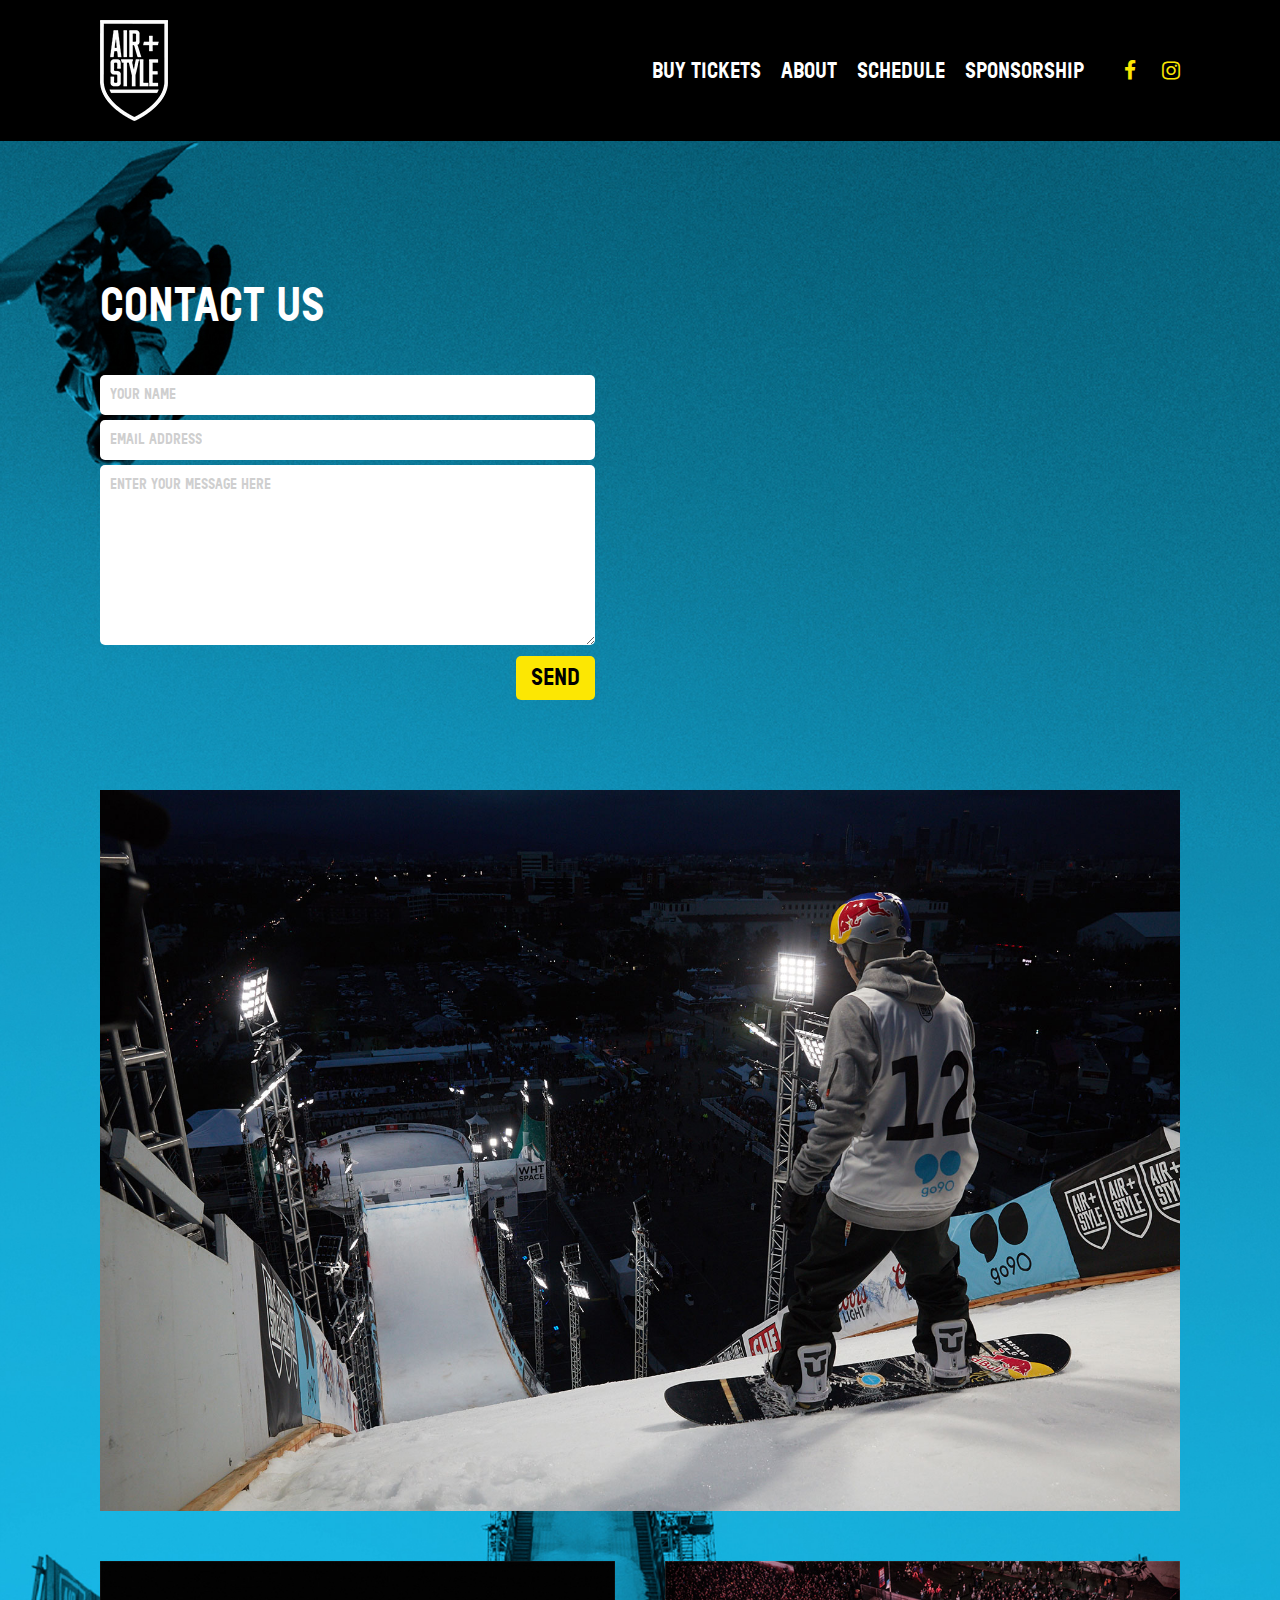
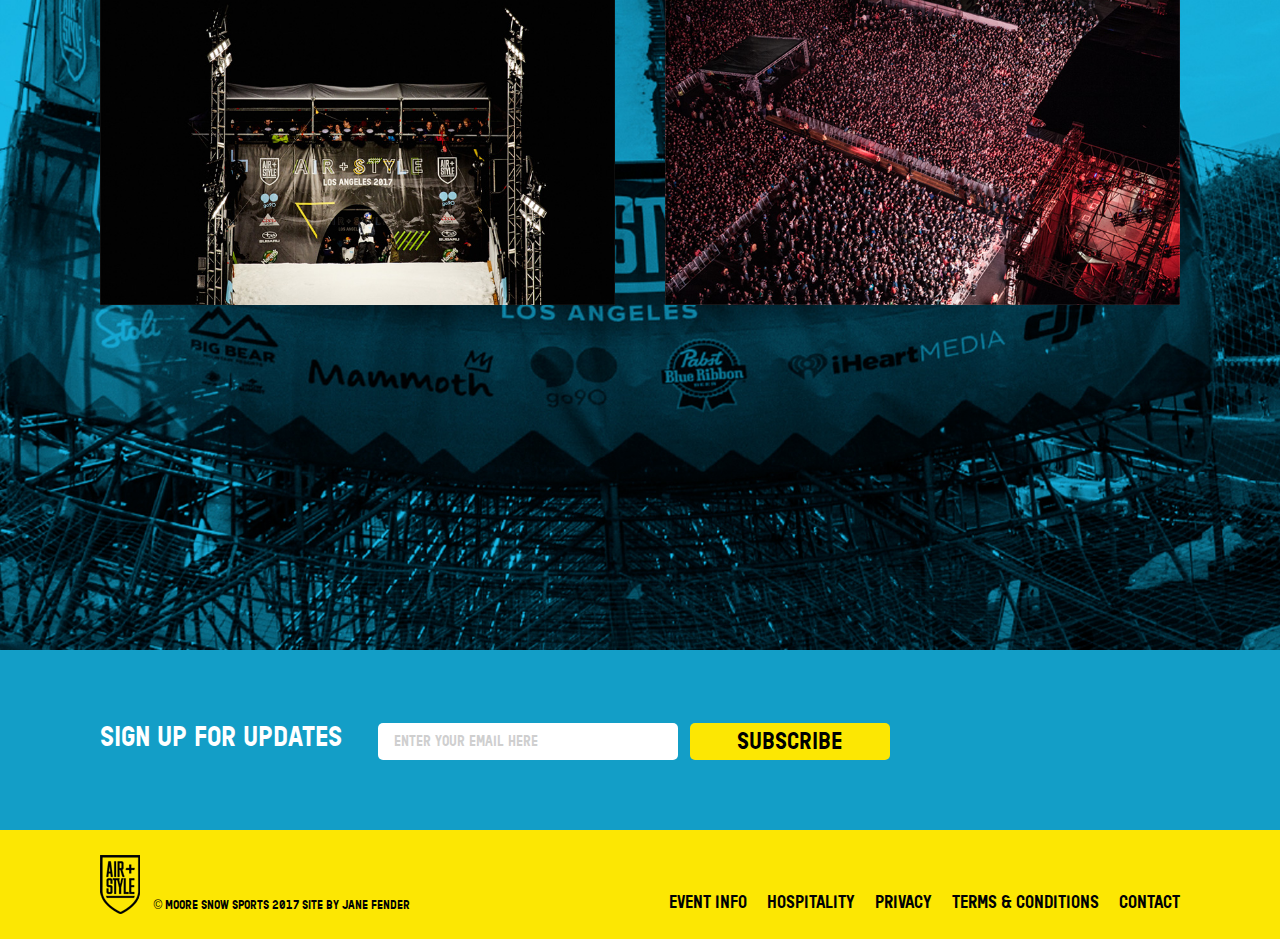
<file: contact.html>
<!DOCTYPE html>
<html lang="en">
<head>
	<meta charset="utf-8">
	<meta http-equiv="X-UA-Compatible" content="IE=edge">
	<meta name="viewport" content="width=device-width, initial-scale=1, maximum-scale=1">
	<title>AIR + STYLE SYDNEY 2018</title>
	<meta name="description" content="" />
	<meta name="keywords" content="" />

	<!-- font icons css -->
	<link rel="stylesheet" href="css/font-awesome.min.css">

	<!-- scrollbar css -->
	<link rel="stylesheet" href="css/scrollbar.css">

	<!-- bootstrap css -->
	<link rel="stylesheet" href="css/bootstrap.css">

	<!-- custom css -->
	<link rel="stylesheet" href="css/style.css">

	<!-- HTML5 shim and Respond.js for IE8 support of HTML5 elements and media queries -->
	<!-- WARNING: Respond.js doesn't work if you view the page via file:// -->
    <!--[if lt IE 9]>
      <script src="https://oss.maxcdn.com/html5shiv/3.7.3/html5shiv.min.js"></script>
      <script src="https://oss.maxcdn.com/respond/1.4.2/respond.min.js"></script>
      <![endif]-->
    </head>
    <body class="page">

      <div class="body-inactive fixed cover"></div>
      <div class="offcanvas">
        <div class="coff absolute">
          <a href="">
            <img src="images/csb.png" width="22">
          </a>
        </div>
        <div class="nano">
          <div class="nano-content">
            <!-- Dynamic Cloing of Navigation For Mobile -->
          </div>
        </div>
      </div>


      <header class="header">
        <div class="logo-nav">
          <div class="container">
            <div class="mytable">
              <div class="logo table-cell va-middle">
                <a href="/html/index.html">
                  <img src="images/airstyleLogo.png" alt="Air Style">
                </a>
              </div>


              <nav class="table-cell va-middle">                
                <div class="toggle">
                  <a href="">
                    <img src="images/toggle.png">
                  </a>
                </div>
                <ul class="social floated-list clearfix theme-fce703">
                  <li>
                    <a href="https://www.facebook.com/airandstylesydney" target="_blank">
                      <i class="fa fa-facebook"></i>
                    </a>
                  </li>
                  <li>
                    <a href="https://www.instagram.com/airandstylesydney" target="_blank">
                      <i class="fa fa-instagram"></i>
                    </a>
                  </li>
                </ul>
                <ul class="mainNav floated-list clearfix uppercase theme-ffffff">
                  <li>
                    <a href="index.html#tickets" class="scrollTo">Buy Tickets</a>
                  </li>
                  <li>
                    <a href="index.html#about" class="scrollTo">About</a>
                  </li>
                   <li>
                    <a href="schedule.html" class="scrollTo">Schedule</a>
                  </li>
                  <li>
                    <a href="sponsorship.html">Sponsorship</a>
                  </li>

                </ul>
              </nav>

            </div>
            
          </div>


          
        </header>

        <section class="section section-about theme-000101-bg" style="background-image:url('images/section-about-lg-banner.jpg')">
          <div class="container">
            
            <div class="section sa-paragraph">
              <div class="sec-title uppercase">
                <h2>
                  Contact Us
                </h2>
              </div>
              <div class="row row45">
                <div class="col-md-6 column">
                 
                  <form class="contact" name="submitMeme" netlify-honeypot="bot-field" action="thankyou" data-netlify="true">
                    <label style="display:none;">Don’t fill this out: <input name="bot-field"></label>
                   
                    <label>Name: </label><input type="text" name="name" size="40" placeholder="Your Name">

                    <label>Email: </label><input type="text" name="email" size="40" placeholder="Email Address">

                    <label>Your Message: </label><textarea name="message" placeholder="Enter your message here" rows="8" ></textarea>

                    <button type="submit" class="yellowbtn">Send</button>
                  </form>
                  </div>
                  <div class="col-md-6 column">
                    
                  </div>
                </div>
              </div>  
              <div class="sa-lrg-img pb-50">
                <img src="images/image-about-lg.jpg" class="img-responsive">
              </div>
              <div class="row row25">
                <div class="col-md-6 column">
                  <img src="images/abt-grid-1.jpg" class="img-responsive">
                </div>
                <div class="col-md-6 column">
                  <img src="images/abt-grid-2.jpg" class="img-responsive">
                </div>
              </div>
            </div>
          </section>


          
          
         
  <section class="section section-newsletter theme-139ec7-bg" id="newsletter">
    <div class="container">
      <div class="row">
        <div class="col-md-3 column">
          <h2>Sign up for updates</h2>

        </div>
        <div class="col-md-9 column">

          <form action="https://janefender.createsend.com/t/j/s/vtkdlt/" method="post" id="subForm">
        <label for="fieldEmail">Email</label>
        <input id="fieldEmail" name="cm-vtkdlt-vtkdlt" type="email" placeholder="Enter your email here" required />
        <button type="submit">Subscribe</button>
        </form>

        </div>
      </div>
    </div>
  </section>

          <footer class="footer theme-fce703-bg">
            <div class="container">
             <div class="mytable">
               <div class="foot-logo table-cell va-top">
                 <a href="/">
                  <img src="images/airstyleLogo-black.png" alt="Air Style">
                </a>
              </div>
              <div class="foot-cap table-cell va-bottom">
               &copy; Moore snow sports 2017 site by <a href="http:janefender.com">Jane Fender</a>
             </div>
             <div class="foot-links table-cell va-bottom">
               <ul class="clearfix uppercase floated-list">
                
                 
                 <li>
                   <a href="information.html">Event Info</a>
                 </li>
                 <li>
                   <a href="hospitality.html">Hospitality</a>
                 </li>
                 <li>
                   <a href="privacy.html">Privacy</a>
                 </li>
                 <li>
                   <a href="terms-conditions.html">Terms &amp; Conditions</a>
                 </li>
                 <li>
                   <a href="contact.html">Contact</a>
                 </li>
                 
               </ul>
             </div>
           </div>
         </div>
       </footer>

     <!-- js library -->
                   <script type="text/javascript" src="js/library.min.js"></script>

                   <!-- scrollbar js -->
                   <script type="text/javascript" src="js/scrollbar.js"></script>

                   <!-- bootstrap js -->
                   <script type="text/javascript" src="js/bootstrap.min.js"></script>

                   <!-- Custom Js -->
                   <script type="text/javascript" src="js/custom.js"></script>

    </body>
    </html>
</file>
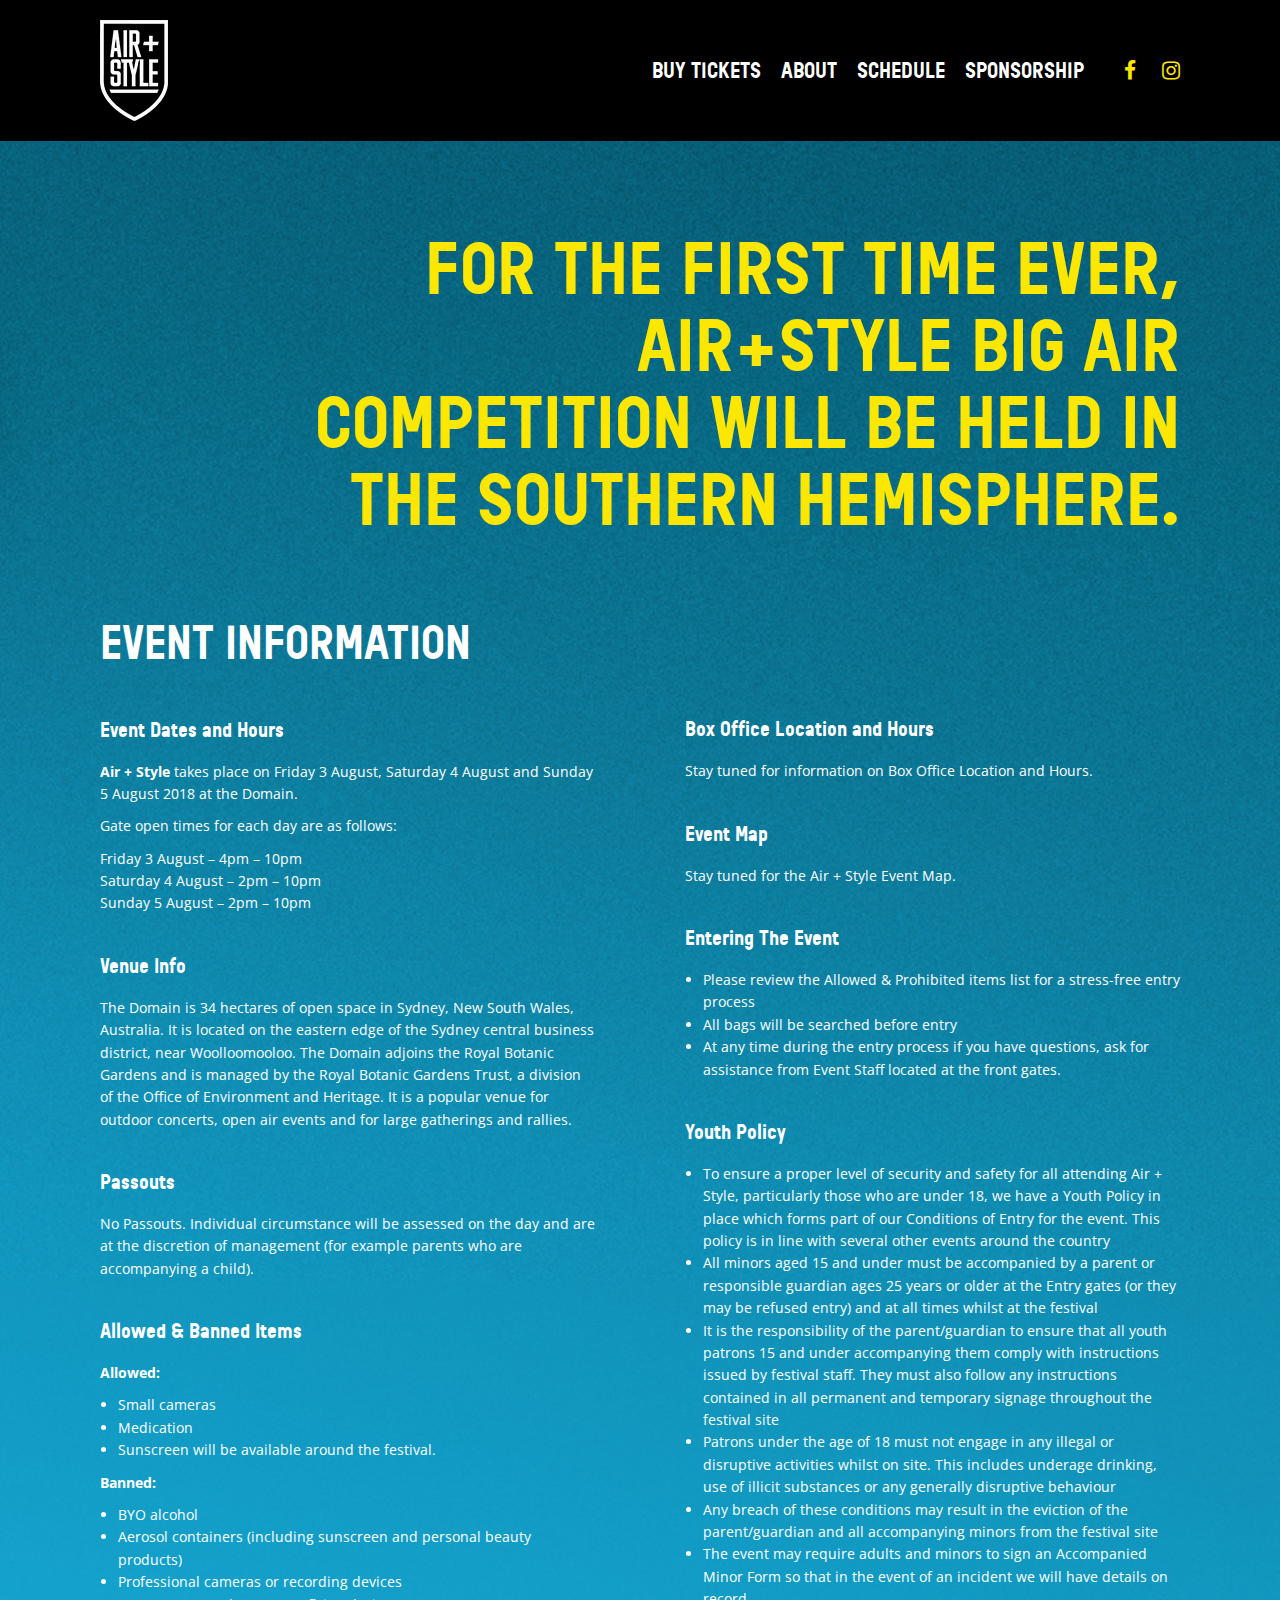
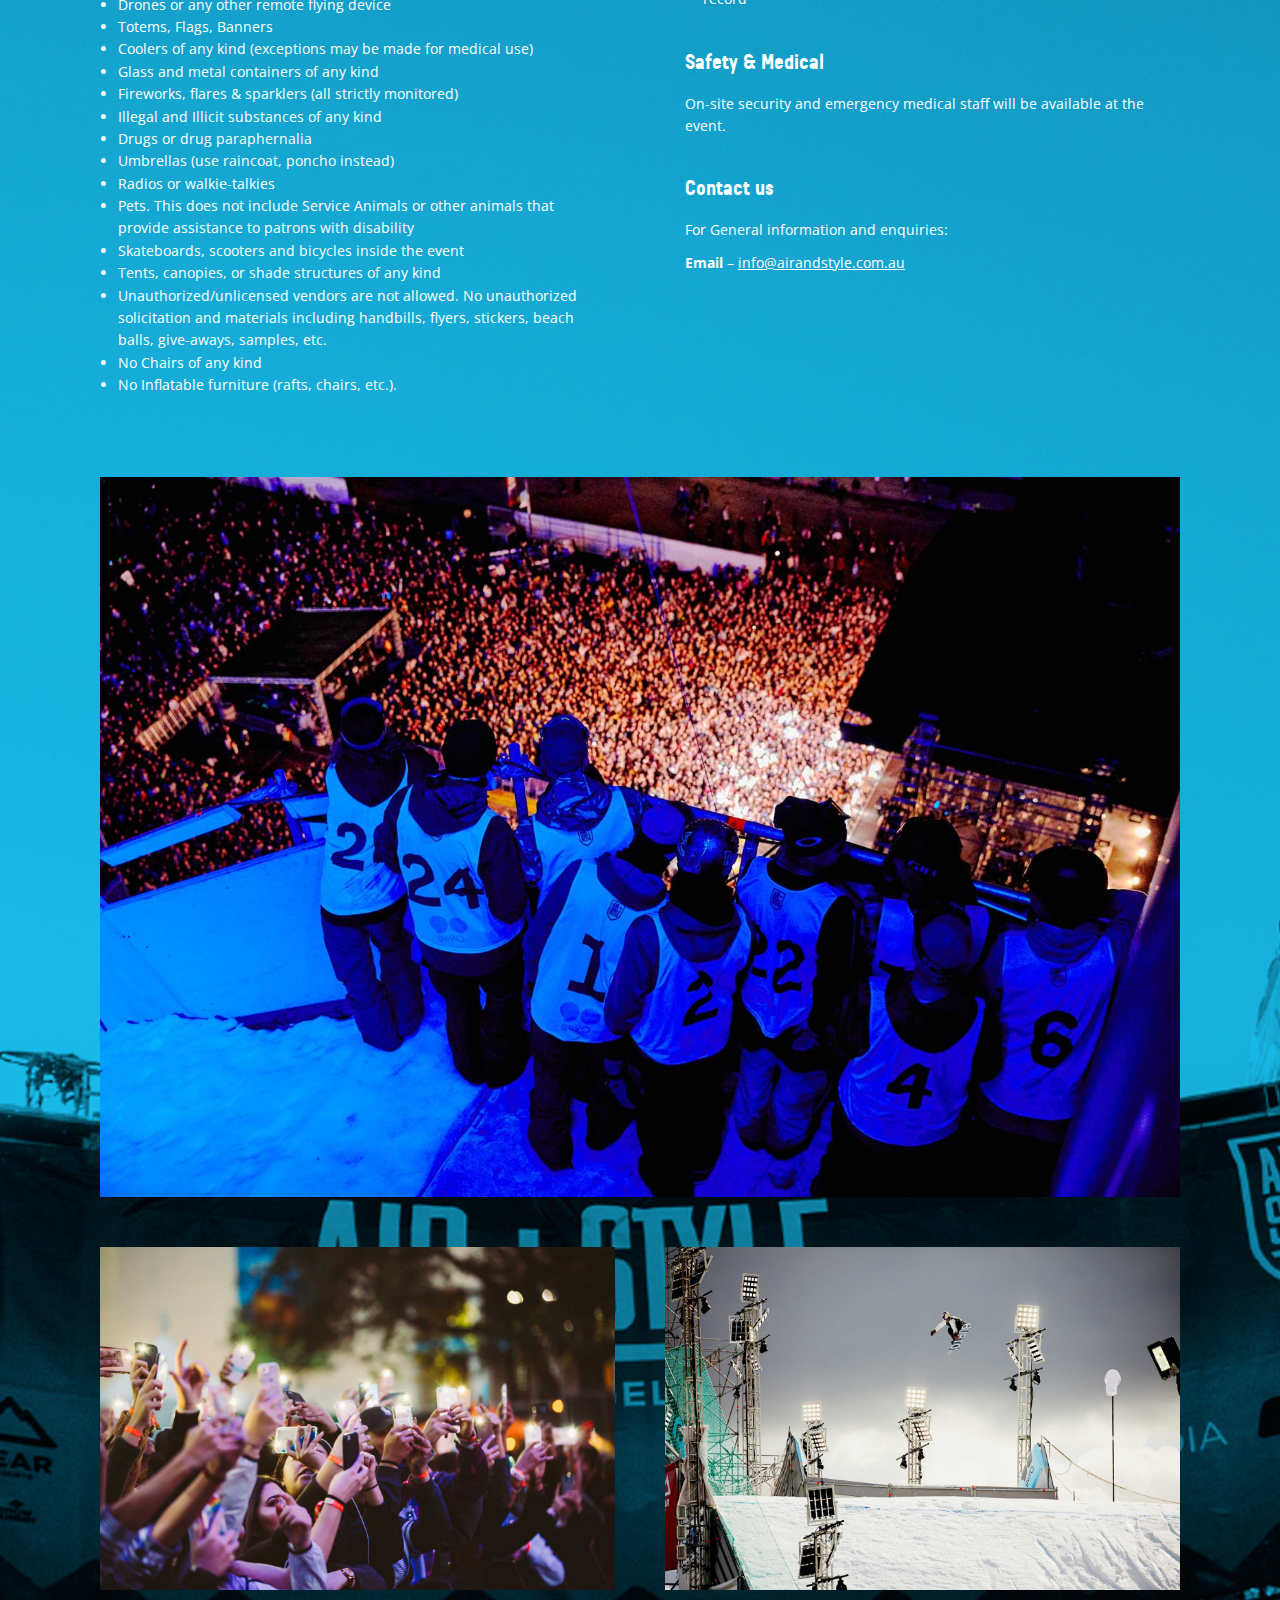
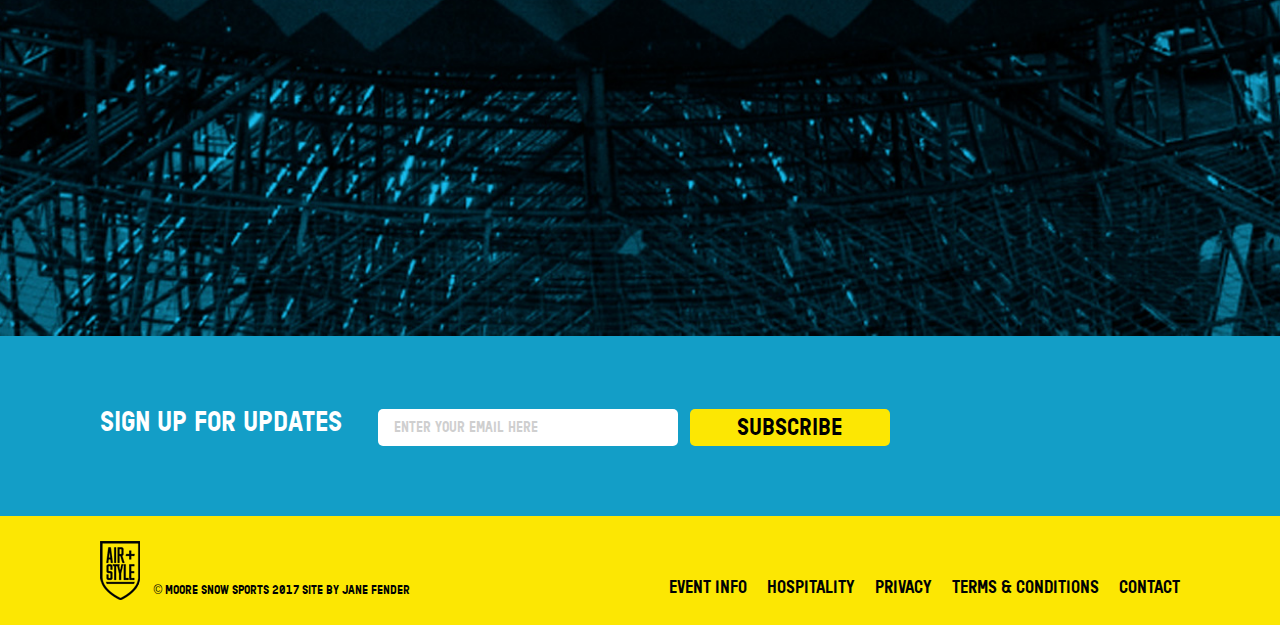
<file: information.html>
<!DOCTYPE html>
<html lang="en">
<head>
	<meta charset="utf-8">
	<meta http-equiv="X-UA-Compatible" content="IE=edge">
	<meta name="viewport" content="width=device-width, initial-scale=1, maximum-scale=1">
	<title>AIR + STYLE SYDNEY 2018</title>
	<meta name="description" content="" />
	<meta name="keywords" content="" />

	<!-- font icons css -->
	<link rel="stylesheet" href="css/font-awesome.min.css">

	<!-- scrollbar css -->
	<link rel="stylesheet" href="css/scrollbar.css">

	<!-- bootstrap css -->
	<link rel="stylesheet" href="css/bootstrap.css">

	<!-- custom css -->
	<link rel="stylesheet" href="css/style.css">

	<!-- HTML5 shim and Respond.js for IE8 support of HTML5 elements and media queries -->
	<!-- WARNING: Respond.js doesn't work if you view the page via file:// -->
    <!--[if lt IE 9]>
      <script src="https://oss.maxcdn.com/html5shiv/3.7.3/html5shiv.min.js"></script>
      <script src="https://oss.maxcdn.com/respond/1.4.2/respond.min.js"></script>
      <![endif]-->
    </head>
    <body class="page">
      <div class="body-inactive fixed cover"></div>
      <div class="offcanvas">
        <div class="coff absolute">
          <a href="">
            <img src="images/csb.png" width="22">
          </a>
        </div>
        <div class="nano">
          <div class="nano-content">
            <!-- Dynamic Cloing of Navigation For Mobile -->
          </div>
        </div>
      </div>
      <header class="header">
        <div class="logo-nav">
          <div class="container">
            <div class="mytable">
              <div class="logo table-cell va-middle">
                <a href="/">
                  <img src="images/airstyleLogo.png" alt="Air Style">
                </a>
              </div>


              <nav class="table-cell va-middle">
                <div class="toggle">
                  <a href="">
                    <img src="images/toggle.png">
                  </a>
                </div>
                <ul class="social floated-list clearfix theme-fce703">
                  <li>
                    <a href="https://www.facebook.com/airandstylesydney" target="_blank">
                      <i class="fa fa-facebook"></i>
                    </a>
                  </li>
                  <li>
                    <a href="https://www.instagram.com/airandstylesydney" target="_blank">
                      <i class="fa fa-instagram"></i>
                    </a>
                  </li>
                </ul>
                <ul class="mainNav floated-list clearfix uppercase theme-ffffff">
                  <li>
                    <a href="index.html#tickets" class="scrollTo">Buy Tickets</a>
                  </li>
                  <li>
                    <a href="index.html#about" class="scrollTo">About</a>
                  </li>
                   <li>
                    <a href="schedule.html" class="scrollTo">Schedule</a>
                  </li>
                  <li>
                    <a href="sponsorship.html">Sponsorship</a>
                  </li>

                </ul>
              </nav>

            </div>
            
          </div>


          
        </header>

        <section class="section section-about theme-000101-bg" style="background-image:url('images/section-about-lg-banner.jpg')">
          <div class="container">
            <div class="row">
              <div class="col-md-2"></div>
              <div class="col-md-10">
                <h1 class="megatitle theme-fce703 text-right">                
                  FOR THE FIRST TIME EVER, AIR+STYLE BIG AIR COMPETITION WILL BE  HELD IN THE SOUTHERN HEMISPHERE.
                </h1>
              </div>
            </div>
            <div class="section sa-paragraph">
              <div class="sec-title uppercase">
                <h2>
                  Event Information
                </h2>
              </div>
              <div class="row row45">
                <div class="col-md-6 column">
                  <p>
                    <h4>Event Dates and Hours</h4>

                    <p><strong>Air + Style</strong> takes place on Friday 3 August, Saturday 4 August and Sunday 5 August 2018 at the Domain.</p>
                    <p>Gate open times for each day are as follows:</p>
                    <p>Friday 3 August – 4pm – 10pm<br />
                      Saturday 4 August – 2pm – 10pm<br />
                      Sunday 5 August – 2pm – 10pm</p>
                      <br>
                      <h4>Venue Info</h4>
                      <p>The Domain is 34 hectares of open space in Sydney, New South Wales, Australia. It is located on the eastern edge of the Sydney central business district, near Woolloomooloo. The Domain adjoins the Royal Botanic Gardens and is managed by the Royal Botanic Gardens Trust, a division of the Office of Environment and Heritage. It is a popular venue for outdoor concerts, open air events and for large gatherings and rallies.</p>
                      <br>
                      <h4>Passouts</h4>

                      <p>No Passouts. Individual circumstance will be assessed on the day and are at the discretion of management (for example parents who are accompanying a child).</p>

                      <br>
                      <h4>Allowed &amp; Banned Items</h4></p>

                      <p><strong>Allowed:</strong></p>
                      <ul>
                        <li>Small cameras</li>
                        <li>Medication</li>
                        <li>Sunscreen will be available around the festival.</li>
                      </ul>

                      <p><strong>Banned:</strong></p>
                      <ul>
                        <li>BYO alcohol</li>
                        <li>Aerosol containers (including sunscreen and personal beauty products)</li>
                        <li>Professional cameras or recording devices</li>
                        <li>Drones or any other remote flying device</li>
                        <li>Totems, Flags, Banners</li>
                        <li>Coolers of any kind (exceptions may be made for medical use)</li>
                        <li>Glass and metal containers of any kind</li>
                        <li>Fireworks, flares &amp; sparklers (all strictly monitored)</li>
                        <li>Illegal and Illicit substances of any kind</li>
                        <li>Drugs or drug paraphernalia</li>
                        <li>Umbrellas (use raincoat, poncho instead)</li>
                        <li>Radios or walkie-talkies</li>
                        <li>Pets. This does not include Service Animals or other animals that provide assistance to patrons with disability</li>
                        <li>Skateboards, scooters and bicycles inside the event</li>
                        <li>Tents, canopies, or shade structures of any kind</li>
                        <li>Unauthorized/unlicensed vendors are not allowed. No unauthorized solicitation and materials including handbills, flyers, stickers, beach balls, give-aways, samples, etc.</li>
                        <li>No Chairs of any kind</li>
                        <li>No Inflatable furniture (rafts, chairs, etc.).</li>
                      </ul>
                    </div>
                    <div class="col-md-6 column">
                      <h4>Box Office Location and Hours</h4>

                      <p>Stay tuned for information on Box Office Location and Hours.</p>

                      <br>
                      <h4>Event Map</h4>

                      <p>Stay tuned for the Air + Style Event Map.</p>

                      <br>
                      <h4>Entering The Event</h4>

                      <ul>
                        <li>Please review the Allowed &amp; Prohibited items list for a stress-free entry process</li>
                        <li>All bags will be searched before entry</li>
                        <li>At any time during the entry process if you have questions, ask for assistance from Event Staff located at the front gates.</li>
                      </ul>

                      <br>
                      <h4>Youth Policy</h4>
                      <ul>
                        <li>To ensure a proper level of security and safety for all attending Air + Style, particularly those who are under 18, we have a Youth Policy in place which forms part of our Conditions of Entry for the event. This policy is in line with several other events around the country</li>
                        <li>All minors aged 15 and under must be accompanied by a parent or responsible guardian ages 25 years or older at the Entry gates (or they may be refused entry) and at all times whilst at the festival</li>
                        <li>It is the responsibility of the parent/guardian to ensure that all youth patrons 15 and under accompanying them comply with instructions issued by festival staff. They must also follow any instructions contained in all permanent and temporary signage throughout the festival site</li>
                        <li>Patrons under the age of 18 must not engage in any illegal or disruptive activities whilst on site. This includes underage drinking, use of illicit substances or any generally disruptive behaviour</li>
                        <li>Any breach of these conditions may result in the eviction of the parent/guardian and all accompanying minors from the festival site</li>
                        <li>The event may require adults and minors to sign an Accompanied Minor Form so that in the event of an incident we will have details on record</li>
                      </ul>

                      <br>
                      <h4>Safety &amp; Medical</h4>

                      <p>On-site security and emergency medical staff will be available at the event.</p>

                      <br>
                      <h4>Contact us</h4>

                      <p>For General information and enquiries:</p>

                      <p><strong>Email</strong> – <a href="mailto:info@airandstyle.com.au" class="underline">info@airandstyle.com.au</a></p>
                    </p>
                  </div>
                  
                </div>
              </div>  
              <div class="sa-lrg-img pb-50">
                <img src="images/event_info_large.jpg" class="img-responsive">
              </div>
              <div class="row row25">
                <div class="col-md-6 column">
                  <img src="images/event_info_small_left.jpg" class="img-responsive">
                </div>
                <div class="col-md-6 column">
                  <img src="images/event_info_small_right.jpg" class="img-responsive">
                </div>
              </div>
            </div>
          </section>





          
          
  <section class="section section-newsletter theme-139ec7-bg" id="newsletter">
    <div class="container">
      <div class="row">
        <div class="col-md-3 column">
          <h2>Sign up for updates</h2>

        </div>
        <div class="col-md-9 column">

          <form action="https://janefender.createsend.com/t/j/s/vtkdlt/" method="post" id="subForm">
        <label for="fieldEmail">Email</label>
        <input id="fieldEmail" name="cm-vtkdlt-vtkdlt" type="email" placeholder="Enter your email here" required />
        <button type="submit">Subscribe</button>
        </form>

        </div>
      </div>
    </div>
  </section>

          <footer class="footer theme-fce703-bg">
            <div class="container">
             <div class="mytable">
               <div class="foot-logo table-cell va-top">
                 <a href="">
                  <img src="images/airstyleLogo-black.png" alt="Air Style">
                </a>
              </div>
              <div class="foot-cap table-cell va-bottom">
               &copy; Moore snow sports 2017 site by <a href="http:janefender.com">Jane Fender</a>
             </div>
             <div class="foot-links table-cell va-bottom">
               <ul class="clearfix uppercase floated-list">
                
                <li>
                 <a href="information.html">Event Info</a>
               </li>
               <li>
                 <a href="hospitality.html">Hospitality</a>
               </li>
               <li>
                 <a href="privacy.html">Privacy</a>
               </li>
               <li>
                 <a href="terms-conditions.html">Terms &amp; Conditions</a>
               </li>
               <li>
                 <a href="contact.html">Contact</a>
               </li>
               
             </ul>
           </div>
         </div>
       </div>
     </footer>

<!-- js library -->
                   <script type="text/javascript" src="js/library.min.js"></script>

                   <!-- scrollbar js -->
                   <script type="text/javascript" src="js/scrollbar.js"></script>

                   <!-- bootstrap js -->
                   <script type="text/javascript" src="js/bootstrap.min.js"></script>

                   <!-- Custom Js -->
                   <script type="text/javascript" src="js/custom.js"></script>

  </body>
  </html>
</file>
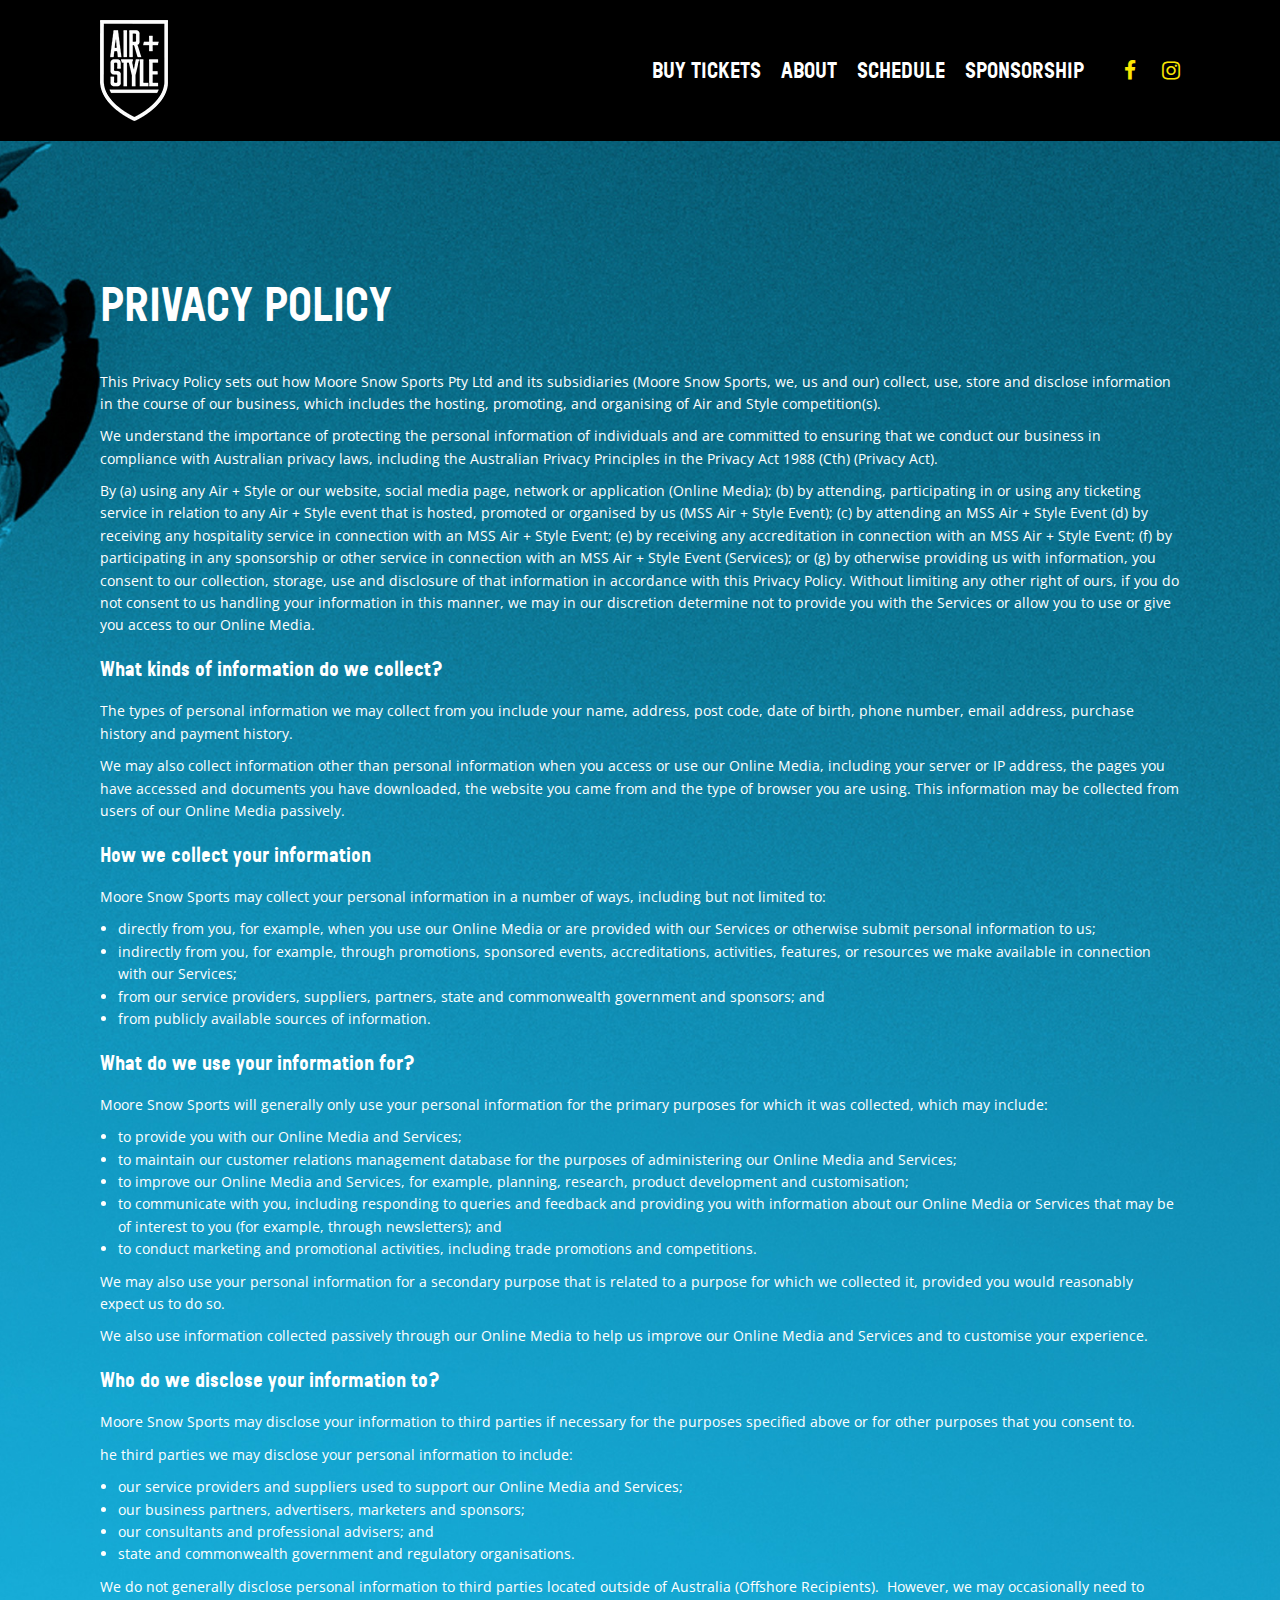
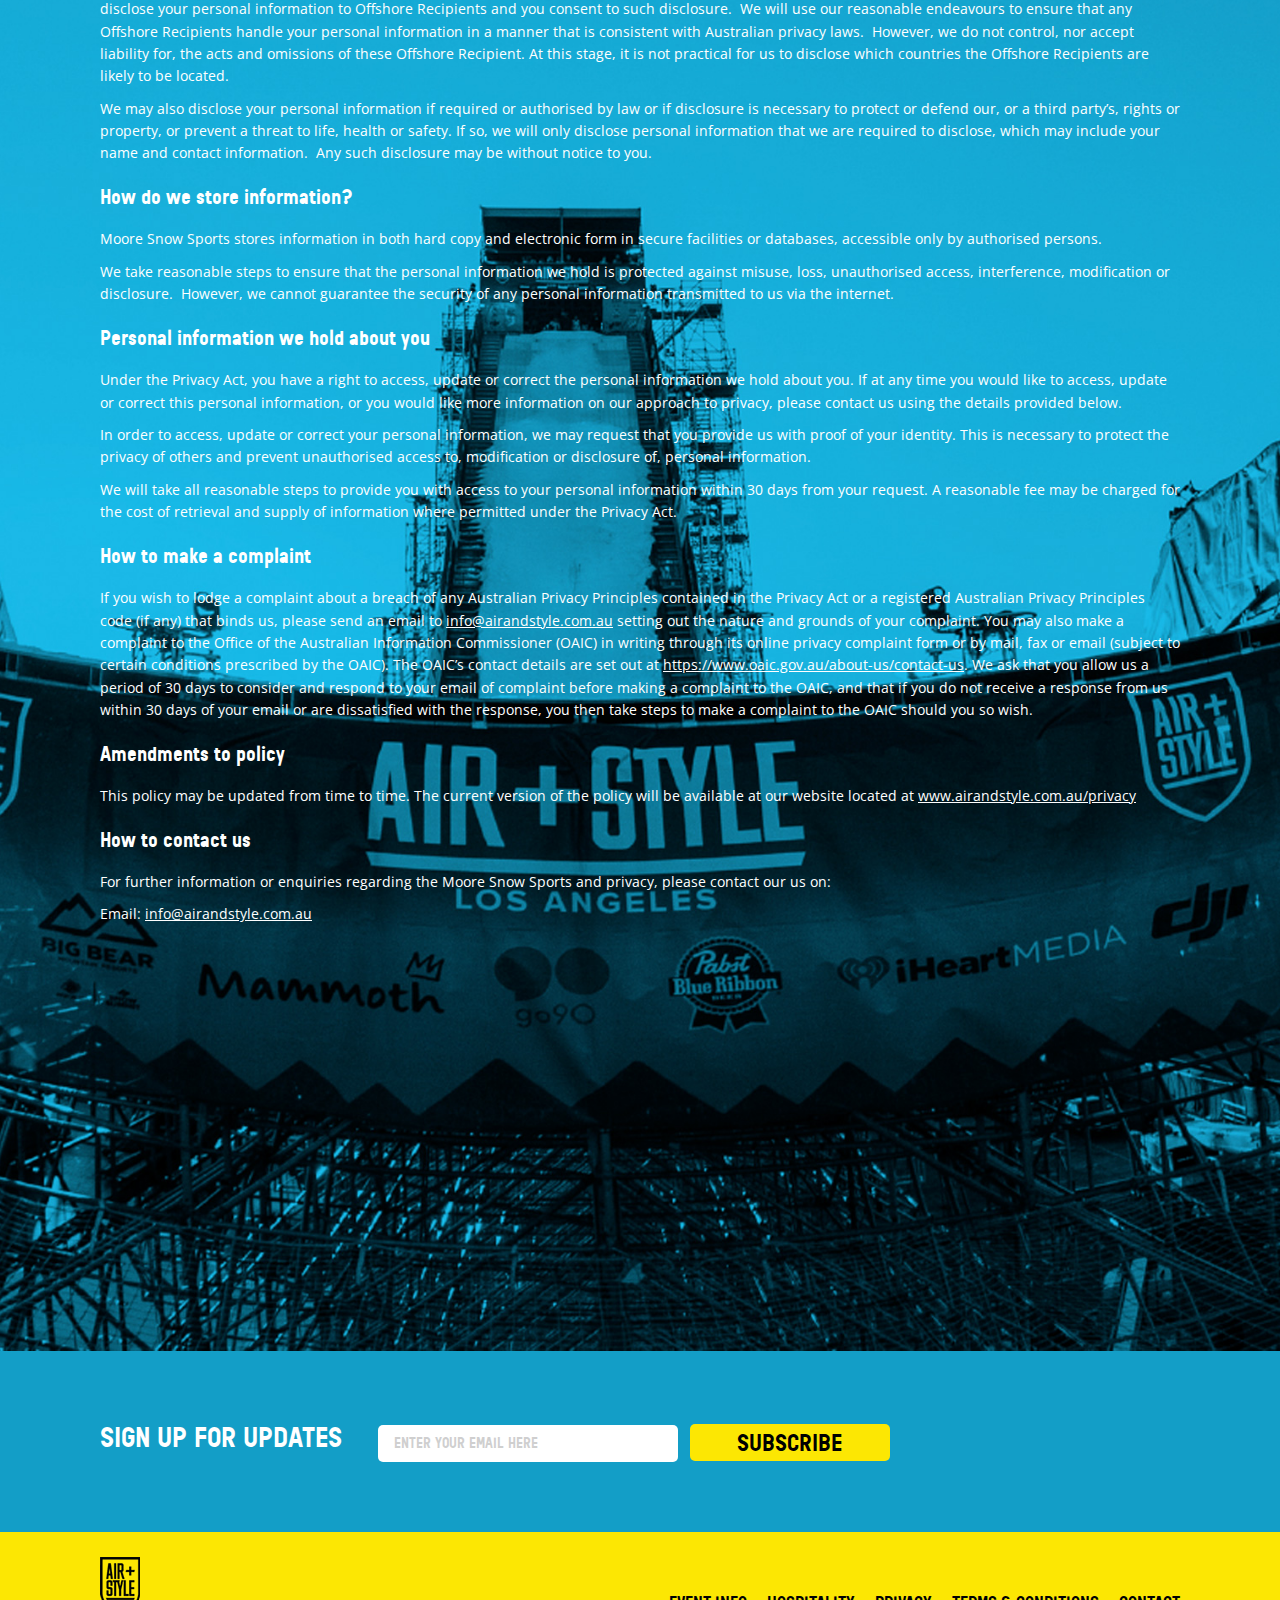
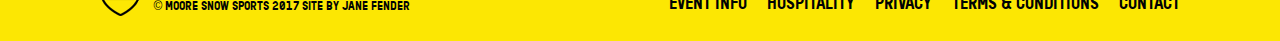
<file: privacy.html>
<!DOCTYPE html>
<html lang="en">
<head>
	<meta charset="utf-8">
	<meta http-equiv="X-UA-Compatible" content="IE=edge">
	<meta name="viewport" content="width=device-width, initial-scale=1, maximum-scale=1">
	<title>AIR + STYLE SYDNEY 2018</title>
	<meta name="description" content="" />
	<meta name="keywords" content="" />

	<!-- font icons css -->
	<link rel="stylesheet" href="css/font-awesome.min.css">

	<!-- scrollbar css -->
	<link rel="stylesheet" href="css/scrollbar.css">

	<!-- bootstrap css -->
	<link rel="stylesheet" href="css/bootstrap.css">

	<!-- custom css -->
	<link rel="stylesheet" href="css/style.css">

	<!-- HTML5 shim and Respond.js for IE8 support of HTML5 elements and media queries -->
	<!-- WARNING: Respond.js doesn't work if you view the page via file:// -->
    <!--[if lt IE 9]>
      <script src="https://oss.maxcdn.com/html5shiv/3.7.3/html5shiv.min.js"></script>
      <script src="https://oss.maxcdn.com/respond/1.4.2/respond.min.js"></script>
      <![endif]-->
    </head>
    <body class="page">

      <div class="body-inactive fixed cover"></div>
      <div class="offcanvas">
        <div class="coff absolute">
          <a href="">
            <img src="images/csb.png" width="22">
          </a>
        </div>
        <div class="nano">
          <div class="nano-content">
            <!-- Dynamic Cloing of Navigation For Mobile -->
          </div>
        </div>
      </div>


      <header class="header">
        <div class="logo-nav">
          <div class="container">
            <div class="mytable">
              <div class="logo table-cell va-middle">
                <a href="/">
                  <img src="images/airstyleLogo.png" alt="Air Style">
                </a>
              </div>


              <nav class="table-cell va-middle">
                <div class="toggle">
                  <a href="">
                    <img src="images/toggle.png">
                  </a>
                </div>              
                <ul class="social floated-list clearfix theme-fce703">
                  <li>
                    <a href="https://www.facebook.com/airandstylesydney" target="_blank">
                      <i class="fa fa-facebook"></i>
                    </a>
                  </li>
                  <li>
                    <a href="https://www.instagram.com/airandstylesydney" target="_blank">
                      <i class="fa fa-instagram"></i>
                    </a>
                  </li>
                </ul>
                <ul class="mainNav floated-list clearfix uppercase theme-ffffff">
                  <li>
                    <a href="index.html#tickets" class="scrollTo">Buy Tickets</a>
                  </li>
                  <li>
                    <a href="index.html#about" class="scrollTo">About</a>
                  </li>
                   <li>
                    <a href="schedule.html" class="scrollTo">Schedule</a>
                  </li>
                  <li>
                    <a href="sponsorship.html">Sponsorship</a>
                  </li>

                </ul>
              </nav>

            </div>
            
          </div>


          
        </header>

        <section class="section section-about theme-000101-bg" style="background-image:url('images/section-about-lg-banner.jpg')">
          <div class="container">

            <div class="section sa-paragraph">
              <div class="sec-title uppercase">
                <h2>
                  Privacy Policy
                </h2>
              </div>
              <div class="row row45">
                <div class="col-md-12 column">
                 <p>This Privacy Policy sets out how Moore Snow Sports Pty Ltd and its subsidiaries (Moore Snow Sports, we, us and our) collect, use, store and disclose information in the course of our business, which includes the hosting, promoting, and organising of Air and Style competition(s).</p>
                <p>We understand the importance of protecting the personal information of individuals and are committed to ensuring that we conduct our business in compliance with Australian privacy laws, including the Australian Privacy Principles in the Privacy Act 1988 (Cth) (Privacy Act).</p>
                <p>By (a) using any Air + Style or our website, social media page, network or application (Online Media); (b) by attending, participating in or using any ticketing service in relation to any Air + Style event that is hosted, promoted or organised by us (MSS Air + Style Event); (c) by attending an MSS Air + Style Event (d) by receiving any hospitality service in connection with an MSS Air + Style Event; (e) by receiving any accreditation in connection with an MSS Air + Style Event; (f) by participating in any sponsorship or other service in connection with an MSS Air + Style Event (Services); or (g) by otherwise providing us with information, you consent to our collection, storage, use and disclosure of that information in accordance with this Privacy Policy. Without limiting any other right of ours, if you do not consent to us handling your information in this manner, we may in our discretion determine not to provide you with the Services or allow you to use or give you access to our Online Media.</p>
                <h4>What kinds of information do we collect?</h4>
                <p>The types of personal information we may collect from you include your name, address, post code, date of birth, phone number, email address, purchase history and payment history.</p>
                <p>We may also collect information other than personal information when you access or use our Online Media, including your server or IP address, the pages you have accessed and documents you have downloaded, the website you came from and the type of browser you are using. This information may be collected from users of our Online Media passively.</p>
                <h4>How we collect your information</h4>
                <p>Moore Snow Sports may collect your personal information in a number of ways, including but not limited to:</p>
                <ul>
                <li>directly from you, for example, when you use our Online Media or are provided with our Services or otherwise submit personal information to us;</li>
                <li>indirectly from you, for example, through promotions, sponsored events, accreditations, activities, features, or resources we make available in connection with our Services;</li>
                <li>from our service providers, suppliers, partners, state and commonwealth government and sponsors; and</li>
                <li>from publicly available sources of information.</li>
                </ul>
                <h4>What do we use your information for?</h4>
                <p>Moore Snow Sports will generally only use your personal information for the primary purposes for which it was collected, which may include:</p>
                  <ul>
                <li>to provide you with our Online Media and Services;</li>
                <li>to maintain our customer relations management database for the purposes of administering our Online Media and Services;</li>
                <li>to improve our Online Media and Services, for example, planning, research, product development and customisation;</li>
                <li>to communicate with you, including responding to queries and feedback and providing you with information about our Online Media or Services that may be of interest to you (for example, through newsletters); and</li>
                <li>to conduct marketing and promotional activities, including trade promotions and competitions.</li>
                  </ul>
                <p>We may also use your personal information for a secondary purpose that is related to a purpose for which we collected it, provided you would reasonably expect us to do so.</p>
                <p>We also use information collected passively through our Online Media to help us improve our Online Media and Services and to customise your experience.</p>
                <h4>Who do we disclose your information to?</h4>
                <p>Moore Snow Sports may disclose your information to third parties if necessary for the purposes specified above or for other purposes that you consent to.</p>
                <p>he third parties we may disclose your personal information to include:</p>
                  <ul>
                    <li>our service providers and suppliers used to support our Online Media and Services;</li>
                    <li>our business partners, advertisers, marketers and sponsors;</li>
                    <li>our consultants and professional advisers; and</li>
                    <li>state and commonwealth government and regulatory organisations.</li>
                  </ul><p>
                <p>We do not generally disclose personal information to third parties located outside of Australia (Offshore Recipients).  However, we may occasionally need to disclose your personal information to Offshore Recipients and you consent to such disclosure.  We will use our reasonable endeavours to ensure that any Offshore Recipients handle your personal information in a manner that is consistent with Australian privacy laws.  However, we do not control, nor accept liability for, the acts and omissions of these Offshore Recipient.  At this stage, it is not practical for us to disclose which countries the Offshore Recipients are likely to be located.</p>
                <p>We may also disclose your personal information if required or authorised by law or if disclosure is necessary to protect or defend our, or a third party’s, rights or property, or prevent a threat to life, health or safety. If so, we will only disclose personal information that we are required to disclose, which may include your name and contact information.  Any such disclosure may be without notice to you.</p>
                <h4>How do we store information?</h4>
                <p>Moore Snow Sports stores information in both hard copy and electronic form in secure facilities or databases, accessible only by authorised persons.</p>
                <p>We take reasonable steps to ensure that the personal information we hold is protected against misuse, loss, unauthorised access, interference, modification or disclosure.  However, we cannot guarantee the security of any personal information transmitted to us via the internet.</p>
                <h4>Personal information we hold about you</h4>
                <p>Under the Privacy Act, you have a right to access, update or correct the personal information we hold about you. If at any time you would like to access, update or correct this personal information, or you would like more information on our approach to privacy, please contact us using the details provided below.</p>
                <p>In order to access, update or correct your personal information, we may request that you provide us with proof of your identity. This is necessary to protect the privacy of others and prevent unauthorised access to, modification or disclosure of, personal information.</p>
                <p>We will take all reasonable steps to provide you with access to your personal information within 30 days from your request. A reasonable fee may be charged for the cost of retrieval and supply of information where permitted under the Privacy Act.</p>
                <h4>How to make a complaint</h4>
                <p>If you wish to lodge a complaint about a breach of any Australian Privacy Principles contained in the Privacy Act or a registered Australian Privacy Principles code (if any) that binds us, please send an email to <a href="mailto:info@airandstyle.com.au" class="underline">info@airandstyle.com.au</a> setting out the nature and grounds of your complaint.  You may also make a complaint to the Office of the Australian Information Commissioner (OAIC) in writing through its online privacy complaint form or by mail, fax or email (subject to certain conditions prescribed by the OAIC).  The OAIC’s contact details are set out at <a hre="https://www.oaic.gov.au/about-us/contact-us" class="underline">https://www.oaic.gov.au/about-us/contact-us</a>.   We ask that you allow us a period of 30 days to consider and respond to your email of complaint before making a complaint to the OAIC, and that if you do not receive a response from us within 30 days of your email or are dissatisfied with the response, you then take steps to make a complaint to the OAIC should you so wish.  </p>
                <h4>Amendments to policy</h4>
                <p>This policy may be updated from time to time. The current version of the policy will be available at our website located at <a hre="https://airandstyle.com.au/privacy" class="underline">www.airandstyle.com.au/privacy</a></p>
                <h4>How to contact us</h4>
                <p>For further information or enquiries regarding the Moore Snow Sports and privacy, please contact our us on:</p>
                <p>Email: <a href="mailto:info@airandstyle.com.au" class="underline">info@airandstyle.com.au</a></p>
               </div>
          </div>
        </div>  
        </div>
    </section>


    
   
  <section class="section section-newsletter theme-139ec7-bg" id="newsletter">
    <div class="container">
      <div class="row">
        <div class="col-md-3 column">
          <h2>Sign up for updates</h2>

        </div>
        <div class="col-md-9 column">

          <form action="https://janefender.createsend.com/t/j/s/vtkdlt/" method="post" id="subForm">
        <label for="fieldEmail">Email</label>
        <input id="fieldEmail" name="cm-vtkdlt-vtkdlt" type="email" placeholder="Enter your email here" required />
        <button type="submit">Subscribe</button>
        </form>

        </div>
      </div>
    </div>
  </section>

  <footer class="footer theme-fce703-bg">
    <div class="container">
     <div class="mytable">
     <div class="foot-logo table-cell va-top">
         <a href="">
          <img src="images/airstyleLogo-black.png" alt="Air Style">
        </a>
      </div>
      <div class="foot-cap table-cell va-bottom">
       &copy; Moore snow sports 2017 site by <a href="http:janefender.com">Jane Fender</a>
     </div>
     <div class="foot-links table-cell va-bottom">
       <ul class="clearfix uppercase floated-list">
      
     
        <li>
           <a href="information.html">Event Info</a>
         </li>
         <li>
           <a href="hospitality.html">Hospitality</a>
         </li>
         <li>
           <a href="privacy.html">Privacy</a>
         </li>
         <li>
           <a href="terms-conditions.html">Terms &amp; Conditions</a>
         </li>
         <li>
           <a href="contact.html">Contact</a>
         </li>
        
       </ul>
     </div>
   </div>
 </div>
</footer>

  <!-- js library -->
                   <script type="text/javascript" src="js/library.min.js"></script>

                   <!-- scrollbar js -->
                   <script type="text/javascript" src="js/scrollbar.js"></script>

                   <!-- bootstrap js -->
                   <script type="text/javascript" src="js/bootstrap.min.js"></script>

                   <!-- Custom Js -->
                   <script type="text/javascript" src="js/custom.js"></script>

  </body>
  </html>
</file>
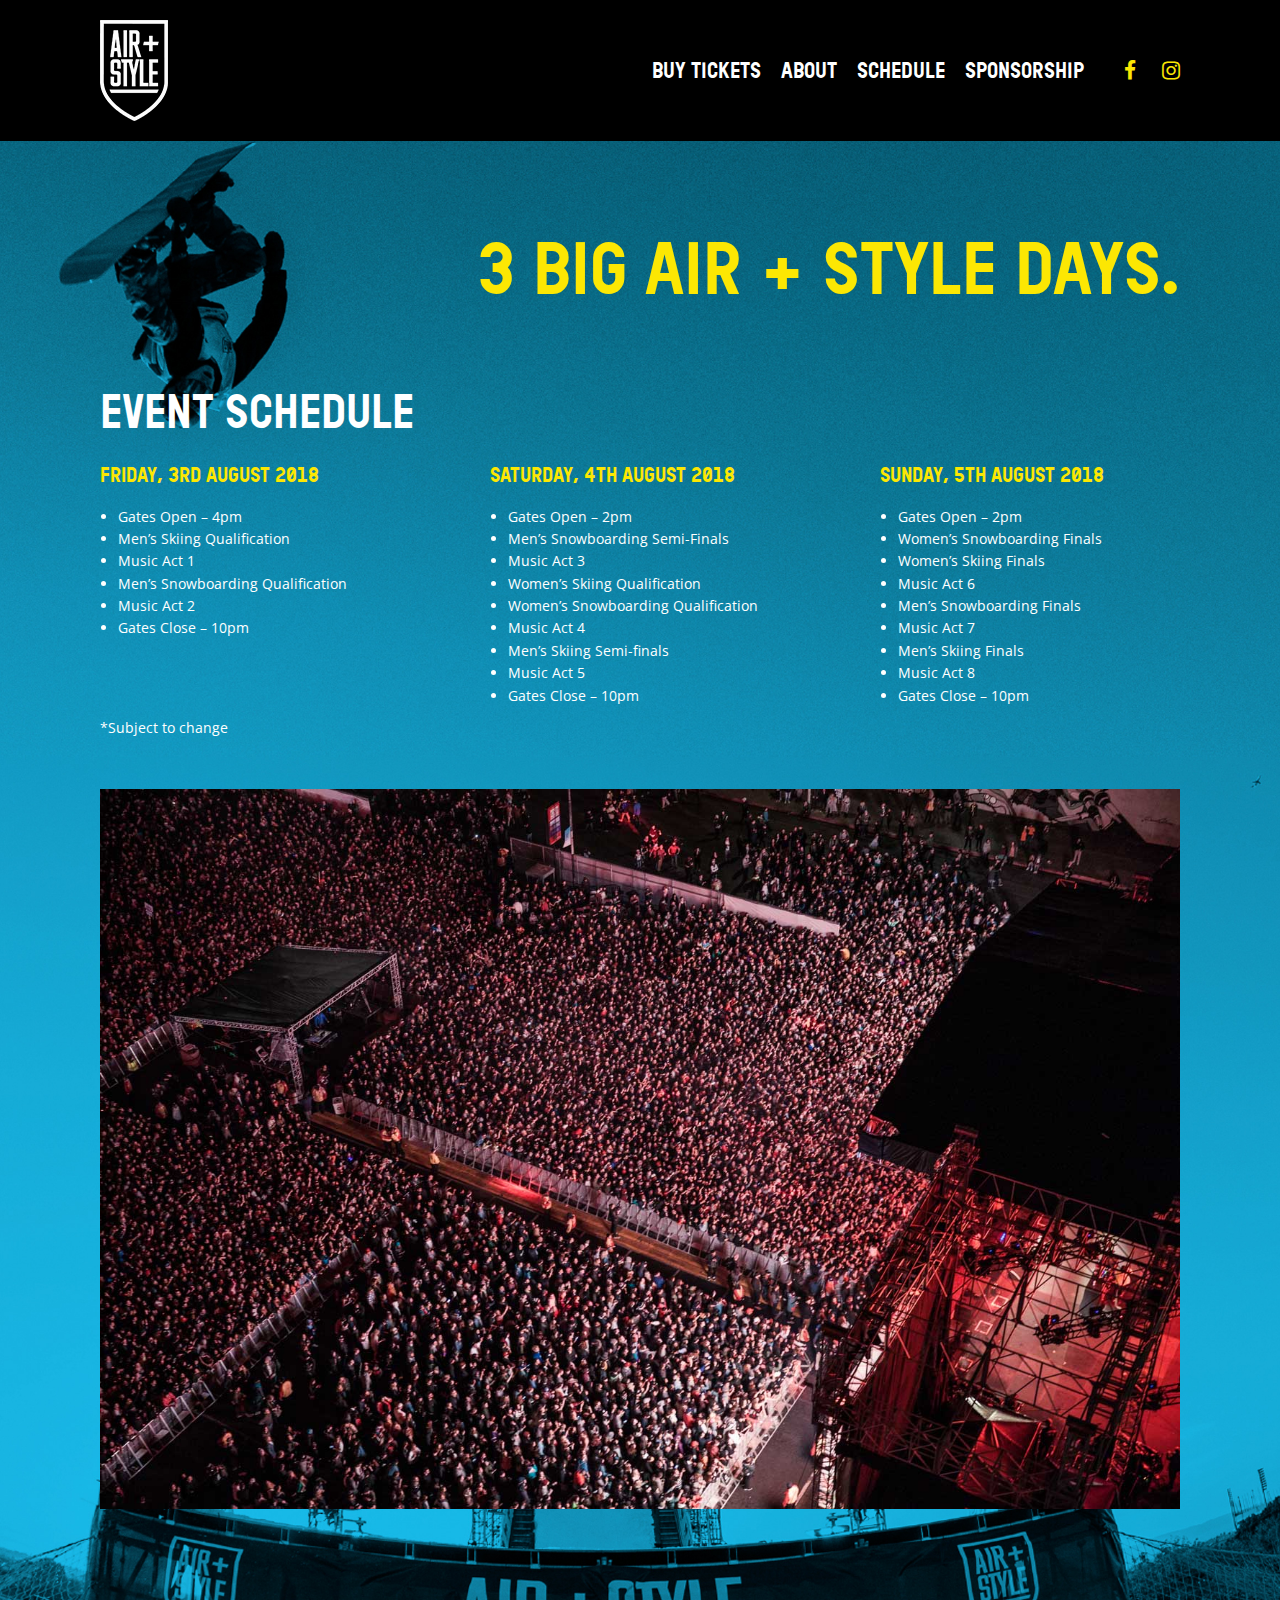
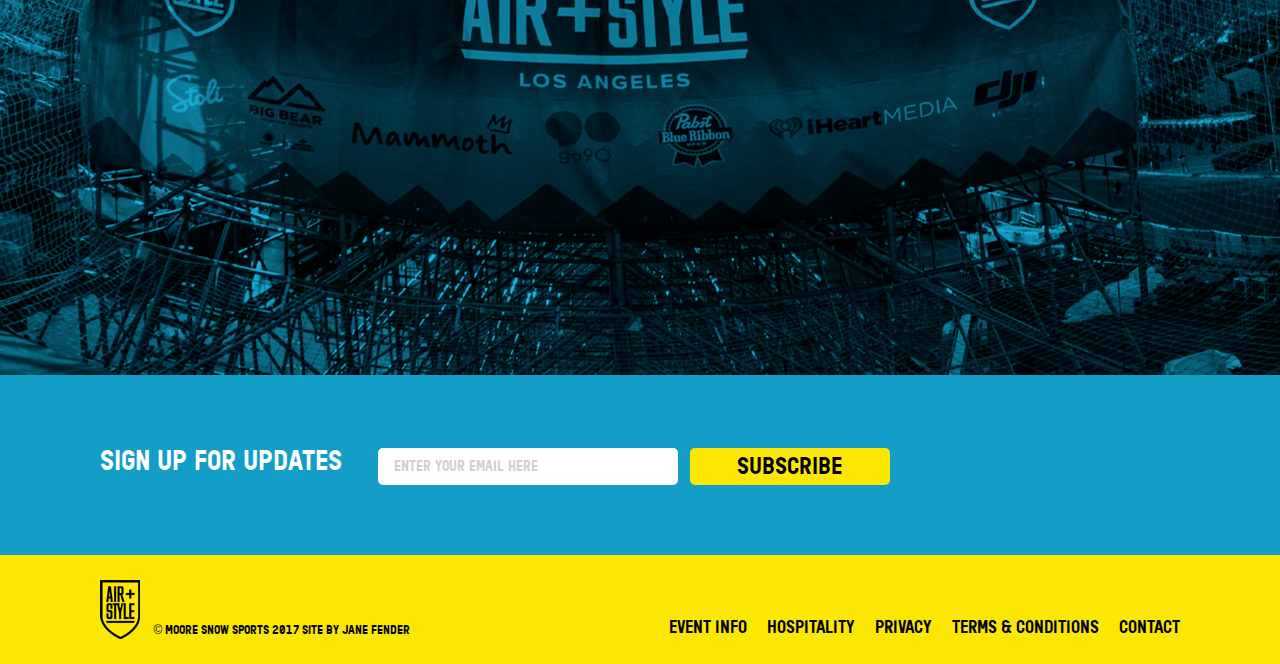
<file: schedule.html>
<!DOCTYPE html>
<html lang="en">
<head>
	<meta charset="utf-8">
	<meta http-equiv="X-UA-Compatible" content="IE=edge">
	<meta name="viewport" content="width=device-width, initial-scale=1, maximum-scale=1">
	<title>AIR + STYLE SYDNEY 2018</title>
	<meta name="description" content="" />
	<meta name="keywords" content="" />

	<!-- font icons css -->
	<link rel="stylesheet" href="css/font-awesome.min.css">

	<!-- scrollbar css -->
	<link rel="stylesheet" href="css/scrollbar.css">

	<!-- bootstrap css -->
	<link rel="stylesheet" href="css/bootstrap.css">

	<!-- custom css -->
	<link rel="stylesheet" href="css/style.css">

	<!-- HTML5 shim and Respond.js for IE8 support of HTML5 elements and media queries -->
	<!-- WARNING: Respond.js doesn't work if you view the page via file:// -->
    <!--[if lt IE 9]>
      <script src="https://oss.maxcdn.com/html5shiv/3.7.3/html5shiv.min.js"></script>
      <script src="https://oss.maxcdn.com/respond/1.4.2/respond.min.js"></script>
      <![endif]-->
    </head>
    <body class="page">

      <div class="body-inactive fixed cover"></div>
      <div class="offcanvas">
        <div class="coff absolute">
          <a href="">
            <img src="images/csb.png" width="22">
          </a>
        </div>
        <div class="nano">
          <div class="nano-content">
            <!-- Dynamic Cloing of Navigation For Mobile -->
          </div>
        </div>
      </div>

      <header class="header">
        <div class="logo-nav">
          <div class="container">
            <div class="mytable">
              <div class="logo table-cell va-middle">
                <a href="/">
                  <img src="images/airstyleLogo.png" alt="Air Style">
                </a>
              </div>


              <nav class="table-cell va-middle">
                <div class="toggle">
                  <a href="">
                    <img src="images/toggle.png">
                  </a>
                </div>
                <ul class="social floated-list clearfix theme-fce703">
                  <li>
                    <a href="https://www.facebook.com/airandstylesydney" target="_blank">
                      <i class="fa fa-facebook"></i>
                    </a>
                  </li>
                  <li>
                    <a href="https://www.instagram.com/airandstylesydney" target="_blank">
                      <i class="fa fa-instagram"></i>
                    </a>
                  </li>
                </ul>
                <ul class="mainNav floated-list clearfix uppercase theme-ffffff">
                  <li>
                    <a href="index.html#tickets" class="scrollTo">Buy Tickets</a>
                  </li>
                  <li>
                    <a href="index.html#about" class="scrollTo">About</a>
                  </li>
                   <li>
                    <a href="schedule.html" class="scrollTo">Schedule</a>
                  </li>
                  <li>
                    <a href="sponsorship.html">Sponsorship</a>
                  </li>

                </ul>
              </nav>

            </div>
            
          </div>


          
        </header>

        <section class="section section-about theme-000101-bg" style="background-image:url('images/section-about-lg-banner.jpg')">
          <div class="container">
            <div class="row">
              <div class="col-md-4"></div>
              <div class="col-md-8">
                <h1 class="megatitle theme-fce703 text-right">                
                  3 BIG AIR + STYLE DAYS.
                </h1>
              </div>
            </div>
            <div class="section sa-paragraph">
              <div class="sec-title">


                <h2 class="uppercase">
                  Event Schedule
                </h2>
            <br>

                    <div class="row row45">
                      <div class="col-md-4 column">
                        <h4 class="theme-fce703 uppercase">Friday, 3rd August 2018</h4>
                          <ul>
                          <li>Gates Open – 4pm</li>
                          <li>Men’s Skiing Qualification</li>
                          <li>Music Act 1</li>
                          <li>Men’s Snowboarding Qualification</li>
                          <li>Music Act 2</li>
                          <li>Gates Close – 10pm</li>
                          </ul>
                        </div>

                        <div class="col-md-4 column">
                         
                          <h4 class="theme-fce703 uppercase">Saturday, 4th August 2018</h4>
                          <ul>
                          <li>Gates Open – 2pm</li>
                          <li>Men’s Snowboarding Semi-Finals</li>
                          <li>Music Act 3</li>
                          <li>Women’s Skiing Qualification</li>
                          <li>Women’s Snowboarding Qualification</li>
                          <li>Music Act 4</li>
                          <li>Men’s Skiing Semi-finals</li>
                          <li>Music Act 5</li>
                          <li>Gates Close – 10pm</li>
                          </ul>
                            </div>
                            <div class="col-md-4 column">

                              
                              <h4 class="theme-fce703 uppercase">Sunday, 5th August 2018</h4>
                               <ul>
                          <li>Gates Open – 2pm</li>
                          <li>Women’s Snowboarding Finals</li>
                          <li>Women’s Skiing Finals</li>
                          <li>Music Act 6</li>
                          <li>Men’s Snowboarding Finals</li>
                          <li>Music Act 7</li>
                          <li>Men’s Skiing Finals</li>
                          <li>Music Act 8</li>
                          <li>Gates Close – 10pm</li>
                          </ul>
                              </div>

                              
                            </div>
  <div class="row">  <div class="col-md-4 column">
                              <p>*Subject to change</p></div>
                            </div>
                          </div>  
                          
                          

                          <div class="sa-lrg-img pb-50">
                            <img src="images/hospitality_large.jpg" class="img-responsive">
                          </div>
                        
                        </div>
                      </section>


                      
                     
  <section class="section section-newsletter theme-139ec7-bg" id="newsletter">
    <div class="container">
      <div class="row">
        <div class="col-md-3 column">
          <h2>Sign up for updates</h2>

        </div>
        <div class="col-md-9 column">

          <form action="https://janefender.createsend.com/t/j/s/vtkdlt/" method="post" id="subForm">
        <label for="fieldEmail">Email</label>
        <input id="fieldEmail" name="cm-vtkdlt-vtkdlt" type="email" placeholder="Enter your email here" required />
        <button type="submit">Subscribe</button>
        </form>

        </div>
      </div>
    </div>
  </section>

                      <footer class="footer theme-fce703-bg">
                        <div class="container">
                         <div class="mytable">
                           <div class="foot-logo table-cell va-top">
                             <a href="">
                              <img src="images/airstyleLogo-black.png" alt="Air Style">
                            </a>
                          </div>
                          <div class="foot-cap table-cell va-bottom">
                           &copy; Moore snow sports 2017 site by <a href="http:janefender.com">Jane Fender</a>
                         </div>
                         <div class="foot-links table-cell va-bottom">
                           <ul class="clearfix uppercase floated-list">
                            
                             <li>
                               <a href="information.html">Event Info</a>
                             </li>
                             <li>
                               <a href="hospitality.html">Hospitality</a>
                             </li>
                             <li>
                               <a href="privacy.html">Privacy</a>
                             </li>
                             <li>
                               <a href="terms-conditions.html">Terms &amp; Conditions</a>
                             </li>
                             <li>
                               <a href="contact.html">Contact</a>
                             </li>
                           </ul>
                         </div>
                       </div>
                     </div>
                   </footer>

                   <!-- js library -->
                   <script type="text/javascript" src="js/library.min.js"></script>

                   <!-- scrollbar js -->
                   <script type="text/javascript" src="js/scrollbar.js"></script>

                   <!-- bootstrap js -->
                   <script type="text/javascript" src="js/bootstrap.min.js"></script>

                   <!-- Custom Js -->
                   <script type="text/javascript" src="js/custom.js"></script>
            

                </body>
                </html>
</file>
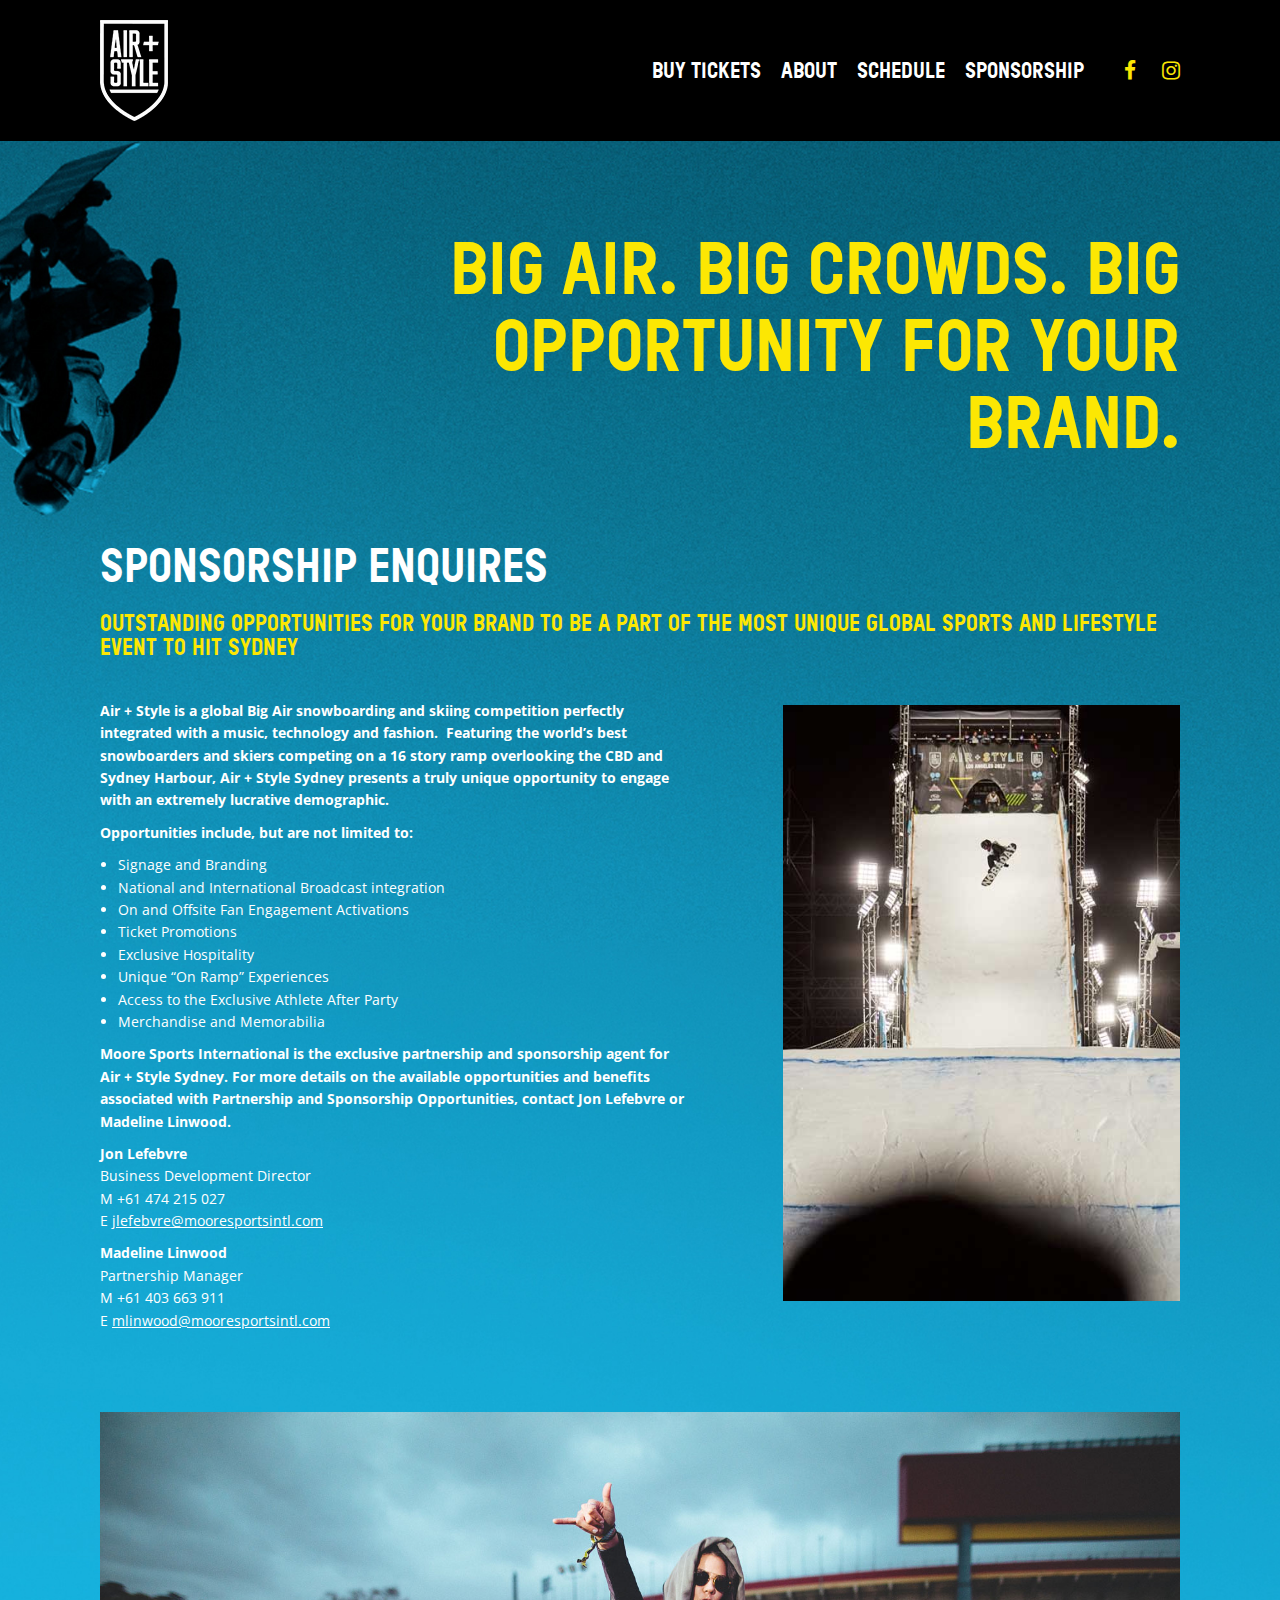
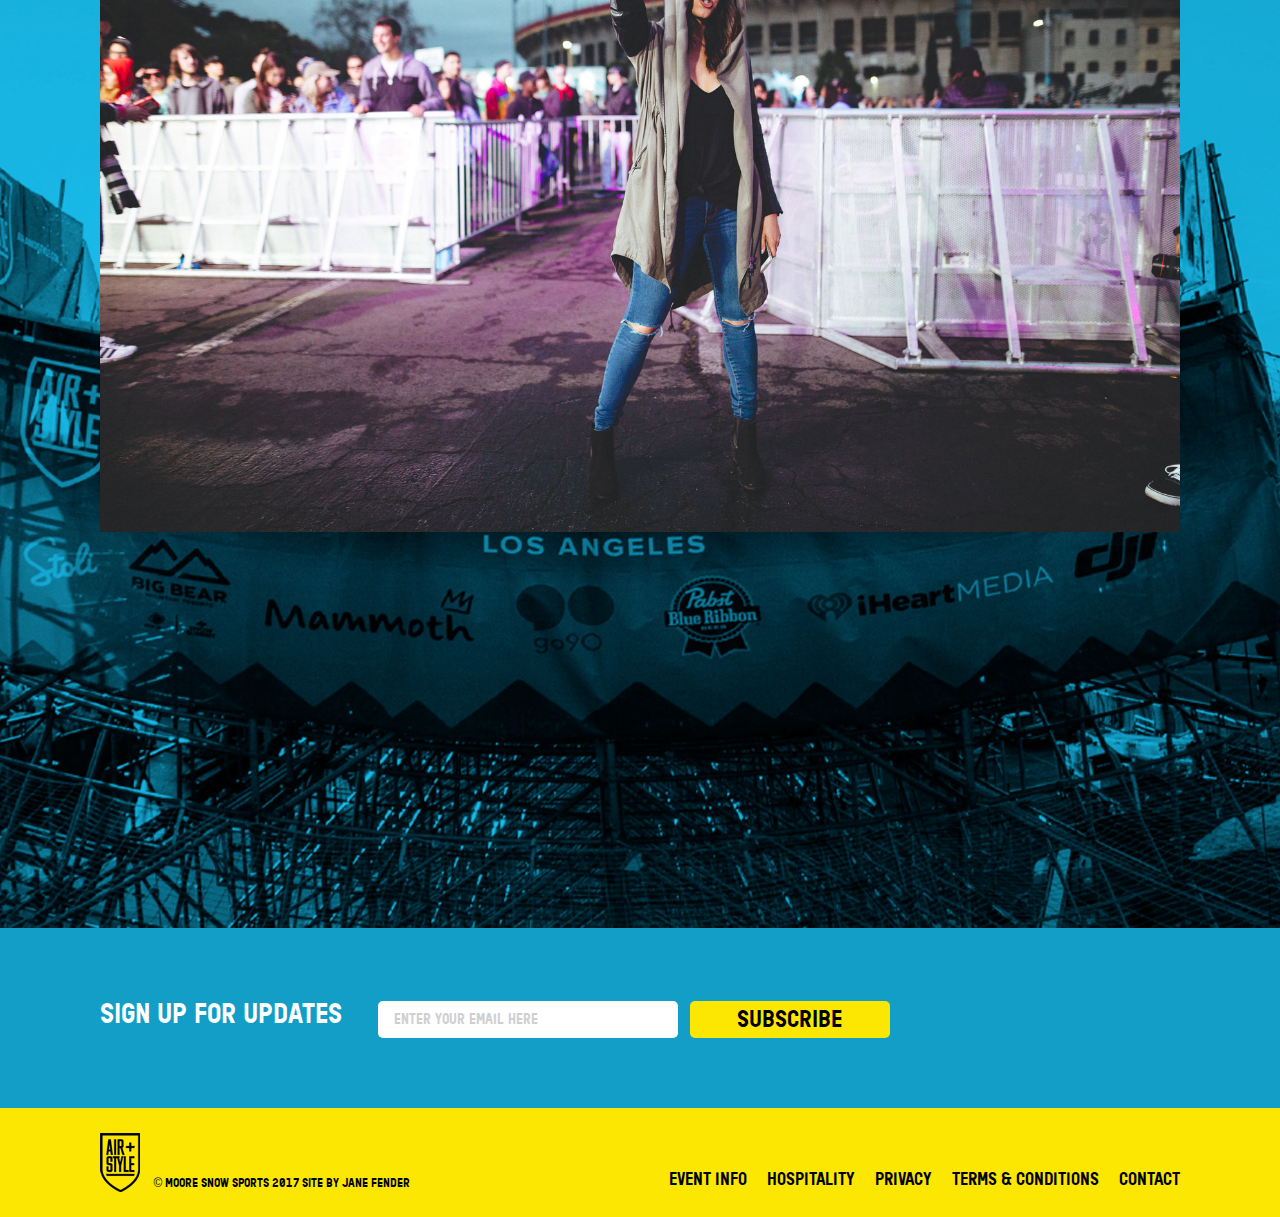
<file: sponsorship.html>
<!DOCTYPE html>
<html lang="en">
<head>
	<meta charset="utf-8">
	<meta http-equiv="X-UA-Compatible" content="IE=edge">
	<meta name="viewport" content="width=device-width, initial-scale=1, maximum-scale=1">
	<title>AIR + STYLE SYDNEY 2018</title>
	<meta name="description" content="" />
	<meta name="keywords" content="" />

	<!-- font icons css -->
	<link rel="stylesheet" href="css/font-awesome.min.css">

	<!-- scrollbar css -->
	<link rel="stylesheet" href="css/scrollbar.css">

	<!-- bootstrap css -->
	<link rel="stylesheet" href="css/bootstrap.css">

	<!-- custom css -->
	<link rel="stylesheet" href="css/style.css">

	<!-- HTML5 shim and Respond.js for IE8 support of HTML5 elements and media queries -->
	<!-- WARNING: Respond.js doesn't work if you view the page via file:// -->
    <!--[if lt IE 9]>
      <script src="https://oss.maxcdn.com/html5shiv/3.7.3/html5shiv.min.js"></script>
      <script src="https://oss.maxcdn.com/respond/1.4.2/respond.min.js"></script>
      <![endif]-->
    </head>
    <body class="page">

      <div class="body-inactive fixed cover"></div>
      <div class="offcanvas">
        <div class="coff absolute">
          <a href="">
            <img src="images/csb.png" width="22">
          </a>
        </div>
        <div class="nano">
          <div class="nano-content">
            <!-- Dynamic Cloing of Navigation For Mobile -->
          </div>
        </div>
      </div>


      <header class="header">
        <div class="logo-nav">
          <div class="container">
            <div class="mytable">
              <div class="logo table-cell va-middle">
                <a href="/">
                  <img src="images/airstyleLogo.png" alt="Air Style">
                </a>
              </div>


              <nav class="table-cell va-middle">                
                <div class="toggle">
                  <a href="">
                    <img src="images/toggle.png">
                  </a>
                </div>
                <ul class="social floated-list clearfix theme-fce703">
                  <li>
                    <a href="https://www.facebook.com/airandstylesydney" target="_blank">
                      <i class="fa fa-facebook"></i>
                    </a>
                  </li>
                  <li>
                    <a href="https://www.instagram.com/airandstylesydney" target="_blank">
                      <i class="fa fa-instagram"></i>
                    </a>
                  </li>
                </ul>
                <ul class="mainNav floated-list clearfix uppercase theme-ffffff">
                  <li>
                    <a href="index.html#tickets" class="scrollTo">Buy Tickets</a>
                  </li>
                  <li>
                    <a href="index.html#about" class="scrollTo">About</a>
                  </li>
                   <li>
                    <a href="schedule.html" class="scrollTo">Schedule</a>
                  </li>
                  <li>
                    <a href="sponsorship.html">Sponsorship</a>
                  </li>

                </ul>
              </nav>

            </div>
            
          </div>


          
        </header>

        <section class="section section-about theme-000101-bg" style="background-image:url('images/section-about-lg-banner.jpg')">
          <div class="container">
            <div class="row">
              <div class="col-md-2"></div>
              <div class="col-md-10">
                <h1 class="megatitle theme-fce703 text-right">                
                 BIG AIR. BIG CROWDS. BIG OPPORTUNITY FOR YOUR BRAND.
               </h1>
             </div>
           </div>
           <div class="section sa-paragraph">
            <div class="sec-title uppercase">
              <h2>
                SPONSORSHIP ENQUIRES
              </h2>
              <h3 class="theme-fce703">
                OUTSTANDING OPPORTUNITIES FOR YOUR BRAND TO BE A PART OF THE MOST UNIQUE GLOBAL SPORTS AND LIFESTYLE EVENT TO HIT SYDNEY
              </h3>
            </div>
            <div class="row row45">
              <div class="col-md-7 column">
               <p><strong>Air + Style is a global Big Air snowboarding and skiing competition perfectly integrated with a music, technology and fashion.  Featuring the world’s best snowboarders and skiers competing on a 16 story ramp overlooking the CBD and Sydney Harbour, Air + Style Sydney presents a truly unique opportunity to engage with an extremely lucrative demographic.</p>
               
               <p>Opportunities include, but are not limited to:</strong></p>

               <ul>
                 <li>Signage and Branding</li>
                 <li>National and International Broadcast integration</li>
                 <li>On and Offsite Fan Engagement Activations</li>
                 <li>Ticket Promotions</li>
                 <li>Exclusive Hospitality</li>
                 <li>Unique “On Ramp” Experiences</li>
                 <li>Access to the Exclusive Athlete After Party</li>
                 <li>Merchandise and Memorabilia</li>
               </ul>
               <p>
                 <strong>Moore Sports International is the exclusive partnership and sponsorship agent for Air + Style Sydney. For more details on the available opportunities and benefits associated with Partnership and Sponsorship Opportunities, contact Jon Lefebvre or Madeline Linwood.</strong></p>

                 <p><strong>Jon Lefebvre</strong><br>
                  Business Development Director<br>
                  M  +61 474 215 027 <br>
                  E  <a href="mailto:jlefebvre@mooresportsintl.com" class="underline">jlefebvre@mooresportsintl.com</a></p>

                  <p><strong>Madeline Linwood</strong><br>
                    Partnership Manager <br>
                    M  +61 403 663 911<br>
                    E  <a href="mailto:jmlinwood@mooresportsintl.com" class="underline">mlinwood@mooresportsintl.com</a></p>
                    
                  </div>
                  <div class="col-md-5 column sidebar">
                    <img src="images/sponsorship_small_right.jpg" class="img-responsive">
                  </div>
                </div>
              </div>  
              <div class="sa-lrg-img pb-50">
                <img src="images/sponsorship_large.jpg" class="img-responsive">
              </div>
            </div>
          </section>


          
          
        
  <section class="section section-newsletter theme-139ec7-bg" id="newsletter">
    <div class="container">
      <div class="row">
        <div class="col-md-3 column">
          <h2>Sign up for updates</h2>

        </div>
        <div class="col-md-9 column">

          <form action="https://janefender.createsend.com/t/j/s/vtkdlt/" method="post" id="subForm">
        <label for="fieldEmail">Email</label>
        <input id="fieldEmail" name="cm-vtkdlt-vtkdlt" type="email" placeholder="Enter your email here" required />
        <button type="submit">Subscribe</button>
        </form>

        </div>
      </div>
    </div>
  </section>
  
          <footer class="footer theme-fce703-bg">
            <div class="container">
             <div class="mytable">
               <div class="foot-logo table-cell va-top">
                 <a href="">
                  <img src="images/airstyleLogo-black.png" alt="Air Style">
                </a>
              </div>
              <div class="foot-cap table-cell va-bottom">
               &copy; Moore snow sports 2017 site by <a href="http:janefender.com">Jane Fender</a>
             </div>
             <div class="foot-links table-cell va-bottom">
               <ul class="clearfix uppercase floated-list">


                 <li>
                   <a href="information.html">Event Info</a>
                 </li>
                 <li>
                   <a href="hospitality.html">Hospitality</a>
                 </li>
                 <li>
                   <a href="privacy.html">Privacy</a>
                 </li>
                 <li>
                   <a href="terms-conditions.html">Terms &amp; Conditions</a>
                 </li>
                 <li>
                   <a href="contact.html">Contact</a>
                 </li>
                 
               </ul>
             </div>
           </div>
         </div>
       </footer>

  <!-- js library -->
                   <script type="text/javascript" src="js/library.min.js"></script>

                   <!-- scrollbar js -->
                   <script type="text/javascript" src="js/scrollbar.js"></script>

                   <!-- bootstrap js -->
                   <script type="text/javascript" src="js/bootstrap.min.js"></script>

                   <!-- Custom Js -->
                   <script type="text/javascript" src="js/custom.js"></script>

    </body>
    </html>
</file>
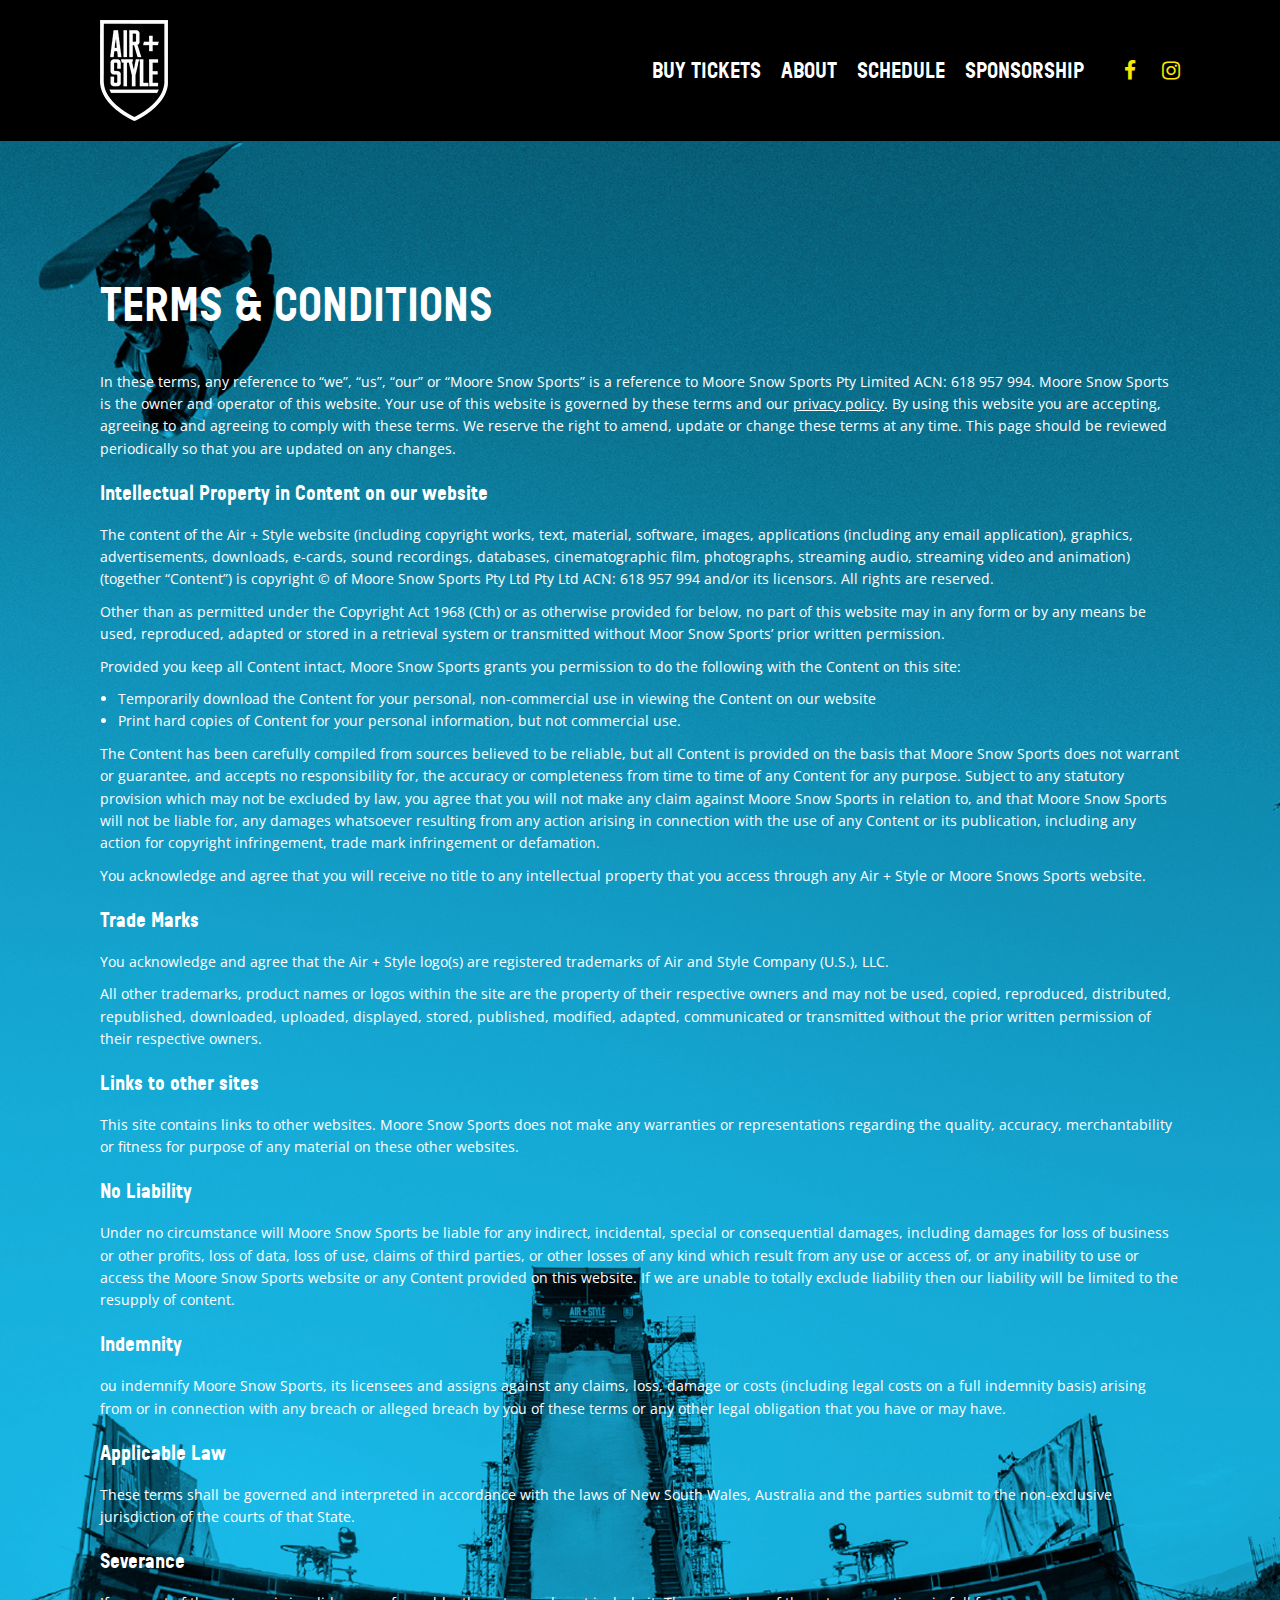
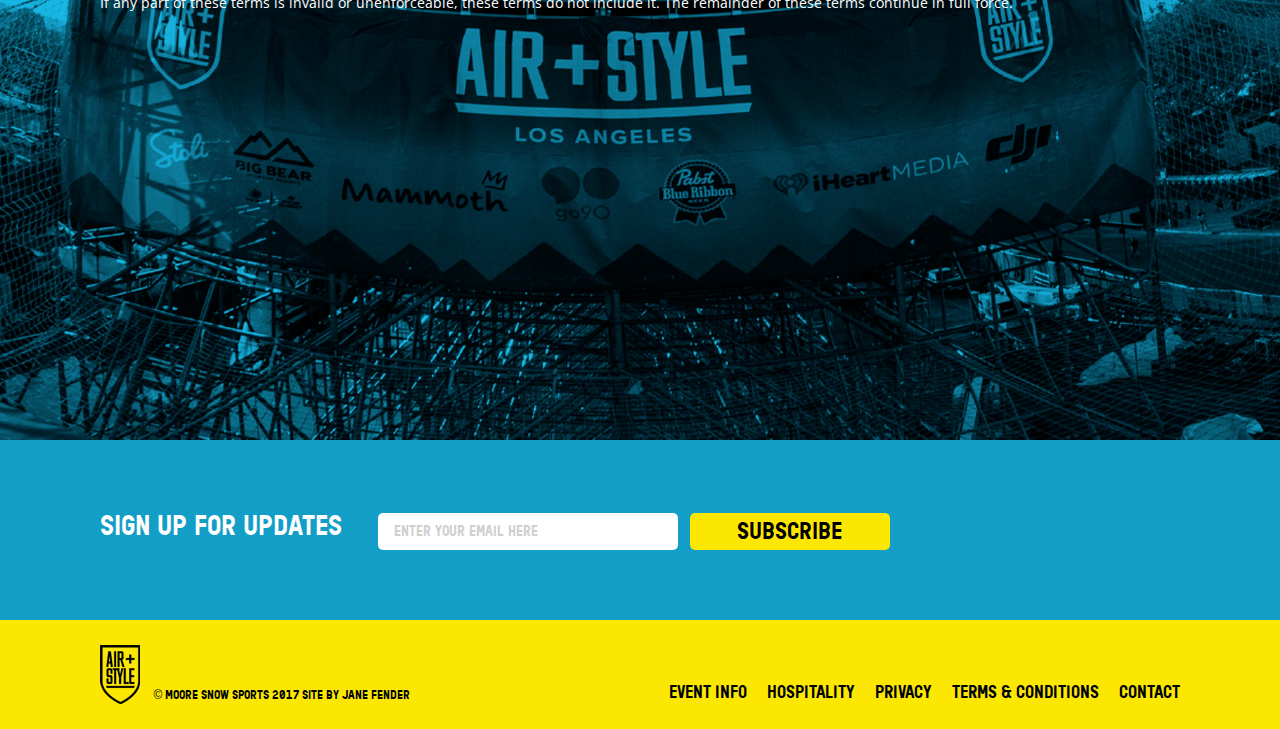
<file: terms-conditions.html>
<!DOCTYPE html>
<html lang="en">
<head>
	<meta charset="utf-8">
	<meta http-equiv="X-UA-Compatible" content="IE=edge">
	<meta name="viewport" content="width=device-width, initial-scale=1, maximum-scale=1">
	<title>AIR + STYLE SYDNEY 2018</title>
	<meta name="description" content="" />
	<meta name="keywords" content="" />

	<!-- font icons css -->
	<link rel="stylesheet" href="css/font-awesome.min.css">

	<!-- scrollbar css -->
	<link rel="stylesheet" href="css/scrollbar.css">

	<!-- bootstrap css -->
	<link rel="stylesheet" href="css/bootstrap.css">

	<!-- custom css -->
	<link rel="stylesheet" href="css/style.css">

	<!-- HTML5 shim and Respond.js for IE8 support of HTML5 elements and media queries -->
	<!-- WARNING: Respond.js doesn't work if you view the page via file:// -->
    <!--[if lt IE 9]>
      <script src="https://oss.maxcdn.com/html5shiv/3.7.3/html5shiv.min.js"></script>
      <script src="https://oss.maxcdn.com/respond/1.4.2/respond.min.js"></script>
      <![endif]-->
    </head>
    <body class="page">

      <div class="body-inactive fixed cover"></div>
      <div class="offcanvas">
        <div class="coff absolute">
          <a href="">
            <img src="images/csb.png" width="22">
          </a>
        </div>
        <div class="nano">
          <div class="nano-content">
            <!-- Dynamic Cloing of Navigation For Mobile -->
          </div>
        </div>
      </div>

    
      <header class="header">
        <div class="logo-nav">
          <div class="container">
            <div class="mytable">
              <div class="logo table-cell va-middle">
                <a href="/">
                  <img src="images/airstyleLogo.png" alt="Air Style">
                </a>
              </div>


              <nav class="table-cell va-middle">
                <div class="toggle">
                  <a href="">
                    <img src="images/toggle.png">
                  </a>
                </div>              
                <ul class="social floated-list clearfix theme-fce703">
                  <li>
                    <a href="https://www.facebook.com/airandstylesydney" target="_blank">
                      <i class="fa fa-facebook"></i>
                    </a>
                  </li>
                  <li>
                    <a href="https://www.instagram.com/airandstylesydney" target="_blank">
                      <i class="fa fa-instagram"></i>
                    </a>
                  </li>
                </ul>
                <ul class="mainNav floated-list clearfix uppercase theme-ffffff">
                  <li>
                    <a href="index.html#tickets" class="scrollTo">Buy Tickets</a>
                  </li>
                  <li>
                    <a href="index.html#about" class="scrollTo">About</a>
                  </li>
                   <li>
                    <a href="schedule.html" class="scrollTo">Schedule</a>
                  </li>
                  <li>
                    <a href="sponsorship.html">Sponsorship</a>
                  </li>

                </ul>
              </nav>

            </div>
            
          </div>


          
        </header>

        <section class="section section-about theme-000101-bg" style="background-image:url('images/section-about-lg-banner.jpg')">
          <div class="container">
            
            <div class="section sa-paragraph">
              <div class="sec-title uppercase">
                <h2>
                  Terms &amp; Conditions
                </h2>
              </div>
              <div class="row row45">
                <div class="col-md-12 column">
                <p>In these terms, any reference to “we”, “us”, “our” or “Moore Snow Sports” is a reference to Moore Snow Sports Pty Limited ACN: 618 957 994.
                Moore Snow Sports is the owner and operator of this website.  Your use of this website is governed by these terms and our <a href="privacy.html" class="underline">privacy policy</a>. By using this website you are accepting, agreeing to and agreeing to comply with these terms. We reserve the right to amend, update or change these terms at any time. This page should be reviewed periodically so that you are updated on any changes.</p>
                <h4>Intellectual Property in Content on our website</h4>
                <p>The content of the Air + Style website (including copyright works, text, material, software, images, applications (including any email application), graphics, advertisements, downloads, e-cards, sound recordings, databases, cinematographic film, photographs, streaming audio, streaming video and animation) (together “Content”) is copyright © of Moore Snow Sports Pty Ltd Pty Ltd ACN: 618 957 994 and/or its licensors. All rights are reserved. </p>
                <p>Other than as permitted under the Copyright Act 1968 (Cth) or as otherwise provided for below, no part of this website may in any form or by any means be used, reproduced, adapted or stored in a retrieval system or transmitted without Moor Snow Sports’ prior written permission.</p>
                <p>Provided you keep all Content intact, Moore Snow Sports grants you permission to do the following with the Content on this site:</p>
                <ul>
                <li>Temporarily download the Content for your personal, non-commercial use in viewing the Content on our website</li>
                <li>Print hard copies of Content for your personal information, but not commercial use.</li>
                </ul>
                <p>The Content has been carefully compiled from sources believed to be reliable, but all Content is provided on the basis that Moore Snow Sports does not warrant or guarantee, and accepts no responsibility for, the accuracy or completeness from time to time of any Content for any purpose. Subject to any statutory provision which may not be excluded by law, you agree that you will not make any claim against Moore Snow Sports in relation to, and that Moore Snow Sports will not be liable for, any damages whatsoever resulting from any action arising in connection with the use of any Content or its publication, including any action for copyright infringement, trade mark infringement or defamation.</p>
                <p>You acknowledge and agree that you will receive no title to any intellectual property that you access through any Air + Style or Moore Snows Sports website.</p>
                <h4>Trade Marks</h4>
                <p>You acknowledge and agree that the Air + Style logo(s) are registered trademarks of Air and Style Company (U.S.), LLC.</p>
                <p>All other trademarks, product names or logos within the site are the property of their respective owners and may not be used, copied, reproduced, distributed, republished, downloaded, uploaded, displayed, stored, published, modified, adapted, communicated or transmitted without the prior written permission of their respective owners.</p>
                <h4>Links to other sites</h4>
                <p>This site contains links to other websites. Moore Snow Sports does not make any warranties or representations regarding the quality, accuracy, merchantability or fitness for purpose of any material on these other websites.</p>
                <h4>No Liability</h4>
                <p>Under no circumstance will Moore Snow Sports be liable for any indirect, incidental, special or consequential damages, including damages for loss of business or other profits, loss of data, loss of use, claims of third parties, or other losses of any kind which result from any use or access of, or any inability to use or access the Moore Snow Sports website or any Content provided on this website. If we are unable to totally exclude liability then our liability will be limited to the resupply of content.</p>
                <h4>Indemnity</h4>
                <p>ou indemnify Moore Snow Sports, its licensees and assigns against any claims, loss, damage or costs (including legal costs on a full indemnity basis) arising from or in connection with any breach or alleged breach by you of these terms or any other legal obligation that you have or may have.</p>
                <h4>Applicable Law</h4>
                <p>These terms shall be governed and interpreted in accordance with the laws of New South Wales, Australia and the parties submit to the non-exclusive jurisdiction of the courts of that State.</p>
                <h4>Severance</h4>
                <p>If any part of these terms is invalid or unenforceable, these terms do not include it.  The remainder of these terms continue in full force. </p>
               </div>
             
          </div>
        </div>  
      </div>
    </section>


    
    
 
  <section class="section section-newsletter theme-139ec7-bg" id="newsletter">
    <div class="container">
      <div class="row">
        <div class="col-md-3 column">
          <h2>Sign up for updates</h2>

        </div>
        <div class="col-md-9 column">

          <form action="https://janefender.createsend.com/t/j/s/vtkdlt/" method="post" id="subForm">
        <label for="fieldEmail">Email</label>
        <input id="fieldEmail" name="cm-vtkdlt-vtkdlt" type="email" placeholder="Enter your email here" required />
        <button type="submit">Subscribe</button>
        </form>

        </div>
      </div>
    </div>
  </section>

  <footer class="footer theme-fce703-bg">
    <div class="container">
     <div class="mytable">
     <div class="foot-logo table-cell va-top">
         <a href="">
          <img src="images/airstyleLogo-black.png" alt="Air Style">
        </a>
      </div>
      <div class="foot-cap table-cell va-bottom">
       &copy; Moore snow sports 2017 site by <a href="http:janefender.com">Jane Fender</a>
     </div>
     <div class="foot-links table-cell va-bottom">
       <ul class="clearfix uppercase floated-list">
      
     
         <li>
           <a href="information.html">Event Info</a>
         </li>
         <li>
           <a href="hospitality.html">Hospitality</a>
         </li>
         <li>
           <a href="privacy.html">Privacy</a>
         </li>
         <li>
           <a href="terms-conditions.html">Terms &amp; Conditions</a>
         </li>
         <li>
           <a href="contact.html">Contact</a>
         </li>
        
       </ul>
     </div>
   </div>
 </div>
</footer>
<!-- js library -->
                   <script type="text/javascript" src="js/library.min.js"></script>

                   <!-- scrollbar js -->
                   <script type="text/javascript" src="js/scrollbar.js"></script>

                   <!-- bootstrap js -->
                   <script type="text/javascript" src="js/bootstrap.min.js"></script>

                   <!-- Custom Js -->
                   <script type="text/javascript" src="js/custom.js"></script>

  </body>
  </html>
</file>
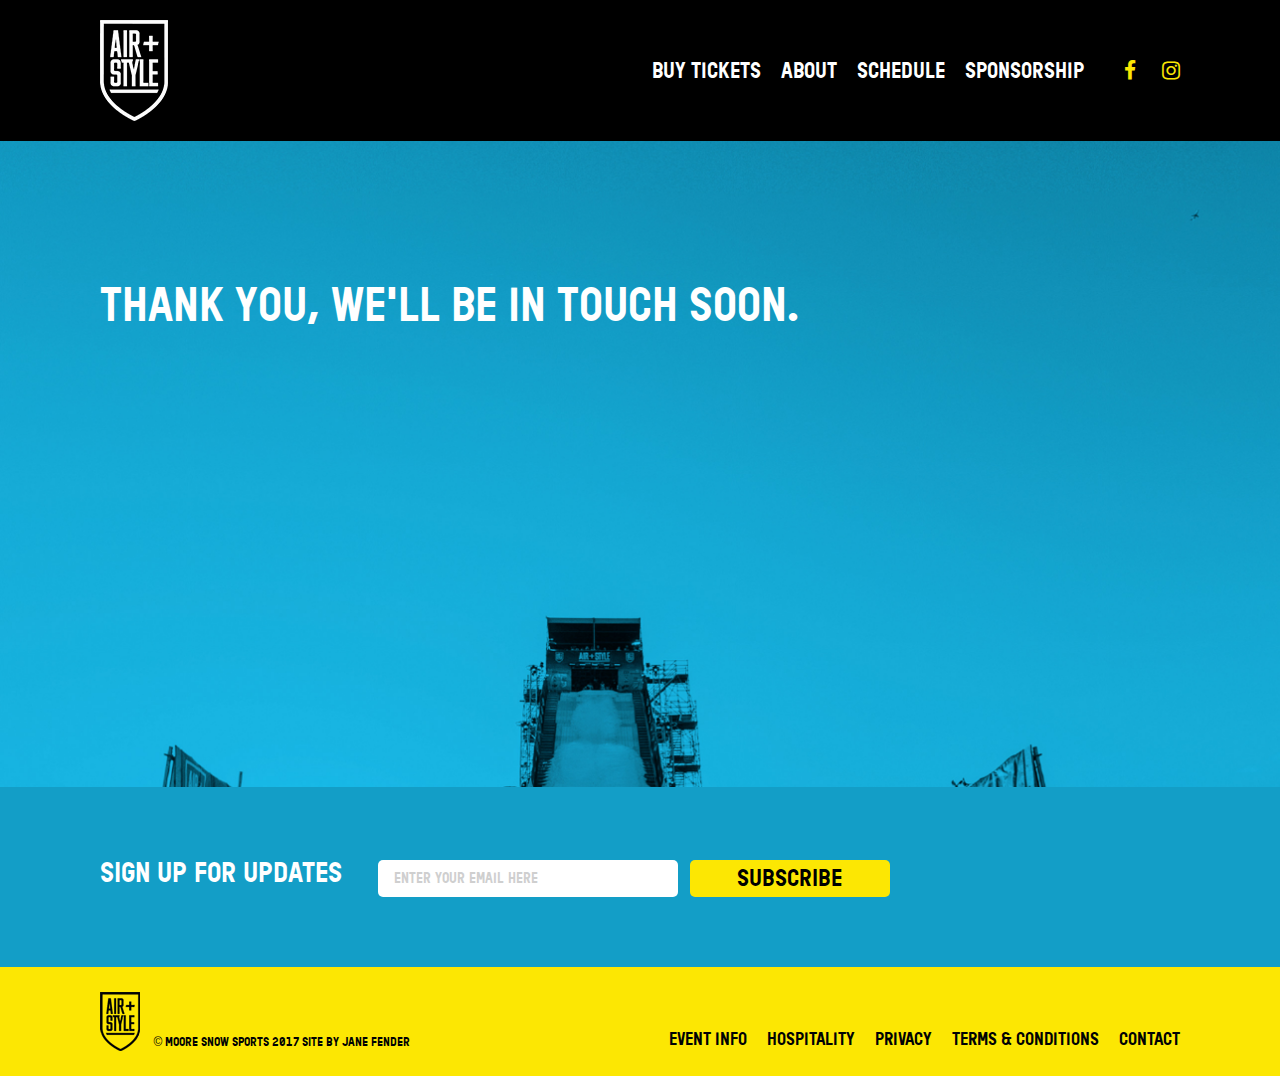
<file: thankyou.html>
<!DOCTYPE html>
<html lang="en">
<head>
	<meta charset="utf-8">
	<meta http-equiv="X-UA-Compatible" content="IE=edge">
	<meta name="viewport" content="width=device-width, initial-scale=1, maximum-scale=1">
	<title>AIR + STYLE SYDNEY 2018</title>
	<meta name="description" content="" />
	<meta name="keywords" content="" />

	<!-- font icons css -->
	<link rel="stylesheet" href="css/font-awesome.min.css">

	<!-- scrollbar css -->
	<link rel="stylesheet" href="css/scrollbar.css">

	<!-- bootstrap css -->
	<link rel="stylesheet" href="css/bootstrap.css">

	<!-- custom css -->
	<link rel="stylesheet" href="css/style.css">

	<!-- HTML5 shim and Respond.js for IE8 support of HTML5 elements and media queries -->
	<!-- WARNING: Respond.js doesn't work if you view the page via file:// -->
    <!--[if lt IE 9]>
      <script src="https://oss.maxcdn.com/html5shiv/3.7.3/html5shiv.min.js"></script>
      <script src="https://oss.maxcdn.com/respond/1.4.2/respond.min.js"></script>
      <![endif]-->
    </head>
    <body class="page">

      <div class="body-inactive fixed cover"></div>
      <div class="offcanvas">
        <div class="coff absolute">
          <a href="">
            <img src="images/csb.png" width="22">
          </a>
        </div>
        <div class="nano">
          <div class="nano-content">
            <!-- Dynamic Cloing of Navigation For Mobile -->
          </div>
        </div>
      </div>


      <header class="header">
        <div class="logo-nav">
          <div class="container">
            <div class="mytable">
              <div class="logo table-cell va-middle">
                <a href="/">
                  <img src="images/airstyleLogo.png" alt="Air Style">
                </a>
              </div>


              <nav class="table-cell va-middle">
                <div class="toggle">
                  <a href="">
                    <img src="images/toggle.png">
                  </a>
                </div>              
                <ul class="social floated-list clearfix theme-fce703">
                  <li>
                    <a href="https://www.facebook.com/airandstylesydney" target="_blank">
                      <i class="fa fa-facebook"></i>
                    </a>
                  </li>
                  <li>
                    <a href="https://www.instagram.com/airandstylesydney" target="_blank">
                      <i class="fa fa-instagram"></i>
                    </a>
                  </li>
                </ul>
                <ul class="mainNav floated-list clearfix uppercase theme-ffffff">
                  <li>
                    <a href="index.html#tickets" class="scrollTo">Buy Tickets</a>
                  </li>
                  <li>
                    <a href="index.html#about" class="scrollTo">About</a>
                  </li>
                   <li>
                    <a href="schedule.html" class="scrollTo">Schedule</a>
                  </li>
                  <li>
                    <a href="sponsorship.html">Sponsorship</a>
                  </li>

                </ul>
              </nav>

            </div>
            
          </div>


          
        </header>

        <section class="section section-about theme-000101-bg" style="background-image:url('images/section-about-lg-banner.jpg')">
          <div class="container">

            <div class="section sa-paragraph">
              <div class="sec-title uppercase">
                <h2>
                  Thank you, We'll be in touch soon.
                </h2>
              </div>
              <div class="row row45">
                <div class="col-md-12 column">
                 
               </div>
          </div>
        </div>  
        </div>
    </section>


    
   
  <section class="section section-newsletter theme-139ec7-bg" id="newsletter">
    <div class="container">
      <div class="row">
        <div class="col-md-3 column">
          <h2>Sign up for updates</h2>

        </div>
        <div class="col-md-9 column">

          <form action="https://janefender.createsend.com/t/j/s/vtkdlt/" method="post" id="subForm">
        <label for="fieldEmail">Email</label>
        <input id="fieldEmail" name="cm-vtkdlt-vtkdlt" type="email" placeholder="Enter your email here" required />
        <button type="submit">Subscribe</button>
        </form>

        </div>
      </div>
    </div>
  </section>

  <footer class="footer theme-fce703-bg">
    <div class="container">
     <div class="mytable">
     <div class="foot-logo table-cell va-top">
         <a href="">
          <img src="images/airstyleLogo-black.png" alt="Air Style">
        </a>
      </div>
      <div class="foot-cap table-cell va-bottom">
       &copy; Moore snow sports 2017 site by <a href="http:janefender.com">Jane Fender</a>
     </div>
     <div class="foot-links table-cell va-bottom">
       <ul class="clearfix uppercase floated-list">
      
     
        <li>
           <a href="information.html">Event Info</a>
         </li>
         <li>
           <a href="hospitality.html">Hospitality</a>
         </li>
         <li>
           <a href="privacy.html">Privacy</a>
         </li>
         <li>
           <a href="terms-conditions.html">Terms &amp; Conditions</a>
         </li>
         <li>
           <a href="contact.html">Contact</a>
         </li>
        
       </ul>
     </div>
   </div>
 </div>
</footer>

<!-- js library -->
                   <script type="text/javascript" src="js/library.min.js"></script>

                   <!-- scrollbar js -->
                   <script type="text/javascript" src="js/scrollbar.js"></script>

                   <!-- bootstrap js -->
                   <script type="text/javascript" src="js/bootstrap.min.js"></script>

                   <!-- Custom Js -->
                   <script type="text/javascript" src="js/custom.js"></script>

  </body>
  </html>
</file>
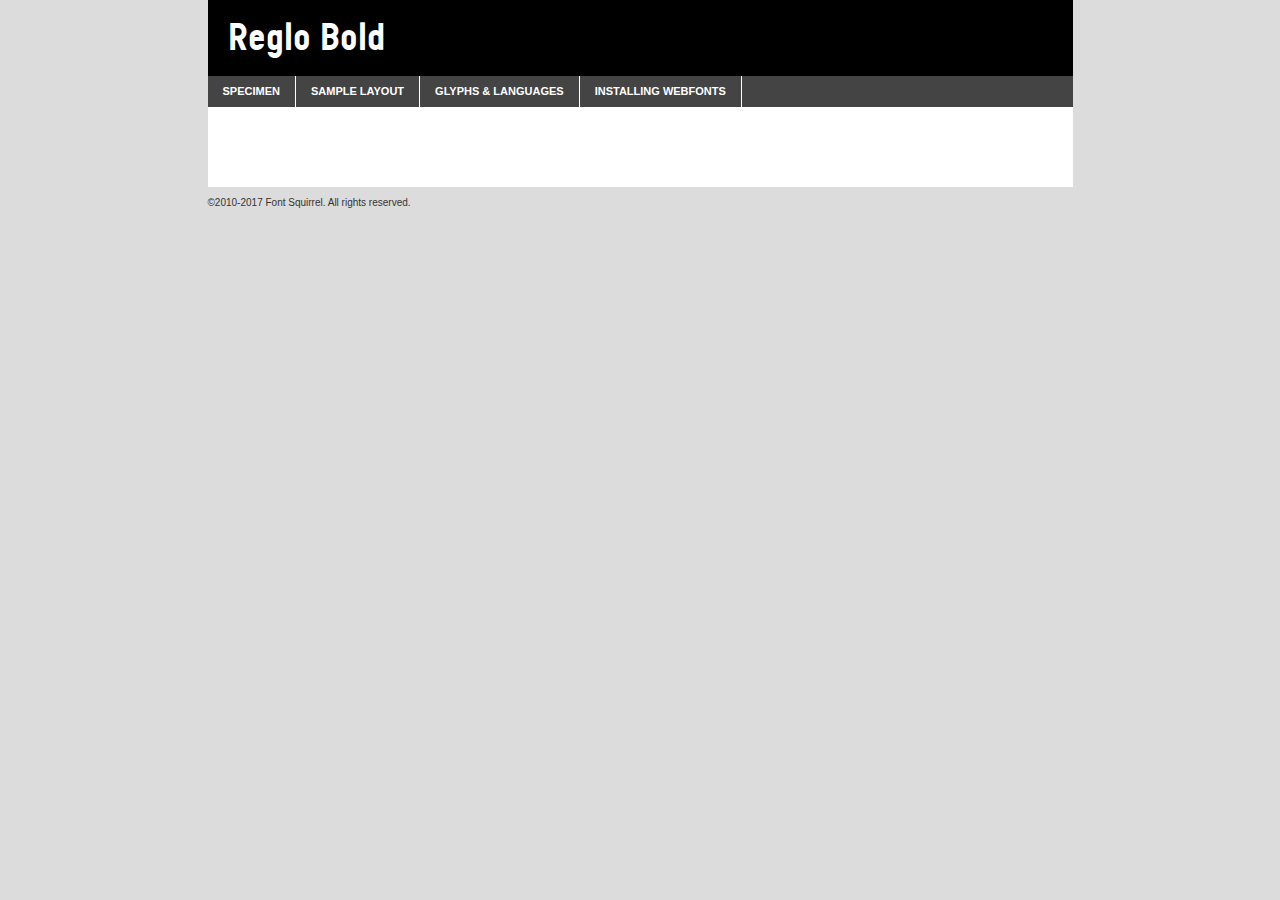
<file: css/reglo/reglo-bold-demo.html>
<!DOCTYPE html PUBLIC "-//W3C//DTD XHTML 1.0 Transitional//EN"
	"http://www.w3.org/TR/xhtml1/DTD/xhtml1-transitional.dtd">

<html xmlns="http://www.w3.org/1999/xhtml" xml:lang="en" lang="en">
<head>
	<meta http-equiv="Content-Type" content="text/html; charset=utf-8" />
	<script src="http://ajax.googleapis.com/ajax/libs/jquery/1.7.2/jquery.min.js" type="text/javascript" charset="utf-8"></script>
	<script type="text/javascript">
	(function($){$.fn.easyTabs=function(option){var param=jQuery.extend({fadeSpeed:"fast",defaultContent:1,activeClass:'active'},option);$(this).each(function(){var thisId="#"+this.id;if(param.defaultContent==''){param.defaultContent=1;}
	if(typeof param.defaultContent=="number")
	{var defaultTab=$(thisId+" .tabs li:eq("+(param.defaultContent-1)+") a").attr('href').substr(1);}else{var defaultTab=param.defaultContent;}
	$(thisId+" .tabs li a").each(function(){var tabToHide=$(this).attr('href').substr(1);$("#"+tabToHide).addClass('easytabs-tab-content');});hideAll();changeContent(defaultTab);function hideAll(){$(thisId+" .easytabs-tab-content").hide();}
	function changeContent(tabId){hideAll();$(thisId+" .tabs li").removeClass(param.activeClass);$(thisId+" .tabs li a[href=#"+tabId+"]").closest('li').addClass(param.activeClass);if(param.fadeSpeed!="none")
	{$(thisId+" #"+tabId).fadeIn(param.fadeSpeed);}else{$(thisId+" #"+tabId).show();}}
	$(thisId+" .tabs li").click(function(){var tabId=$(this).find('a').attr('href').substr(1);changeContent(tabId);return false;});});}})(jQuery);
	</script>
	<link rel="stylesheet" href="specimen_files/specimen_stylesheet.css" type="text/css" charset="utf-8" />
	<link rel="stylesheet" href="stylesheet.css" type="text/css" charset="utf-8" />

	<style type="text/css">
					body{
				font-family: 'regloregular';
							}
		</style>

	<title>Reglo Bold Specimen</title>
	
	
	<script type="text/javascript" charset="utf-8">
		$(document).ready(function() {
			$('#container').easyTabs({defaultContent:1});
		});
	</script>
</head>

<body>
<div id="container">
	<div id="header">
		Reglo Bold	</div>
	<ul class="tabs">
		<li><a href="#specimen">Specimen</a></li>
		<li><a href="#layout">Sample Layout</a></li>
				<li><a href="#glyphs">Glyphs &amp; Languages</a></li>
		<li><a href="#installing">Installing Webfonts</a></li>
		
	</ul>
	
	<div id="main_content">

		
			<div id="specimen">
		
				<div class="section">
					<div class="grid12 firstcol">
						<div class="huge">AaBb</div>
					</div>
				</div>
		
				<div class="section">
					<div class="glyph_range">A&#x200B;B&#x200b;C&#x200b;D&#x200b;E&#x200b;F&#x200b;G&#x200b;H&#x200b;I&#x200b;J&#x200b;K&#x200b;L&#x200b;M&#x200b;N&#x200b;O&#x200b;P&#x200b;Q&#x200b;R&#x200b;S&#x200b;T&#x200b;U&#x200b;V&#x200b;W&#x200b;X&#x200b;Y&#x200b;Z&#x200b;a&#x200b;b&#x200b;c&#x200b;d&#x200b;e&#x200b;f&#x200b;g&#x200b;h&#x200b;i&#x200b;j&#x200b;k&#x200b;l&#x200b;m&#x200b;n&#x200b;o&#x200b;p&#x200b;q&#x200b;r&#x200b;s&#x200b;t&#x200b;u&#x200b;v&#x200b;w&#x200b;x&#x200b;y&#x200b;z&#x200b;1&#x200b;2&#x200b;3&#x200b;4&#x200b;5&#x200b;6&#x200b;7&#x200b;8&#x200b;9&#x200b;0&#x200b;&amp;&#x200b;.&#x200b;,&#x200b;?&#x200b;!&#x200b;&#64;&#x200b;(&#x200b;)&#x200b;#&#x200b;$&#x200b;%&#x200b;*&#x200b;+&#x200b;-&#x200b;=&#x200b;:&#x200b;;</div>
				</div>
				<div class="section">
					<div class="grid12 firstcol">
						<table class="sample_table">
							<tr><td>10</td><td class="size10">abcdefghijklmnopqrstuvwxyzABCDEFGHIJKLMNOPQRSTUVWXYZ0123456789abcdefghijklmnopqrstuvwxyzABCDEFGHIJKLMNOPQRSTUVWXYZ0123456789abcdefghijklmnopqrstuvwxyzABCDEFGHIJKLMNOPQRSTUVWXYZ</td></tr>
							<tr><td>11</td><td class="size11">abcdefghijklmnopqrstuvwxyzABCDEFGHIJKLMNOPQRSTUVWXYZ0123456789abcdefghijklmnopqrstuvwxyzABCDEFGHIJKLMNOPQRSTUVWXYZ0123456789abcdefghijklmnopqrstuvwxyzABCDEFGHIJKLMNOPQRSTUVWXYZ</td></tr>
							<tr><td>12</td><td class="size12">abcdefghijklmnopqrstuvwxyzABCDEFGHIJKLMNOPQRSTUVWXYZ0123456789abcdefghijklmnopqrstuvwxyzABCDEFGHIJKLMNOPQRSTUVWXYZ0123456789abcdefghijklmnopqrstuvwxyzABCDEFGHIJKLMNOPQRSTUVWXYZ</td></tr>
							<tr><td>13</td><td class="size13">abcdefghijklmnopqrstuvwxyzABCDEFGHIJKLMNOPQRSTUVWXYZ0123456789abcdefghijklmnopqrstuvwxyzABCDEFGHIJKLMNOPQRSTUVWXYZ0123456789abcdefghijklmnopqrstuvwxyzABCDEFGHIJKLMNOPQRSTUVWXYZ</td></tr>
							<tr><td>14</td><td class="size14">abcdefghijklmnopqrstuvwxyzABCDEFGHIJKLMNOPQRSTUVWXYZ0123456789abcdefghijklmnopqrstuvwxyzABCDEFGHIJKLMNOPQRSTUVWXYZ0123456789abcdefghijklmnopqrstuvwxyzABCDEFGHIJKLMNOPQRSTUVWXYZ</td></tr>
							<tr><td>16</td><td class="size16">abcdefghijklmnopqrstuvwxyzABCDEFGHIJKLMNOPQRSTUVWXYZ0123456789abcdefghijklmnopqrstuvwxyzABCDEFGHIJKLMNOPQRSTUVWXYZ</td></tr>
							<tr><td>18</td><td class="size18">abcdefghijklmnopqrstuvwxyzABCDEFGHIJKLMNOPQRSTUVWXYZ0123456789abcdefghijklmnopqrstuvwxyzABCDEFGHIJKLMNOPQRSTUVWXYZ</td></tr>
							<tr><td>20</td><td class="size20">abcdefghijklmnopqrstuvwxyzABCDEFGHIJKLMNOPQRSTUVWXYZ0123456789abcdefghijklmnopqrstuvwxyzABCDEFGHIJKLMNOPQRSTUVWXYZ</td></tr>
							<tr><td>24</td><td class="size24">abcdefghijklmnopqrstuvwxyzABCDEFGHIJKLMNOPQRSTUVWXYZ0123456789abcdefghijklmnopqrstuvwxyzABCDEFGHIJKLMNOPQRSTUVWXYZ</td></tr>
							<tr><td>30</td><td class="size30">abcdefghijklmnopqrstuvwxyzABCDEFGHIJKLMNOPQRSTUVWXYZ0123456789abcdefghijklmnopqrstuvwxyzABCDEFGHIJKLMNOPQRSTUVWXYZ</td></tr>
							<tr><td>36</td><td class="size36">abcdefghijklmnopqrstuvwxyzABCDEFGHIJKLMNOPQRSTUVWXYZ0123456789abcdefghijklmnopqrstuvwxyzABCDEFGHIJKLMNOPQRSTUVWXYZ</td></tr>
							<tr><td>48</td><td class="size48">abcdefghijklmnopqrstuvwxyzABCDEFGHIJKLMNOPQRSTUVWXYZ0123456789abcdefghijklmnopqrstuvwxyzABCDEFGHIJKLMNOPQRSTUVWXYZ</td></tr>
							<tr><td>60</td><td class="size60">abcdefghijklmnopqrstuvwxyzABCDEFGHIJKLMNOPQRSTUVWXYZ0123456789abcdefghijklmnopqrstuvwxyzABCDEFGHIJKLMNOPQRSTUVWXYZ</td></tr>
							<tr><td>72</td><td class="size72">abcdefghijklmnopqrstuvwxyzABCDEFGHIJKLMNOPQRSTUVWXYZ0123456789abcdefghijklmnopqrstuvwxyzABCDEFGHIJKLMNOPQRSTUVWXYZ</td></tr>
							<tr><td>90</td><td class="size90">abcdefghijklmnopqrstuvwxyzABCDEFGHIJKLMNOPQRSTUVWXYZ0123456789abcdefghijklmnopqrstuvwxyzABCDEFGHIJKLMNOPQRSTUVWXYZ</td></tr>
						</table>
				
					</div>
			
				</div>
		
		
		
								<div class="section" id="bodycomparison">


										<div id="xheight">
				<div class="fontbody">&#x25FC;&#x25FC;&#x25FC;&#x25FC;&#x25FC;&#x25FC;&#x25FC;&#x25FC;&#x25FC;&#x25FC;&#x25FC;&#x25FC;&#x25FC;&#x25FC;&#x25FC;&#x25FC;&#x25FC;&#x25FC;&#x25FC;&#x25FC;&#x25FC;&#x25FC;&#x25FC;&#x25FC;&#x25FC;&#x25FC;&#x25FC;&#x25FC;&#x25FC;&#x25FC;&#x25FC;&#x25FC;&#x25FC;&#x25FC;&#x25FC;&#x25FC;&#x25FC;&#x25FC;&#x25FC;&#x25FC;&#x25FC;&#x25FC;&#x25FC;&#x25FC;&#x25FC;&#x25FC;&#x25FC;&#x25FC;&#x25FC;&#x25FC;&#x25FC;&#x25FC;&#x25FC;&#x25FC;&#x25FC;&#x25FC;&#x25FC;&#x25FC;&#x25FC;&#x25FC;&#x25FC;&#x25FC;&#x25FC;&#x25FC;&#x25FC;&#x25FC;&#x25FC;&#x25FC;&#x25FC;&#x25FC;&#x25FC;&#x25FC;&#x25FC;&#x25FC;&#x25FC;&#x25FC;&#x25FC;&#x25FC;&#x25FC;&#x25FC;&#x25FC;&#x25FC;&#x25FC;&#x25FC;&#x25FC;&#x25FC;&#x25FC;&#x25FC;&#x25FC;&#x25FC;&#x25FC;&#x25FC;&#x25FC;&#x25FC;&#x25FC;&#x25FC;&#x25FC;&#x25FC;&#x25FC;body</div><div class="arialbody">body</div><div class="verdanabody">body</div><div class="georgiabody">body</div></div>
										<div class="fontbody" style="z-index:1">
											body<span>Reglo Bold</span>
										</div>
										<div class="arialbody" style="z-index:1">
											body<span>Arial</span>
										</div>
										<div class="verdanabody" style="z-index:1">
											body<span>Verdana</span>
										</div>
										<div class="georgiabody" style="z-index:1">
											body<span>Georgia</span>
										</div>



								</div>
		
		
				<div class="section psample psample_row1" id="">
					
					<div class="grid2 firstcol">
						<p class="size10"><span>10.</span>Aenean lacinia bibendum nulla sed consectetur. Fusce dapibus, tellus ac cursus commodo, tortor mauris condimentum nibh, ut fermentum massa justo sit amet risus. Nullam id dolor id nibh ultricies vehicula ut id elit. Cum sociis natoque penatibus et magnis dis parturient montes, nascetur ridiculus mus. Nulla vitae elit libero, a pharetra augue.</p>
			
					</div>
					<div class="grid3">
						<p class="size11"><span>11.</span>Aenean lacinia bibendum nulla sed consectetur. Fusce dapibus, tellus ac cursus commodo, tortor mauris condimentum nibh, ut fermentum massa justo sit amet risus. Nullam id dolor id nibh ultricies vehicula ut id elit. Cum sociis natoque penatibus et magnis dis parturient montes, nascetur ridiculus mus. Nulla vitae elit libero, a pharetra augue.</p>
			
					</div>
					<div class="grid3">
						<p class="size12"><span>12.</span>Aenean lacinia bibendum nulla sed consectetur. Fusce dapibus, tellus ac cursus commodo, tortor mauris condimentum nibh, ut fermentum massa justo sit amet risus. Nullam id dolor id nibh ultricies vehicula ut id elit. Cum sociis natoque penatibus et magnis dis parturient montes, nascetur ridiculus mus. Nulla vitae elit libero, a pharetra augue.</p>
			
					</div>
					<div class="grid4">
						<p class="size13"><span>13.</span>Aenean lacinia bibendum nulla sed consectetur. Fusce dapibus, tellus ac cursus commodo, tortor mauris condimentum nibh, ut fermentum massa justo sit amet risus. Nullam id dolor id nibh ultricies vehicula ut id elit. Cum sociis natoque penatibus et magnis dis parturient montes, nascetur ridiculus mus. Nulla vitae elit libero, a pharetra augue.</p>
			
					</div>
					<div class="white_blend"></div>
					
				</div>
				<div class="section psample psample_row2" id="">
					<div class="grid3 firstcol">
						<p class="size14"><span>14.</span>Aenean lacinia bibendum nulla sed consectetur. Fusce dapibus, tellus ac cursus commodo, tortor mauris condimentum nibh, ut fermentum massa justo sit amet risus. Nullam id dolor id nibh ultricies vehicula ut id elit. Cum sociis natoque penatibus et magnis dis parturient montes, nascetur ridiculus mus. Nulla vitae elit libero, a pharetra augue.</p>
			
					</div>
					<div class="grid4">
						<p class="size16"><span>16.</span>Aenean lacinia bibendum nulla sed consectetur. Fusce dapibus, tellus ac cursus commodo, tortor mauris condimentum nibh, ut fermentum massa justo sit amet risus. Nullam id dolor id nibh ultricies vehicula ut id elit. Cum sociis natoque penatibus et magnis dis parturient montes, nascetur ridiculus mus. Nulla vitae elit libero, a pharetra augue.</p>
			
					</div>
					<div class="grid5">
						<p class="size18"><span>18.</span>Aenean lacinia bibendum nulla sed consectetur. Fusce dapibus, tellus ac cursus commodo, tortor mauris condimentum nibh, ut fermentum massa justo sit amet risus. Nullam id dolor id nibh ultricies vehicula ut id elit. Cum sociis natoque penatibus et magnis dis parturient montes, nascetur ridiculus mus. Nulla vitae elit libero, a pharetra augue.</p>
			
					</div>

					<div class="white_blend"></div>

				</div>
				
				<div class="section psample psample_row3" id="">
					<div class="grid5 firstcol">
						<p class="size20"><span>20.</span>Aenean lacinia bibendum nulla sed consectetur. Fusce dapibus, tellus ac cursus commodo, tortor mauris condimentum nibh, ut fermentum massa justo sit amet risus. Nullam id dolor id nibh ultricies vehicula ut id elit. Cum sociis natoque penatibus et magnis dis parturient montes, nascetur ridiculus mus. Nulla vitae elit libero, a pharetra augue.</p>
					</div>
					<div class="grid7">
						<p class="size24"><span>24.</span>Aenean lacinia bibendum nulla sed consectetur. Fusce dapibus, tellus ac cursus commodo, tortor mauris condimentum nibh, ut fermentum massa justo sit amet risus. Nullam id dolor id nibh ultricies vehicula ut id elit. Cum sociis natoque penatibus et magnis dis parturient montes, nascetur ridiculus mus. Nulla vitae elit libero, a pharetra augue.</p>
					</div>
					
					<div class="white_blend"></div>
					
				</div>
				
				<div class="section psample psample_row4" id="">
					<div class="grid12 firstcol">
						<p class="size30"><span>30.</span>Aenean lacinia bibendum nulla sed consectetur. Fusce dapibus, tellus ac cursus commodo, tortor mauris condimentum nibh, ut fermentum massa justo sit amet risus. Nullam id dolor id nibh ultricies vehicula ut id elit. Cum sociis natoque penatibus et magnis dis parturient montes, nascetur ridiculus mus. Nulla vitae elit libero, a pharetra augue.</p>
					</div>
					<div class="white_blend"></div>
					
				</div>
				
				
				
				<div class="section psample psample_row1 fullreverse">
					<div class="grid2 firstcol">
						<p class="size10"><span>10.</span>Aenean lacinia bibendum nulla sed consectetur. Fusce dapibus, tellus ac cursus commodo, tortor mauris condimentum nibh, ut fermentum massa justo sit amet risus. Nullam id dolor id nibh ultricies vehicula ut id elit. Cum sociis natoque penatibus et magnis dis parturient montes, nascetur ridiculus mus. Nulla vitae elit libero, a pharetra augue.</p>
			
					</div>
					<div class="grid3">
						<p class="size11"><span>11.</span>Aenean lacinia bibendum nulla sed consectetur. Fusce dapibus, tellus ac cursus commodo, tortor mauris condimentum nibh, ut fermentum massa justo sit amet risus. Nullam id dolor id nibh ultricies vehicula ut id elit. Cum sociis natoque penatibus et magnis dis parturient montes, nascetur ridiculus mus. Nulla vitae elit libero, a pharetra augue.</p>
			
					</div>
					<div class="grid3">
						<p class="size12"><span>12.</span>Aenean lacinia bibendum nulla sed consectetur. Fusce dapibus, tellus ac cursus commodo, tortor mauris condimentum nibh, ut fermentum massa justo sit amet risus. Nullam id dolor id nibh ultricies vehicula ut id elit. Cum sociis natoque penatibus et magnis dis parturient montes, nascetur ridiculus mus. Nulla vitae elit libero, a pharetra augue.</p>
			
					</div>
					<div class="grid4">
						<p class="size13"><span>13.</span>Aenean lacinia bibendum nulla sed consectetur. Fusce dapibus, tellus ac cursus commodo, tortor mauris condimentum nibh, ut fermentum massa justo sit amet risus. Nullam id dolor id nibh ultricies vehicula ut id elit. Cum sociis natoque penatibus et magnis dis parturient montes, nascetur ridiculus mus. Nulla vitae elit libero, a pharetra augue.</p>
			
					</div>
					<div class="black_blend"></div>
					
				</div>
				
				<div class="section psample psample_row2 fullreverse">
					<div class="grid3 firstcol">
						<p class="size14"><span>14.</span>Aenean lacinia bibendum nulla sed consectetur. Fusce dapibus, tellus ac cursus commodo, tortor mauris condimentum nibh, ut fermentum massa justo sit amet risus. Nullam id dolor id nibh ultricies vehicula ut id elit. Cum sociis natoque penatibus et magnis dis parturient montes, nascetur ridiculus mus. Nulla vitae elit libero, a pharetra augue.</p>
			
					</div>
					<div class="grid4">
						<p class="size16"><span>16.</span>Aenean lacinia bibendum nulla sed consectetur. Fusce dapibus, tellus ac cursus commodo, tortor mauris condimentum nibh, ut fermentum massa justo sit amet risus. Nullam id dolor id nibh ultricies vehicula ut id elit. Cum sociis natoque penatibus et magnis dis parturient montes, nascetur ridiculus mus. Nulla vitae elit libero, a pharetra augue.</p>
			
					</div>
					<div class="grid5">
						<p class="size18"><span>18.</span>Aenean lacinia bibendum nulla sed consectetur. Fusce dapibus, tellus ac cursus commodo, tortor mauris condimentum nibh, ut fermentum massa justo sit amet risus. Nullam id dolor id nibh ultricies vehicula ut id elit. Cum sociis natoque penatibus et magnis dis parturient montes, nascetur ridiculus mus. Nulla vitae elit libero, a pharetra augue.</p>
			
					</div>
					<div class="black_blend"></div>

				</div>
				
				<div class="section psample fullreverse psample_row3" id="">
					<div class="grid5 firstcol">
						<p class="size20"><span>20.</span>Aenean lacinia bibendum nulla sed consectetur. Fusce dapibus, tellus ac cursus commodo, tortor mauris condimentum nibh, ut fermentum massa justo sit amet risus. Nullam id dolor id nibh ultricies vehicula ut id elit. Cum sociis natoque penatibus et magnis dis parturient montes, nascetur ridiculus mus. Nulla vitae elit libero, a pharetra augue.</p>
					</div>
					<div class="grid7">
						<p class="size24"><span>24.</span>Aenean lacinia bibendum nulla sed consectetur. Fusce dapibus, tellus ac cursus commodo, tortor mauris condimentum nibh, ut fermentum massa justo sit amet risus. Nullam id dolor id nibh ultricies vehicula ut id elit. Cum sociis natoque penatibus et magnis dis parturient montes, nascetur ridiculus mus. Nulla vitae elit libero, a pharetra augue.</p>
					</div>
					
					<div class="black_blend"></div>
					
				</div>
				
				<div class="section psample fullreverse psample_row4" id="" style="border-bottom: 20px #000 solid;">
					<div class="grid12 firstcol">
						<p class="size30"><span>30.</span>Aenean lacinia bibendum nulla sed consectetur. Fusce dapibus, tellus ac cursus commodo, tortor mauris condimentum nibh, ut fermentum massa justo sit amet risus. Nullam id dolor id nibh ultricies vehicula ut id elit. Cum sociis natoque penatibus et magnis dis parturient montes, nascetur ridiculus mus. Nulla vitae elit libero, a pharetra augue.</p>
					</div>
					<div class="black_blend"></div>
					
				</div>
				
				
				
				
			</div>
			
			<div id="layout">
				
				<div class="section">
					
					<div class="grid12 firstcol">
						<h1>Lorem Ipsum Dolor</h1>
						<h2>Etiam porta sem malesuada magna mollis euismod</h2>
						
						<p class="byline">By <a href="#link">Aenean Lacinia</a></p>
					</div>
				</div>
				<div class="section">
					<div class="grid8 firstcol">
						<p class="large">Donec sed odio dui. Morbi leo risus, porta ac consectetur ac, vestibulum at eros. Fusce dapibus, tellus ac cursus commodo, tortor mauris condimentum nibh, ut fermentum massa justo sit amet risus. </p>

						
						<h3>Pellentesque ornare sem</h3>

						<p>Maecenas sed diam eget risus varius blandit sit amet non magna. Maecenas faucibus mollis interdum. Donec ullamcorper nulla non metus auctor fringilla. Nullam id dolor id nibh ultricies vehicula ut id elit. Nullam id dolor id nibh ultricies vehicula ut id elit. </p>

						<p>Aenean eu leo quam. Pellentesque ornare sem lacinia quam venenatis vestibulum. Lorem ipsum dolor sit amet, consectetur adipiscing elit. Cum sociis natoque penatibus et magnis dis parturient montes, nascetur ridiculus mus. </p>

						<p>Nulla vitae elit libero, a pharetra augue. Praesent commodo cursus magna, vel scelerisque nisl consectetur et. Aenean lacinia bibendum nulla sed consectetur. </p>

						<p>Nullam quis risus eget urna mollis ornare vel eu leo. Nullam quis risus eget urna mollis ornare vel eu leo. Maecenas sed diam eget risus varius blandit sit amet non magna. Donec ullamcorper nulla non metus auctor fringilla. </p>

						<h3>Cras mattis consectetur</h3>

						<p>Aenean eu leo quam. Pellentesque ornare sem lacinia quam venenatis vestibulum. Aenean lacinia bibendum nulla sed consectetur. Integer posuere erat a ante venenatis dapibus posuere velit aliquet. Cras mattis consectetur purus sit amet fermentum. </p>

						<p>Nullam id dolor id nibh ultricies vehicula ut id elit. Nullam quis risus eget urna mollis ornare vel eu leo. Cras mattis consectetur purus sit amet fermentum.</p>
					</div>
					
					<div class="grid4 sidebar">
						
						<div class="box reverse">
							<p class="last">Nullam quis risus eget urna mollis ornare vel eu leo. Donec ullamcorper nulla non metus auctor fringilla. Cras mattis consectetur purus sit amet fermentum. Sed posuere consectetur est at lobortis. Lorem ipsum dolor sit amet, consectetur adipiscing elit. </p>
						</div>
						
						<p class="caption">Maecenas sed diam eget risus varius.</p>

						<p>Vestibulum id ligula porta felis euismod semper. Integer posuere erat a ante venenatis dapibus posuere velit aliquet. Vestibulum id ligula porta felis euismod semper. Sed posuere consectetur est at lobortis. Maecenas sed diam eget risus varius blandit sit amet non magna. Fusce dapibus, tellus ac cursus commodo, tortor mauris condimentum nibh, ut fermentum massa justo sit amet risus. </p>

					

						<p>Duis mollis, est non commodo luctus, nisi erat porttitor ligula, eget lacinia odio sem nec elit. Aenean lacinia bibendum nulla sed consectetur. Vivamus sagittis lacus vel augue laoreet rutrum faucibus dolor auctor. Aenean lacinia bibendum nulla sed consectetur. Nullam quis risus eget urna mollis ornare vel eu leo. </p>

						<p>Praesent commodo cursus magna, vel scelerisque nisl consectetur et. Donec ullamcorper nulla non metus auctor fringilla. Maecenas faucibus mollis interdum. Fusce dapibus, tellus ac cursus commodo, tortor mauris condimentum nibh, ut fermentum massa justo sit amet risus. </p>

					</div>
				</div>
				
			</div>


			



		<div id="glyphs">
			<div class="section">
				<div class="grid12 firstcol">
			
				<h1>Language Support</h1>
				<p>The subset of Reglo Bold in this kit supports the following languages:<br />
			
					English, Arrernte, Bislama, Cebuano, Fijian, Gilbertese, Hmong, Ibanag, Iloko_ilokano, Indonesian, Interglossa_glosa, Interlingua, Lojban, Norfolk_pitcairnese, Oromo, Potawatomi, Rotokas, Seychelles_creole, Shona, Somali, Southern_ndebele, Swahili, Swati_swazi, Tok_pisin, Warlpiri, Xhosa, Zulu, Latinbasic, Demo				</p>
				<h1>Glyph Chart</h1>
				<p>The subset of Reglo Bold in this kit includes all the glyphs listed below. Unicode entities are included above each glyph to help you insert individual characters into your layout.</p>
				<div id="glyph_chart">
			
																				 <div><p>&amp;#32;</p>&#32;</div>
																				 <div><p>&amp;#33;</p>&#33;</div>
																				 <div><p>&amp;#34;</p>&#34;</div>
																				 <div><p>&amp;#35;</p>&#35;</div>
																				 <div><p>&amp;#38;</p>&#38;</div>
																				 <div><p>&amp;#39;</p>&#39;</div>
																				 <div><p>&amp;#40;</p>&#40;</div>
																				 <div><p>&amp;#41;</p>&#41;</div>
																				 <div><p>&amp;#42;</p>&#42;</div>
																				 <div><p>&amp;#43;</p>&#43;</div>
																				 <div><p>&amp;#44;</p>&#44;</div>
																				 <div><p>&amp;#45;</p>&#45;</div>
																				 <div><p>&amp;#46;</p>&#46;</div>
																				 <div><p>&amp;#47;</p>&#47;</div>
																				 <div><p>&amp;#48;</p>&#48;</div>
																				 <div><p>&amp;#49;</p>&#49;</div>
																				 <div><p>&amp;#50;</p>&#50;</div>
																				 <div><p>&amp;#51;</p>&#51;</div>
																				 <div><p>&amp;#52;</p>&#52;</div>
																				 <div><p>&amp;#53;</p>&#53;</div>
																				 <div><p>&amp;#54;</p>&#54;</div>
																				 <div><p>&amp;#55;</p>&#55;</div>
																				 <div><p>&amp;#56;</p>&#56;</div>
																				 <div><p>&amp;#57;</p>&#57;</div>
																				 <div><p>&amp;#58;</p>&#58;</div>
																				 <div><p>&amp;#59;</p>&#59;</div>
																				 <div><p>&amp;#60;</p>&#60;</div>
																				 <div><p>&amp;#61;</p>&#61;</div>
																				 <div><p>&amp;#62;</p>&#62;</div>
																				 <div><p>&amp;#63;</p>&#63;</div>
																				 <div><p>&amp;#64;</p>&#64;</div>
																				 <div><p>&amp;#65;</p>&#65;</div>
																				 <div><p>&amp;#66;</p>&#66;</div>
																				 <div><p>&amp;#67;</p>&#67;</div>
																				 <div><p>&amp;#68;</p>&#68;</div>
																				 <div><p>&amp;#69;</p>&#69;</div>
																				 <div><p>&amp;#70;</p>&#70;</div>
																				 <div><p>&amp;#71;</p>&#71;</div>
																				 <div><p>&amp;#72;</p>&#72;</div>
																				 <div><p>&amp;#73;</p>&#73;</div>
																				 <div><p>&amp;#74;</p>&#74;</div>
																				 <div><p>&amp;#75;</p>&#75;</div>
																				 <div><p>&amp;#76;</p>&#76;</div>
																				 <div><p>&amp;#77;</p>&#77;</div>
																				 <div><p>&amp;#78;</p>&#78;</div>
																				 <div><p>&amp;#79;</p>&#79;</div>
																				 <div><p>&amp;#80;</p>&#80;</div>
																				 <div><p>&amp;#81;</p>&#81;</div>
																				 <div><p>&amp;#82;</p>&#82;</div>
																				 <div><p>&amp;#83;</p>&#83;</div>
																				 <div><p>&amp;#84;</p>&#84;</div>
																				 <div><p>&amp;#85;</p>&#85;</div>
																				 <div><p>&amp;#86;</p>&#86;</div>
																				 <div><p>&amp;#87;</p>&#87;</div>
																				 <div><p>&amp;#88;</p>&#88;</div>
																				 <div><p>&amp;#89;</p>&#89;</div>
																				 <div><p>&amp;#90;</p>&#90;</div>
																				 <div><p>&amp;#92;</p>&#92;</div>
																				 <div><p>&amp;#94;</p>&#94;</div>
																				 <div><p>&amp;#95;</p>&#95;</div>
																				 <div><p>&amp;#96;</p>&#96;</div>
																				 <div><p>&amp;#97;</p>&#97;</div>
																				 <div><p>&amp;#98;</p>&#98;</div>
																				 <div><p>&amp;#99;</p>&#99;</div>
																				 <div><p>&amp;#100;</p>&#100;</div>
																				 <div><p>&amp;#101;</p>&#101;</div>
																				 <div><p>&amp;#102;</p>&#102;</div>
																				 <div><p>&amp;#103;</p>&#103;</div>
																				 <div><p>&amp;#104;</p>&#104;</div>
																				 <div><p>&amp;#105;</p>&#105;</div>
																				 <div><p>&amp;#106;</p>&#106;</div>
																				 <div><p>&amp;#107;</p>&#107;</div>
																				 <div><p>&amp;#108;</p>&#108;</div>
																				 <div><p>&amp;#109;</p>&#109;</div>
																				 <div><p>&amp;#110;</p>&#110;</div>
																				 <div><p>&amp;#111;</p>&#111;</div>
																				 <div><p>&amp;#112;</p>&#112;</div>
																				 <div><p>&amp;#113;</p>&#113;</div>
																				 <div><p>&amp;#114;</p>&#114;</div>
																				 <div><p>&amp;#115;</p>&#115;</div>
																				 <div><p>&amp;#116;</p>&#116;</div>
																				 <div><p>&amp;#117;</p>&#117;</div>
																				 <div><p>&amp;#118;</p>&#118;</div>
																				 <div><p>&amp;#119;</p>&#119;</div>
																				 <div><p>&amp;#120;</p>&#120;</div>
																				 <div><p>&amp;#121;</p>&#121;</div>
																				 <div><p>&amp;#122;</p>&#122;</div>
																				 <div><p>&amp;#160;</p>&#160;</div>
																				 <div><p>&amp;#161;</p>&#161;</div>
																				 <div><p>&amp;#168;</p>&#168;</div>
																				 <div><p>&amp;#173;</p>&#173;</div>
																				 <div><p>&amp;#180;</p>&#180;</div>
																				 <div><p>&amp;#183;</p>&#183;</div>
																				 <div><p>&amp;#191;</p>&#191;</div>
																				 <div><p>&amp;#192;</p>&#192;</div>
																				 <div><p>&amp;#194;</p>&#194;</div>
																				 <div><p>&amp;#200;</p>&#200;</div>
																				 <div><p>&amp;#201;</p>&#201;</div>
																				 <div><p>&amp;#202;</p>&#202;</div>
																				 <div><p>&amp;#203;</p>&#203;</div>
																				 <div><p>&amp;#207;</p>&#207;</div>
																				 <div><p>&amp;#224;</p>&#224;</div>
																				 <div><p>&amp;#225;</p>&#225;</div>
																				 <div><p>&amp;#226;</p>&#226;</div>
																				 <div><p>&amp;#232;</p>&#232;</div>
																				 <div><p>&amp;#233;</p>&#233;</div>
																				 <div><p>&amp;#234;</p>&#234;</div>
																				 <div><p>&amp;#235;</p>&#235;</div>
																				 <div><p>&amp;#710;</p>&#710;</div>
																				 <div><p>&amp;#8192;</p>&#8192;</div>
																				 <div><p>&amp;#8193;</p>&#8193;</div>
																				 <div><p>&amp;#8194;</p>&#8194;</div>
																				 <div><p>&amp;#8195;</p>&#8195;</div>
																				 <div><p>&amp;#8196;</p>&#8196;</div>
																				 <div><p>&amp;#8197;</p>&#8197;</div>
																				 <div><p>&amp;#8198;</p>&#8198;</div>
																				 <div><p>&amp;#8199;</p>&#8199;</div>
																				 <div><p>&amp;#8200;</p>&#8200;</div>
																				 <div><p>&amp;#8201;</p>&#8201;</div>
																				 <div><p>&amp;#8202;</p>&#8202;</div>
																				 <div><p>&amp;#8208;</p>&#8208;</div>
																				 <div><p>&amp;#8209;</p>&#8209;</div>
																				 <div><p>&amp;#8210;</p>&#8210;</div>
																				 <div><p>&amp;#8211;</p>&#8211;</div>
																				 <div><p>&amp;#8212;</p>&#8212;</div>
																				 <div><p>&amp;#8216;</p>&#8216;</div>
																				 <div><p>&amp;#8217;</p>&#8217;</div>
																				 <div><p>&amp;#8220;</p>&#8220;</div>
																				 <div><p>&amp;#8221;</p>&#8221;</div>
																				 <div><p>&amp;#8226;</p>&#8226;</div>
																				 <div><p>&amp;#8230;</p>&#8230;</div>
																				 <div><p>&amp;#8239;</p>&#8239;</div>
																				 <div><p>&amp;#8287;</p>&#8287;</div>
																				 <div><p>&amp;#9724;</p>&#9724;</div>
																																																</div>	
				</div>
		
		
			</div>
		</div>
		
		
		<div id="specs">
			
		</div>
	
		<div id="installing">
			<div class="section">
				<div class="grid7 firstcol">
					<h1>Installing Webfonts</h1>
					
					<p>Webfonts are supported by all major browser platforms but not all in the same way. There are currently four different font formats that must be included in order to target all browsers. This includes TTF, WOFF, EOT and SVG.</p>
					
					<h2>1. Upload your webfonts</h2>
					<p>You must upload your webfont kit to your website. They should be in or near the same directory as your CSS files.</p>
					
					<h2>2. Include the webfont stylesheet</h2>
					<p>A special CSS @font-face declaration helps the various browsers select the appropriate font it needs without causing you a bunch of headaches. Learn more about this syntax by reading the <a href="https://www.fontspring.com/blog/further-hardening-of-the-bulletproof-syntax">Fontspring blog post</a> about it. The code for it is as follows:</p>


<code>
@font-face{ 
	font-family: 'MyWebFont';
	src: url('WebFont.eot');
	src: url('WebFont.eot?#iefix') format('embedded-opentype'),
	     url('WebFont.woff') format('woff'),
	     url('WebFont.ttf') format('truetype'),
	     url('WebFont.svg#webfont') format('svg');
}
</code>

	<p>We've already gone ahead and generated the code for you. All you have to do is link to the stylesheet in your HTML, like this:</p>
	<code>&lt;link rel=&quot;stylesheet&quot; href=&quot;stylesheet.css&quot; type=&quot;text/css&quot; charset=&quot;utf-8&quot; /&gt;</code>

					<h2>3. Modify your own stylesheet</h2>
					<p>To take advantage of your new fonts, you must tell your stylesheet to use them. Look at the original @font-face declaration above and find the property called "font-family." The name linked there will be what you use to reference the font. Prepend that webfont name to the font stack in the "font-family" property, inside the selector you want to change. For example:</p>
<code>p { font-family: 'WebFont', Arial, sans-serif; }</code>

<h2>4. Test</h2>
<p>Getting webfonts to work cross-browser <em>can</em> be tricky. Use the information in the sidebar to help you if you find that fonts aren't loading in a particular browser.</p>
				</div>
				
				<div class="grid5 sidebar">
					<div class="box">
						<h2>Troubleshooting<br />Font-Face Problems</h2>
						<p>Having trouble getting your webfonts to load in your new website? Here are some tips to sort out what might be the problem.</p>

						<h3>Fonts not showing in any browser</h3>

						<p>This sounds like you need to work on the plumbing. You either did not upload the fonts to the correct directory, or you did not link the fonts properly in the CSS. If you've confirmed that all this is correct and you still have a problem, take a look at your .htaccess file and see if requests are getting intercepted.</p>

						<h3>Fonts not loading in iPhone or iPad</h3>

						<p>The most common problem here is that you are serving the fonts from an IIS server. IIS refuses to serve files that have unknown MIME types. If that is the case, you must set the MIME type for SVG to "image/svg+xml" in the server settings. Follow these instructions from Microsoft if you need help.</p>

						<h3>Fonts not loading in Firefox</h3>

						<p>The primary reason for this failure? You are still using a version Firefox older than 3.5. So upgrade already! If that isn't it, then you are very likely serving fonts from a different domain. Firefox requires that all font assets be served from the same domain. Lastly it is possible that you need to add WOFF to your list of MIME types (if you are serving via IIS.)</p>

						<h3>Fonts not loading in IE</h3>

						<p>Are you looking at Internet Explorer on an actual Windows machine or are you cheating by using a service like Adobe BrowserLab? Many of these screenshot services do not render @font-face for IE. Best to test it on a real machine.</p>

						<h3>Fonts not loading in IE9</h3>

						<p>IE9, like Firefox, requires that fonts be served from the same domain as the website. Make sure that is the case.</p>
					</div>
				</div>
			</div>
			
		</div>
	
	</div>
	<div id="footer">
		<p>&copy;2010-2017 Font Squirrel. All rights reserved.</p>
	</div>
</div>
</body>
</html>
</file>
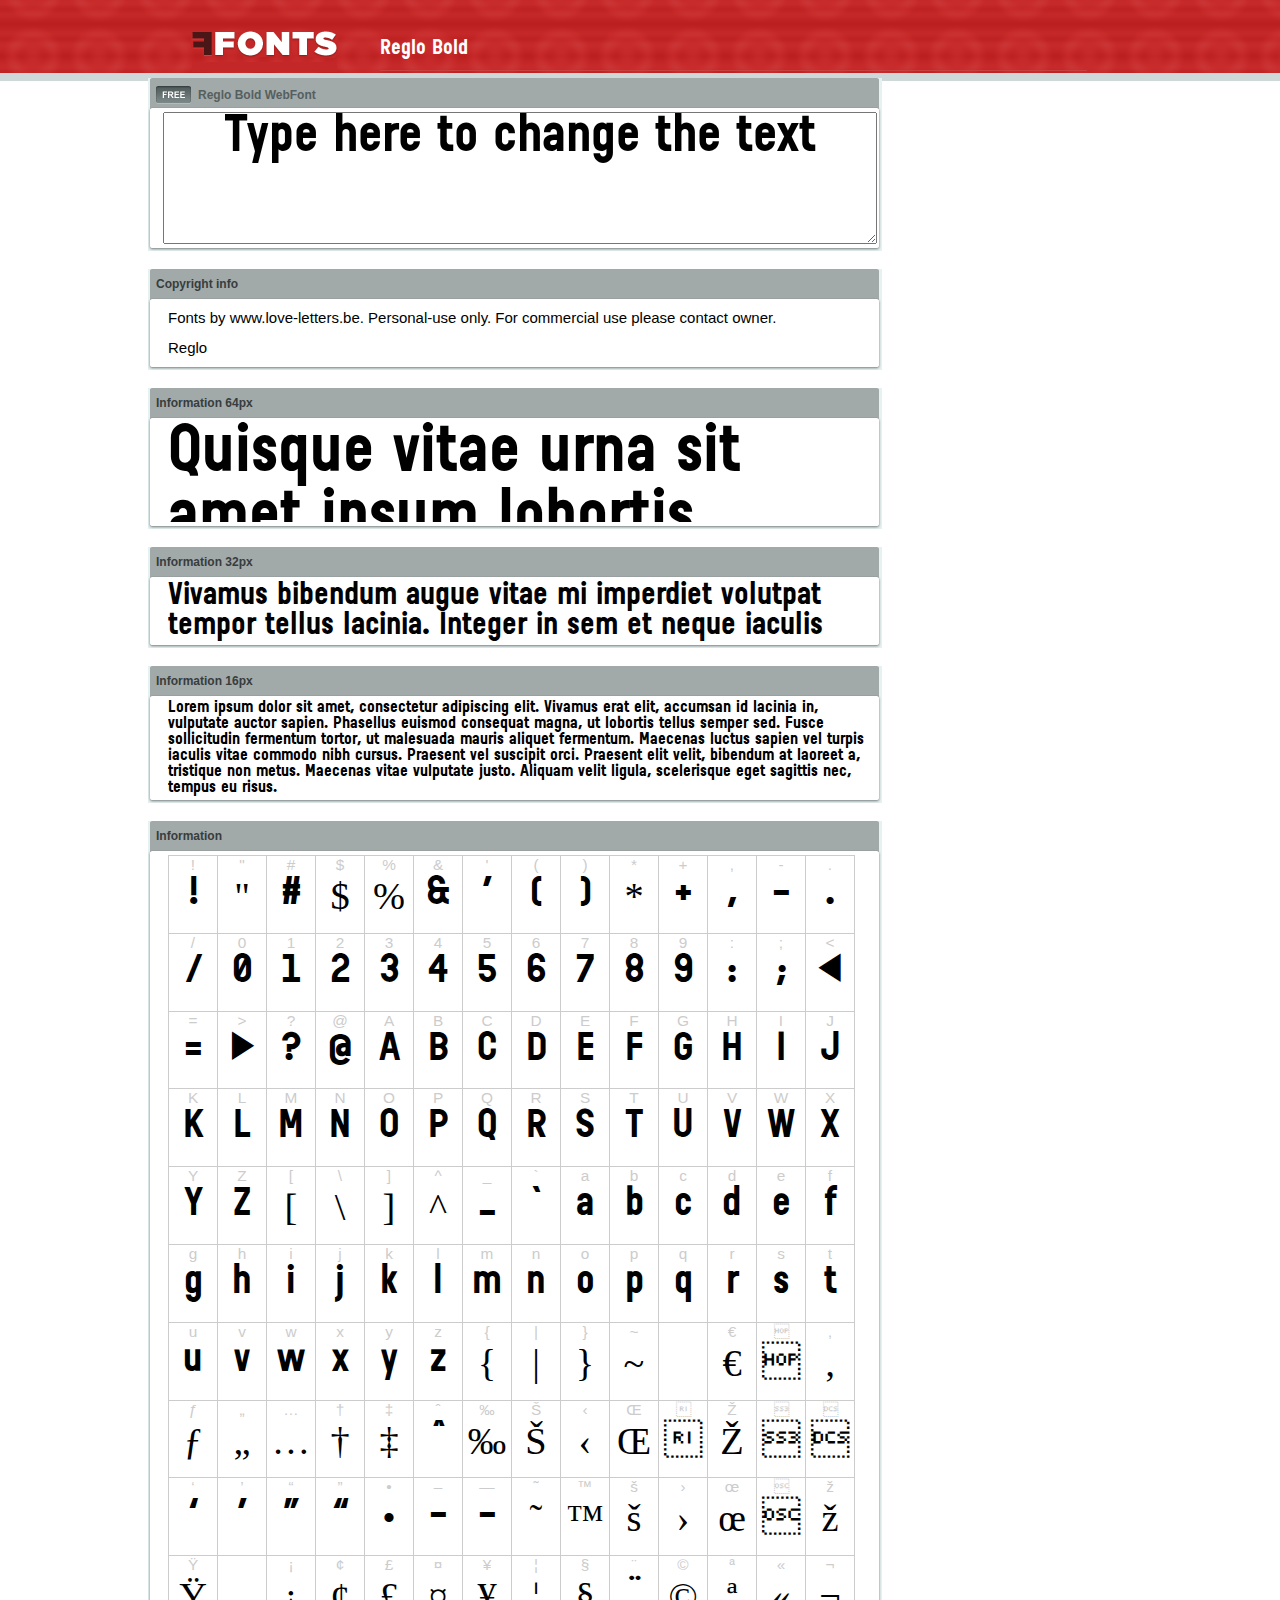
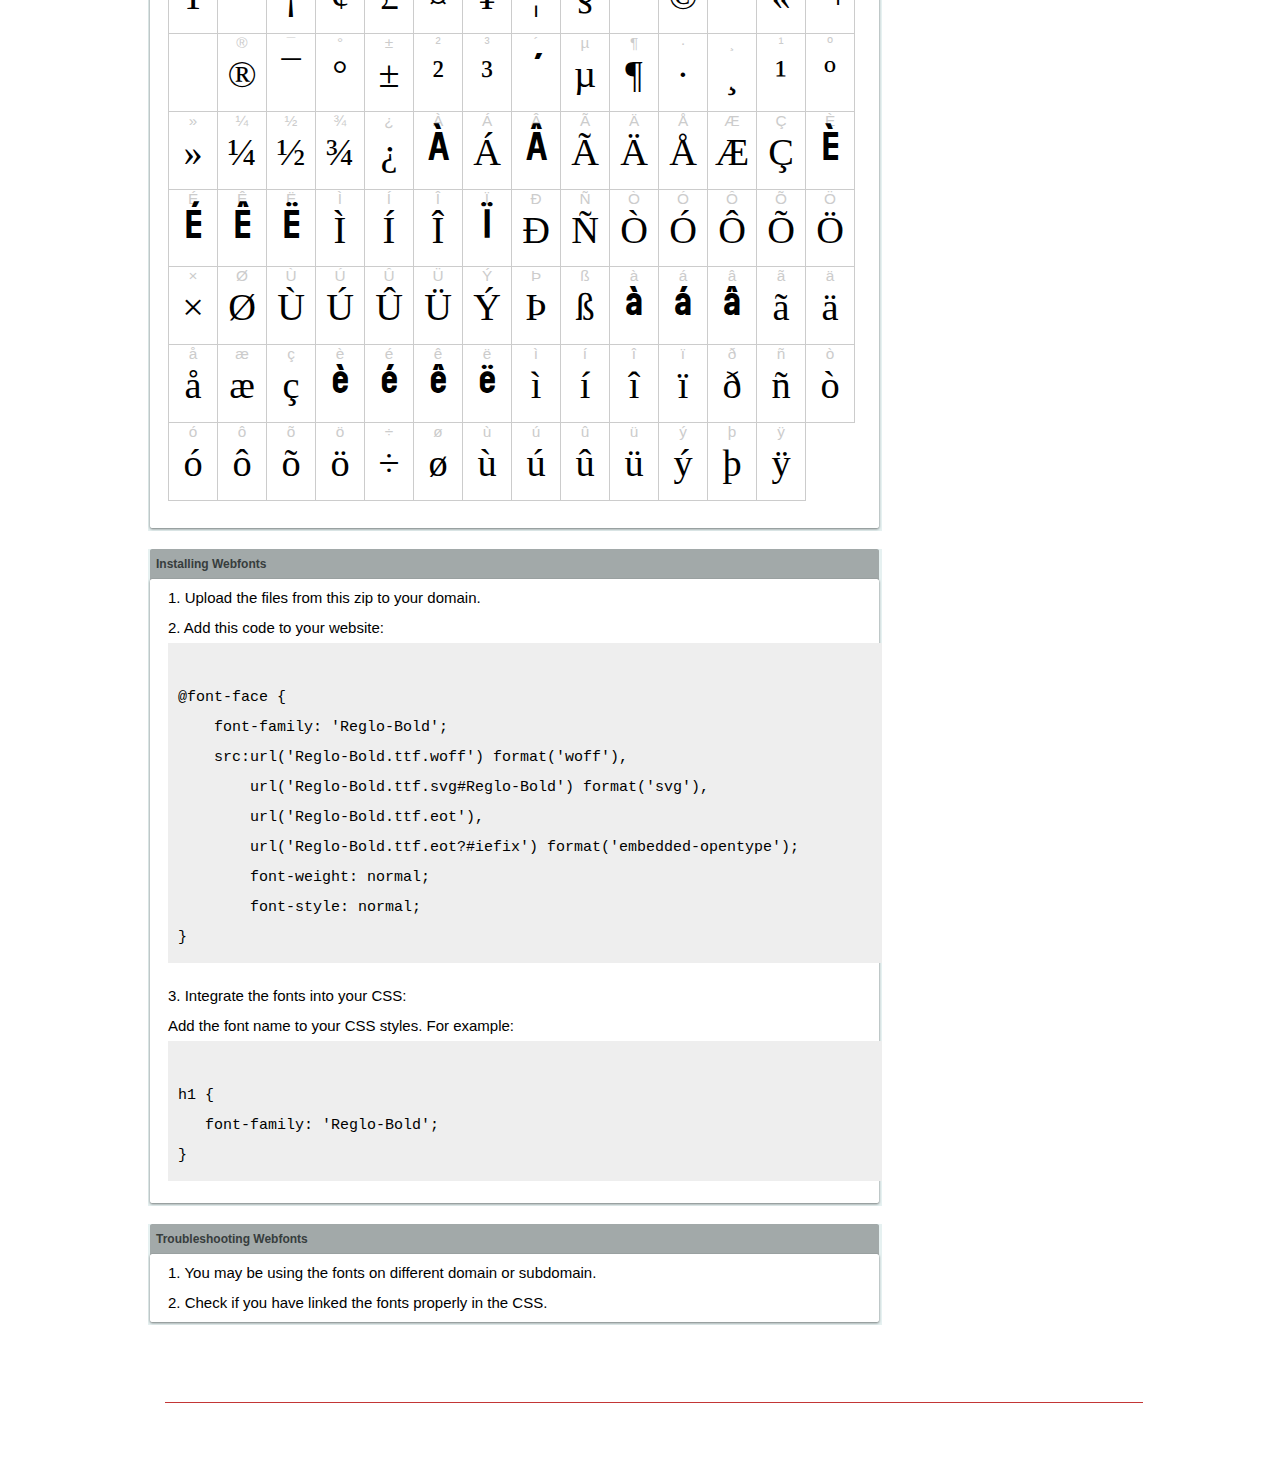
<file: css/sitefont/example.html>
<!DOCTYPE html PUBLIC "-//W3C//DTD XHTML 1.0 Transitional//EN" "http://www.w3.org/TR/xhtml1/DTD/xhtml1-transitional.dtd">
<html xmlns="http://www.w3.org/1999/xhtml">
<head>
<meta http-equiv="Content-Type" content="text/html; charset=UTF-8" />
<title>Reglo Bold WebFont</title>
<meta name="description" content="Reglo Bold WebFont" />
<meta name="keywords" content="Reglo Bold WebFont" />
<style type="text/css">
@font-face {
  font-family: 'Reglo-Bold';
    src:  url('Reglo-Bold.ttf.woff') format('woff'),
    url('Reglo-Bold.ttf.svg#Reglo-Bold') format('svg'),
    url('Reglo-Bold.ttf.eot'),
    url('Reglo-Bold.eot?#iefix') format('embedded-opentype'); 
    font-weight: normal;
    font-style: normal;
}.examplefontl {
  font-family: 'Reglo-Bold';  
  color: black;
}
.examplefont {
  padding-bottom: 2em;
  overflow: hidden; 
  text-align: center;
}
.examplefont div {
  float: left;
  border: 1px solid #ccc;
  text-align: center;
  width: 1.25em;
  height: 2em;
  margin-right: -1px;
  margin-bottom: -1px;
  font-size: 3.2em; 
}
.examplefont div .defaultC {
  color: #ccc;
  font-family: arial, sans-serif;
  font-size: .4em;
  display: block;
}
*{margin:0;padding:0;}
body{margin:0px;padding:0px;background:#FFFFFF url(images/bgtile.gif?1) repeat-x;font-family:Arial, Helvetica, sans-serif;}
#header{background:url(images/headertile.gif);height:73px;margin:0px;overflow:hidden;}
#head{width:707px;float:left;height:31px;margin:39px 0 0 0;padding:0px;color:#ffffff;font-size:15px;border-bottom:1px solid #c94040;overflow:hidden;}
#head a{color:#ffffff;text-decoration:none;}
#headspan1{float:left;}
.container{width:994px;margin:0 auto;padding:0px;overflow:hidden;}
#content{width:734px;margin:5px 0px 0px 5px;float:left;padding:0px;font-size:12px;display:inline;color:#868e8e;overflow:hidden;}
.fontbox{background:url(images/fontboxtile.gif);width:734px;margin:0 0 18px 0;padding:0;overflow:hidden;}
.fontboxtop{background:url(images/fontboxtop.gif) no-repeat top left;height:18px;font-size:12px;color:#373d3d;width:718px;padding:8px;margin:0;overflow:hidden;}
.fontboxtop a{color:#373d3d;text-decoration:none;}
.fontboxspan1{background:url(images/free.gif) no-repeat;padding:2px 0 2px 42px;float:left;}
h6{background:url(images/logo.gif) top left no-repeat;width:230px;height:73px;margin:0px 0px 0px 7px;float:left;}
h6 a{display:block;height:73px;}
h6 a span{display:none;}
h1{display:inline;font-size:12px;font-weight:bold;color:#546060;padding:0px;float:left;}
.btn{border:0;margin:0;background:url('images/button.gif');background-repeat:repeat-x;color:#fff;width:127px;height:28px;font-size:17px;}
.inputsubtmi{border:1px solid #e1ebeb;border-bottom:2px solid #c7d1d1;padding:6px;margin:0 0 8px 0;}
.partner{font-size:16px;font-weight:bold;color:#000000;padding:0px;margin:39px 0px 12px 30px;}
.fontboxspan1notfree{padding:2px 0 2px 42px;float:left;}
#footer{height:123px;margin:0px;padding:0px;background:url(http://www.altfonts.com/images/foottile.gif);}
#foot{width:1005px;height:123px;background:url(http://www.altfonts.com/images/foot.gif) top left no-repeat;margin:0 auto;padding:0px;}
#copyright{height:31px;padding:28px 0 0 118px;margin:0 0 0 27px;border-bottom:1px solid #c33636;font-size:14px;color:#4a1616;}
code {
	white-space: pre;
	background-color: #eee;
	display: block;
	padding: 10px;
	margin-bottom: 18px;
	overflow: auto;
}    
</style>
</head>
<body>
<div id="header">
<div class="container">
<h6><a href="http://webfonts.ffonts.net" title="WebFonts"><span>WebFonts</span></a></h6>
<div id="head">
<span id="headspan1">
   <span style="font-family: 'Reglo-Bold';font-size: 20px; color: white;">Reglo Bold</span> 
</span>
</div>
</div>
</div>
<div class="container">
<div id="content">
<!-- WebFont --> 
<div class="fontbox">
<div class="fontboxtop"><span class="fontboxspan1"><h1>Reglo Bold WebFont</h1></span></div>
 <textarea id="txtAreaTryFont" cols="" rows="2" style="font-family: 'Reglo-Bold';width:97%; font-size: 50px; height: 130px;text-align: center;margin-left: 15px;" 
           onclick="if (this.value=='Type here to change the text') this.value=''">Type here to change the text</textarea>
<img src="images/fontboxbottom.gif" width="734" height="7" alt="" />
</div>
<div class="fontbox">
<div class="fontboxtop"><b>Copyright info</b></div>
<div style="text-align: left;margin-left:20px;color: black;font-size:15px;line-height:200%">
Fonts by www.love-letters.be. Personal-use only. For commercial use please contact owner.<br />
 Reglo
</div>
<img src="images/fontboxbottom.gif" width="734" height="7" alt="" />
</div>
<div class="fontbox">
<div class="fontboxtop"><b>Information 64px</b></div>
<div style="font-family: 'Reglo-Bold';margin-left:20px;font-size:64px;color:black;float: left;display: inline; overflow: hidden;height:100px;">
 Quisque vitae urna sit amet ipsum lobortis iaculis volutpat sit amet nibh. 
</div>
<img src="images/fontboxbottom.gif" width="734" height="7" alt="" />
</div>
<div class="fontbox">
<div class="fontboxtop"><b>Information 32px</b></div>
<div style="font-family: 'Reglo-Bold';margin-left:20px;font-size:30px;color:black;float: left;display: inline; overflow: hidden;height:60px;">
 Vivamus bibendum augue vitae mi imperdiet volutpat tempor tellus lacinia. Integer in sem et neque iaculis malesuada. 
</div>
<img src="images/fontboxbottom.gif" width="734" height="7" alt="" />
</div>
<div class="fontbox">
<div class="fontboxtop"><b>Information 16px</b></div>
<div style="font-family: 'Reglo-Bold';margin-left:20px;font-size:16px;color:black;float: left;display: inline; overflow: hidden;">
 Lorem ipsum dolor sit amet, consectetur adipiscing elit. Vivamus erat elit, accumsan id lacinia in, vulputate auctor sapien. Phasellus euismod consequat magna, ut lobortis tellus semper sed. Fusce sollicitudin fermentum tortor, ut malesuada mauris aliquet fermentum. Maecenas luctus sapien vel turpis iaculis vitae commodo nibh cursus. Praesent vel suscipit orci. Praesent elit velit, bibendum at laoreet a, tristique non metus. Maecenas vitae vulputate justo. Aliquam velit ligula, scelerisque eget sagittis nec, tempus eu risus. 
</div>
<img src="images/fontboxbottom.gif" width="734" height="7" alt="" />
</div>
<div class="fontbox">
<div class="fontboxtop"><b>Information</b></div>
<div class="examplefont examplefontl" style="text-align: center;margin-left:20px;">
 <div><span class="defaultC">&#33;</span><span>&#33;</span></div><div><span class="defaultC">&#34;</span><span>&#34;</span></div><div><span class="defaultC">&#35;</span><span>&#35;</span></div><div><span class="defaultC">&#36;</span><span>&#36;</span></div><div><span class="defaultC">&#37;</span><span>&#37;</span></div><div><span class="defaultC">&#38;</span><span>&#38;</span></div><div><span class="defaultC">&#39;</span><span>&#39;</span></div><div><span class="defaultC">&#40;</span><span>&#40;</span></div><div><span class="defaultC">&#41;</span><span>&#41;</span></div><div><span class="defaultC">&#42;</span><span>&#42;</span></div><div><span class="defaultC">&#43;</span><span>&#43;</span></div><div><span class="defaultC">&#44;</span><span>&#44;</span></div><div><span class="defaultC">&#45;</span><span>&#45;</span></div><div><span class="defaultC">&#46;</span><span>&#46;</span></div><div><span class="defaultC">&#47;</span><span>&#47;</span></div><div><span class="defaultC">&#48;</span><span>&#48;</span></div><div><span class="defaultC">&#49;</span><span>&#49;</span></div><div><span class="defaultC">&#50;</span><span>&#50;</span></div><div><span class="defaultC">&#51;</span><span>&#51;</span></div><div><span class="defaultC">&#52;</span><span>&#52;</span></div><div><span class="defaultC">&#53;</span><span>&#53;</span></div><div><span class="defaultC">&#54;</span><span>&#54;</span></div><div><span class="defaultC">&#55;</span><span>&#55;</span></div><div><span class="defaultC">&#56;</span><span>&#56;</span></div><div><span class="defaultC">&#57;</span><span>&#57;</span></div><div><span class="defaultC">&#58;</span><span>&#58;</span></div><div><span class="defaultC">&#59;</span><span>&#59;</span></div><div><span class="defaultC">&#60;</span><span>&#60;</span></div><div><span class="defaultC">&#61;</span><span>&#61;</span></div><div><span class="defaultC">&#62;</span><span>&#62;</span></div><div><span class="defaultC">&#63;</span><span>&#63;</span></div><div><span class="defaultC">&#64;</span><span>&#64;</span></div><div><span class="defaultC">&#65;</span><span>&#65;</span></div><div><span class="defaultC">&#66;</span><span>&#66;</span></div><div><span class="defaultC">&#67;</span><span>&#67;</span></div><div><span class="defaultC">&#68;</span><span>&#68;</span></div><div><span class="defaultC">&#69;</span><span>&#69;</span></div><div><span class="defaultC">&#70;</span><span>&#70;</span></div><div><span class="defaultC">&#71;</span><span>&#71;</span></div><div><span class="defaultC">&#72;</span><span>&#72;</span></div><div><span class="defaultC">&#73;</span><span>&#73;</span></div><div><span class="defaultC">&#74;</span><span>&#74;</span></div><div><span class="defaultC">&#75;</span><span>&#75;</span></div><div><span class="defaultC">&#76;</span><span>&#76;</span></div><div><span class="defaultC">&#77;</span><span>&#77;</span></div><div><span class="defaultC">&#78;</span><span>&#78;</span></div><div><span class="defaultC">&#79;</span><span>&#79;</span></div><div><span class="defaultC">&#80;</span><span>&#80;</span></div><div><span class="defaultC">&#81;</span><span>&#81;</span></div><div><span class="defaultC">&#82;</span><span>&#82;</span></div><div><span class="defaultC">&#83;</span><span>&#83;</span></div><div><span class="defaultC">&#84;</span><span>&#84;</span></div><div><span class="defaultC">&#85;</span><span>&#85;</span></div><div><span class="defaultC">&#86;</span><span>&#86;</span></div><div><span class="defaultC">&#87;</span><span>&#87;</span></div><div><span class="defaultC">&#88;</span><span>&#88;</span></div><div><span class="defaultC">&#89;</span><span>&#89;</span></div><div><span class="defaultC">&#90;</span><span>&#90;</span></div><div><span class="defaultC">&#91;</span><span>&#91;</span></div><div><span class="defaultC">&#92;</span><span>&#92;</span></div><div><span class="defaultC">&#93;</span><span>&#93;</span></div><div><span class="defaultC">&#94;</span><span>&#94;</span></div><div><span class="defaultC">&#95;</span><span>&#95;</span></div><div><span class="defaultC">&#96;</span><span>&#96;</span></div><div><span class="defaultC">&#97;</span><span>&#97;</span></div><div><span class="defaultC">&#98;</span><span>&#98;</span></div><div><span class="defaultC">&#99;</span><span>&#99;</span></div><div><span class="defaultC">&#100;</span><span>&#100;</span></div><div><span class="defaultC">&#101;</span><span>&#101;</span></div><div><span class="defaultC">&#102;</span><span>&#102;</span></div><div><span class="defaultC">&#103;</span><span>&#103;</span></div><div><span class="defaultC">&#104;</span><span>&#104;</span></div><div><span class="defaultC">&#105;</span><span>&#105;</span></div><div><span class="defaultC">&#106;</span><span>&#106;</span></div><div><span class="defaultC">&#107;</span><span>&#107;</span></div><div><span class="defaultC">&#108;</span><span>&#108;</span></div><div><span class="defaultC">&#109;</span><span>&#109;</span></div><div><span class="defaultC">&#110;</span><span>&#110;</span></div><div><span class="defaultC">&#111;</span><span>&#111;</span></div><div><span class="defaultC">&#112;</span><span>&#112;</span></div><div><span class="defaultC">&#113;</span><span>&#113;</span></div><div><span class="defaultC">&#114;</span><span>&#114;</span></div><div><span class="defaultC">&#115;</span><span>&#115;</span></div><div><span class="defaultC">&#116;</span><span>&#116;</span></div><div><span class="defaultC">&#117;</span><span>&#117;</span></div><div><span class="defaultC">&#118;</span><span>&#118;</span></div><div><span class="defaultC">&#119;</span><span>&#119;</span></div><div><span class="defaultC">&#120;</span><span>&#120;</span></div><div><span class="defaultC">&#121;</span><span>&#121;</span></div><div><span class="defaultC">&#122;</span><span>&#122;</span></div><div><span class="defaultC">&#123;</span><span>&#123;</span></div><div><span class="defaultC">&#124;</span><span>&#124;</span></div><div><span class="defaultC">&#125;</span><span>&#125;</span></div><div><span class="defaultC">&#126;</span><span>&#126;</span></div><div><span class="defaultC">&#127;</span><span>&#127;</span></div><div><span class="defaultC">&#128;</span><span>&#128;</span></div><div><span class="defaultC">&#129;</span><span>&#129;</span></div><div><span class="defaultC">&#130;</span><span>&#130;</span></div><div><span class="defaultC">&#131;</span><span>&#131;</span></div><div><span class="defaultC">&#132;</span><span>&#132;</span></div><div><span class="defaultC">&#133;</span><span>&#133;</span></div><div><span class="defaultC">&#134;</span><span>&#134;</span></div><div><span class="defaultC">&#135;</span><span>&#135;</span></div><div><span class="defaultC">&#136;</span><span>&#136;</span></div><div><span class="defaultC">&#137;</span><span>&#137;</span></div><div><span class="defaultC">&#138;</span><span>&#138;</span></div><div><span class="defaultC">&#139;</span><span>&#139;</span></div><div><span class="defaultC">&#140;</span><span>&#140;</span></div><div><span class="defaultC">&#141;</span><span>&#141;</span></div><div><span class="defaultC">&#142;</span><span>&#142;</span></div><div><span class="defaultC">&#143;</span><span>&#143;</span></div><div><span class="defaultC">&#144;</span><span>&#144;</span></div><div><span class="defaultC">&#145;</span><span>&#145;</span></div><div><span class="defaultC">&#146;</span><span>&#146;</span></div><div><span class="defaultC">&#147;</span><span>&#147;</span></div><div><span class="defaultC">&#148;</span><span>&#148;</span></div><div><span class="defaultC">&#149;</span><span>&#149;</span></div><div><span class="defaultC">&#150;</span><span>&#150;</span></div><div><span class="defaultC">&#151;</span><span>&#151;</span></div><div><span class="defaultC">&#152;</span><span>&#152;</span></div><div><span class="defaultC">&#153;</span><span>&#153;</span></div><div><span class="defaultC">&#154;</span><span>&#154;</span></div><div><span class="defaultC">&#155;</span><span>&#155;</span></div><div><span class="defaultC">&#156;</span><span>&#156;</span></div><div><span class="defaultC">&#157;</span><span>&#157;</span></div><div><span class="defaultC">&#158;</span><span>&#158;</span></div><div><span class="defaultC">&#159;</span><span>&#159;</span></div><div><span class="defaultC">&#160;</span><span>&#160;</span></div><div><span class="defaultC">&#161;</span><span>&#161;</span></div><div><span class="defaultC">&#162;</span><span>&#162;</span></div><div><span class="defaultC">&#163;</span><span>&#163;</span></div><div><span class="defaultC">&#164;</span><span>&#164;</span></div><div><span class="defaultC">&#165;</span><span>&#165;</span></div><div><span class="defaultC">&#166;</span><span>&#166;</span></div><div><span class="defaultC">&#167;</span><span>&#167;</span></div><div><span class="defaultC">&#168;</span><span>&#168;</span></div><div><span class="defaultC">&#169;</span><span>&#169;</span></div><div><span class="defaultC">&#170;</span><span>&#170;</span></div><div><span class="defaultC">&#171;</span><span>&#171;</span></div><div><span class="defaultC">&#172;</span><span>&#172;</span></div><div><span class="defaultC">&#173;</span><span>&#173;</span></div><div><span class="defaultC">&#174;</span><span>&#174;</span></div><div><span class="defaultC">&#175;</span><span>&#175;</span></div><div><span class="defaultC">&#176;</span><span>&#176;</span></div><div><span class="defaultC">&#177;</span><span>&#177;</span></div><div><span class="defaultC">&#178;</span><span>&#178;</span></div><div><span class="defaultC">&#179;</span><span>&#179;</span></div><div><span class="defaultC">&#180;</span><span>&#180;</span></div><div><span class="defaultC">&#181;</span><span>&#181;</span></div><div><span class="defaultC">&#182;</span><span>&#182;</span></div><div><span class="defaultC">&#183;</span><span>&#183;</span></div><div><span class="defaultC">&#184;</span><span>&#184;</span></div><div><span class="defaultC">&#185;</span><span>&#185;</span></div><div><span class="defaultC">&#186;</span><span>&#186;</span></div><div><span class="defaultC">&#187;</span><span>&#187;</span></div><div><span class="defaultC">&#188;</span><span>&#188;</span></div><div><span class="defaultC">&#189;</span><span>&#189;</span></div><div><span class="defaultC">&#190;</span><span>&#190;</span></div><div><span class="defaultC">&#191;</span><span>&#191;</span></div><div><span class="defaultC">&#192;</span><span>&#192;</span></div><div><span class="defaultC">&#193;</span><span>&#193;</span></div><div><span class="defaultC">&#194;</span><span>&#194;</span></div><div><span class="defaultC">&#195;</span><span>&#195;</span></div><div><span class="defaultC">&#196;</span><span>&#196;</span></div><div><span class="defaultC">&#197;</span><span>&#197;</span></div><div><span class="defaultC">&#198;</span><span>&#198;</span></div><div><span class="defaultC">&#199;</span><span>&#199;</span></div><div><span class="defaultC">&#200;</span><span>&#200;</span></div><div><span class="defaultC">&#201;</span><span>&#201;</span></div><div><span class="defaultC">&#202;</span><span>&#202;</span></div><div><span class="defaultC">&#203;</span><span>&#203;</span></div><div><span class="defaultC">&#204;</span><span>&#204;</span></div><div><span class="defaultC">&#205;</span><span>&#205;</span></div><div><span class="defaultC">&#206;</span><span>&#206;</span></div><div><span class="defaultC">&#207;</span><span>&#207;</span></div><div><span class="defaultC">&#208;</span><span>&#208;</span></div><div><span class="defaultC">&#209;</span><span>&#209;</span></div><div><span class="defaultC">&#210;</span><span>&#210;</span></div><div><span class="defaultC">&#211;</span><span>&#211;</span></div><div><span class="defaultC">&#212;</span><span>&#212;</span></div><div><span class="defaultC">&#213;</span><span>&#213;</span></div><div><span class="defaultC">&#214;</span><span>&#214;</span></div><div><span class="defaultC">&#215;</span><span>&#215;</span></div><div><span class="defaultC">&#216;</span><span>&#216;</span></div><div><span class="defaultC">&#217;</span><span>&#217;</span></div><div><span class="defaultC">&#218;</span><span>&#218;</span></div><div><span class="defaultC">&#219;</span><span>&#219;</span></div><div><span class="defaultC">&#220;</span><span>&#220;</span></div><div><span class="defaultC">&#221;</span><span>&#221;</span></div><div><span class="defaultC">&#222;</span><span>&#222;</span></div><div><span class="defaultC">&#223;</span><span>&#223;</span></div><div><span class="defaultC">&#224;</span><span>&#224;</span></div><div><span class="defaultC">&#225;</span><span>&#225;</span></div><div><span class="defaultC">&#226;</span><span>&#226;</span></div><div><span class="defaultC">&#227;</span><span>&#227;</span></div><div><span class="defaultC">&#228;</span><span>&#228;</span></div><div><span class="defaultC">&#229;</span><span>&#229;</span></div><div><span class="defaultC">&#230;</span><span>&#230;</span></div><div><span class="defaultC">&#231;</span><span>&#231;</span></div><div><span class="defaultC">&#232;</span><span>&#232;</span></div><div><span class="defaultC">&#233;</span><span>&#233;</span></div><div><span class="defaultC">&#234;</span><span>&#234;</span></div><div><span class="defaultC">&#235;</span><span>&#235;</span></div><div><span class="defaultC">&#236;</span><span>&#236;</span></div><div><span class="defaultC">&#237;</span><span>&#237;</span></div><div><span class="defaultC">&#238;</span><span>&#238;</span></div><div><span class="defaultC">&#239;</span><span>&#239;</span></div><div><span class="defaultC">&#240;</span><span>&#240;</span></div><div><span class="defaultC">&#241;</span><span>&#241;</span></div><div><span class="defaultC">&#242;</span><span>&#242;</span></div><div><span class="defaultC">&#243;</span><span>&#243;</span></div><div><span class="defaultC">&#244;</span><span>&#244;</span></div><div><span class="defaultC">&#245;</span><span>&#245;</span></div><div><span class="defaultC">&#246;</span><span>&#246;</span></div><div><span class="defaultC">&#247;</span><span>&#247;</span></div><div><span class="defaultC">&#248;</span><span>&#248;</span></div><div><span class="defaultC">&#249;</span><span>&#249;</span></div><div><span class="defaultC">&#250;</span><span>&#250;</span></div><div><span class="defaultC">&#251;</span><span>&#251;</span></div><div><span class="defaultC">&#252;</span><span>&#252;</span></div><div><span class="defaultC">&#253;</span><span>&#253;</span></div><div><span class="defaultC">&#254;</span><span>&#254;</span></div><div><span class="defaultC">&#255;</span><span>&#255;</span></div> 
</div>
<img src="images/fontboxbottom.gif" width="734" height="7" alt="" />
</div>
<div class="fontbox">
<div class="fontboxtop"><b>Installing Webfonts</b></div>
<div style="text-align: left;margin-left:20px;color: black;font-size:15px;line-height:200%">
1. Upload the files from this zip to your domain.<br />
2. Add this code to your website:<br />
<code>
@font-face {
    font-family: 'Reglo-Bold';
    src:url('Reglo-Bold.ttf.woff') format('woff'),
        url('Reglo-Bold.ttf.svg#Reglo-Bold') format('svg'),
        url('Reglo-Bold.ttf.eot'),
        url('Reglo-Bold.ttf.eot?#iefix') format('embedded-opentype'); 
        font-weight: normal;
        font-style: normal;
}
</code>
3. Integrate the fonts into your CSS:<br />
Add the font name to your CSS styles. For example:
<code>
h1 { 
   font-family: 'Reglo-Bold';
}  
</code>
</div>
<img src="images/fontboxbottom.gif" width="734" height="7" alt="" />
</div>
<div class="fontbox">
<div class="fontboxtop"><b>Troubleshooting Webfonts</b></div>
<div style="text-align: left;margin-left:20px;color: black;font-size:15px;line-height:200%">
1. You may be using the fonts on different domain or subdomain.<Br />
2. Check if you have linked the fonts properly in the CSS.<Br />
</div>
<img src="images/fontboxbottom.gif" width="734" height="7" alt="" />
</div>
</div>
</div>
<div id="footer">
<div id="foot">
<div id="copyright" style="font-size:11px;color:white;">&copy; - <a href="http://www.ffonts.net" title="Free Fonts" style="color:white;">Free Fonts by www.FFonts.net</a> - </div>
</div>
</div>

</body>
</html>
</file>
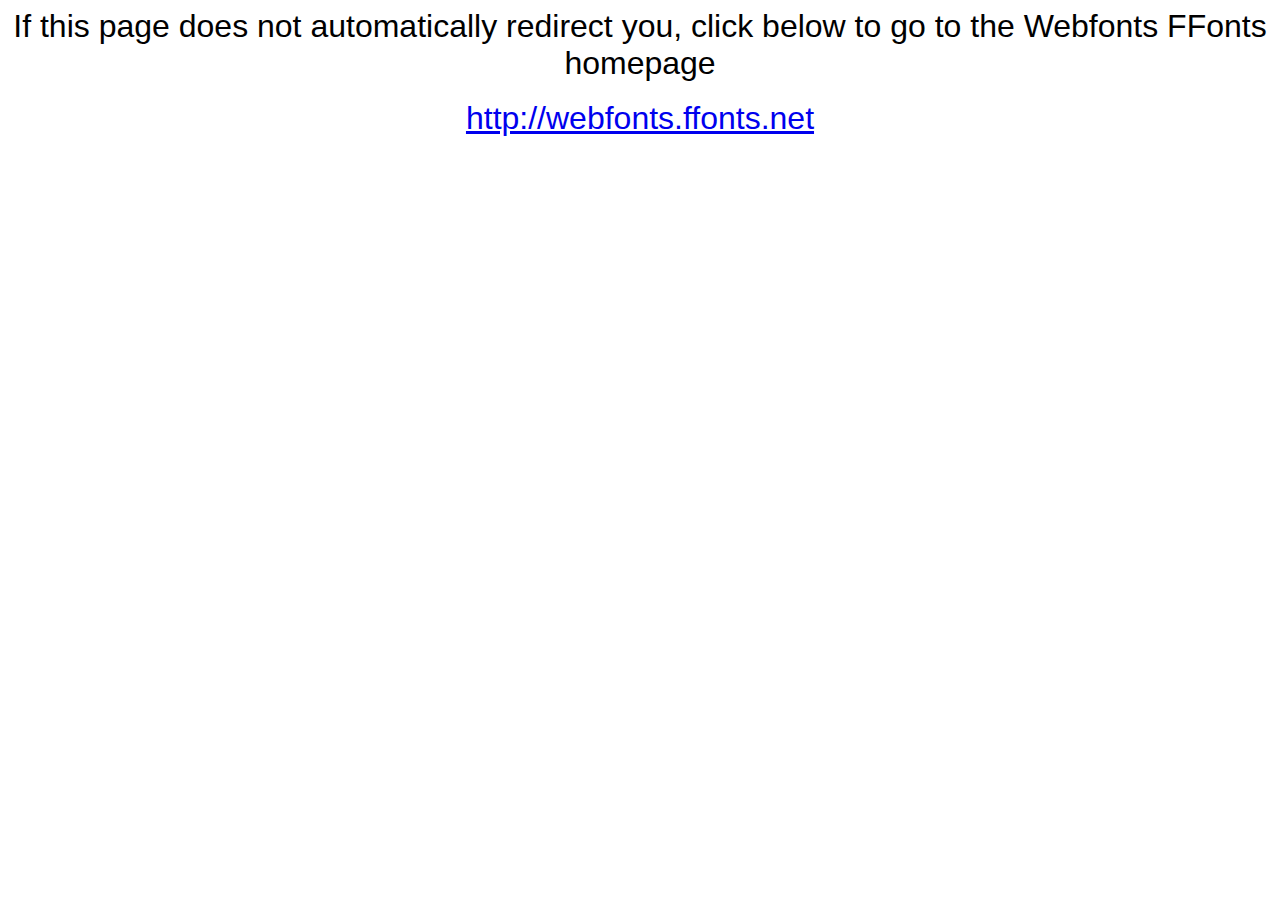
<file: css/sitefont/webfonts.ffonts.net.htm>
<HTML>
<HEAD>
<TITLE>Webfonts www.FFonts.net - Redirect</TITLE>
<meta http-equiv="refresh" content="1;url=http://webfonts.ffonts.net">
<script language="javascript">
<!-- 
//location.replace("http://webfonts.ffonts.net");
-->
</script>
</HEAD>

<BODY>
<CENTER>

<FONT FACE="Arial, Sans Serif, Verdana" SIZE=6>If this page does not automatically redirect you, click below to go to the Webfonts FFonts homepage</FONT>
<BR><BR>
<FONT FACE="Arial, Sans Serif, Verdana" SIZE=6><A HREF="http://webfonts.ffonts.net" TARGET="_top">http://webfonts.ffonts.net</A></FONT>

</CENTER>
</BODY>
</HTML>
</file>
<file: css/scrollbar.css>
/** initial setup **/
.nano {
  position : relative;
  width    : 100%;
  height   : 100%;
  overflow : hidden;
}
.nano > .nano-content {
  position      : absolute;
  overflow      : scroll;
  overflow-x    : hidden;
  top           : 0;
  right         : 0;
  bottom        : 0;
  left          : 0;
}
.nano > .nano-content:focus {
  outline: none dotted;
}
.nano > .nano-content::-webkit-scrollbar {
  display: none;
}
.has-scrollbar > .nano-content::-webkit-scrollbar {
  display: block;
}
.nano > .nano-pane {
  /*background : rgba(0,0,0,.25);*/
  background-color:#e0e0e0;
  display: none;
  position   : absolute;
  width      : 5px;
  right      : 0;
  top        : 0;
  bottom     : 0;
  visibility : hidden\9; /* Target only IE7 and IE8 with this hack */
  opacity    : 0.75;
  -webkit-transition    : .2s;
  -moz-transition       : .2s;
  -o-transition         : .2s;
  transition            : .2s;
  -moz-border-radius    : 5px;
  -webkit-border-radius : 5px;
  border-radius         : 5px;
}

.nano > .nano-pane > .nano-slider {
  background: #000;
  position              : relative;
  margin                : 0 1px;
  -moz-border-radius    : 3px;
  -webkit-border-radius : 3px;
  border-radius         : 3px;
}
.nano:hover > .nano-pane, .nano-pane.active, .nano-pane.flashed {
  visibility : visible\9; /* Target only IE7 and IE8 with this hack */
  opacity    : 0.99;
}

@media all and (max-width: 767px){
  .nano > .nano-pane{
    width:8px;
  }
}
</file>
<file: css/style.css>
/* @import url('https://fonts.googleapis.com/css?family=Oswald');*/
@import url("https://fonts.googleapis.com/css?family=Open+Sans:400,600");
@font-face {
  font-family: 'Reglo';
  src: url("reglo/reglo-bold-webfont.woff2") format("woff2"), url("reglo/reglo-bold-webfont.woff") format("woff");
  font-weight: normal;
  font-style: normal; }

*,
*:before,
*:after {
  margin: 0;
  padding: 0;
  outline: 0;
  border: 0; }

body, html {
  height: 100%; }

body {
  background: #010000;
  color: #ffffff;
  font-size: 14px;
  font-family: 'Reglo', sans-serif;
  -moz-font-smoothing: antialiased;
  -webkit-font-smoothing: antialiased;
  font-smoothing: antialiased; }

ul {
  list-style: none; }
  ul li a {
    text-decoration: none; }
  ul li a:hover {
    text-decoration: none; }

ul.floated-list {
  margin-bottom: 0; }
  ul.floated-list li {
    float: left;
    display: block; }
    ul.floated-list li a {
      display: block; }
    ul.floated-list li ul {
      margin-bottom: 0; }
      ul.floated-list li ul li {
        float: none; }

a, input[type=submit], button {
  color: inherit;
  -webkit-transition: all 0.35s ease-out;
  -o-transition: all 0.35s ease-out;
  transition: all 0.35s ease-out; }
  a:hover, input[type=submit]:hover, button:hover {
    opacity: 0.7; }

img {
  border: 0; }

h1, h2, h3, h4, h5, h6 {
  color: #ffffff; }

h1, h2, h3, h4, h5, h6 {
  font-weight: normal; }

h1 {
  font-size: 26px; }

h2 {
  font-size: 24px; }

h3 {
  font-size: 22px; }

h4 {
  font-size: 20px; }

h5 {
  font-size: 18px; }

h6 {
  font-size: 16px; }

h1 > a, h2 > a, h3 > a, h4 > a, h5 > a, h6 > a {
  color: inherit; }

p, section li {
  font-family: 'Open Sans', sans-serif;
  line-height: 1.6; }

label {
  font-weight: normal; }

.font8px {
  font-size: 8px; }

.font9px {
  font-size: 9px; }

.font10px {
  font-size: 10px; }

.font11px {
  font-size: 11px; }

.font12px {
  font-size: 12px; }

.font13px {
  font-size: 13px; }

.font14px {
  font-size: 14px; }

.font15px {
  font-size: 15px; }

.font16px {
  font-size: 16px; }

.bdrs0 {
  border-radius: 0; }

.bdrs5px {
  border-radius: 5px; }

.bdrs8px {
  border-radius: 8px; }

.bdrs10px {
  border-radius: 10px; }

.icon-text {
  margin-right: 8px; }
  .icon-text.sm {
    margin-right: 4px; }

.weight-200 {
  font-weight: 200; }

.weight-300 {
  font-weight: 300; }

.weight-400 {
  font-weight: 400; }

.weight-600 {
  font-weight: 600; }

.weight-700 {
  font-weight: 700; }

.weight-900 {
  font-weight: 900; }

.font-style-italic {
  font-style: italic; }

.font-style-normal {
  font-style: normal; }

.clear {
  clear: both; }

.inline {
  display: inline; }

.block {
  display: block; }

.inline-block {
  display: inline-block; }

.lowercase {
  text-transform: lowercase; }

.capitalize {
  text-transform: capitalize; }

.uppercase {
  text-transform: uppercase; }

.div-center {
  display: table;
  margin: 0 auto; }

.fullHeight {
  height: 100%; }

.mytable {
  display: table;
  width: 100%;
  height: 100%; }

.fixed-table-layout {
  table-layout: fixed; }

.table-cell {
  display: table-cell; }

.va-middle {
  vertical-align: middle; }

.va-top {
  vertical-align: top; }

.va-bottom {
  vertical-align: bottom; }

.static {
  position: static; }

.relative {
  position: relative; }

.absolute {
  position: absolute; }

.fixed {
  position: fixed; }

.cover {
  top: 0;
  right: 0;
  bottom: 0;
  left: 0; }

.circle {
  border-radius: 50%; }

.mb-0 {
  margin-bottom: 0 !important; }

.mb-10 {
  margin-bottom: 10px !important; }

.mb-20 {
  margin-bottom: 20px !important; }

.mb-30 {
  margin-bottom: 30px !important; }

.mb-40 {
  margin-bottom: 40px !important; }

.mb-50 {
  margin-bottom: 50px !important; }

.mt-0 {
  margin-top: 0 !important; }

.mt-10 {
  margin-top: 10px !important; }

.mt-20 {
  margin-top: 20px !important; }

.mt-30 {
  margin-top: 30px !important; }

.mt-40 {
  margin-top: 40px !important; }

.mt-50 {
  margin-top: 50px !important; }

.my-0 {
  margin-top: 0 !important;
  margin-bottom: 0 !important; }

.my-10 {
  margin-top: 10px !important;
  margin-bottom: 10px !important; }

.my-20 {
  margin-top: 20px !important;
  margin-bottom: 20px !important; }

.my-30 {
  margin-top: 30px !important;
  margin-bottom: 30px !important; }

.my-40 {
  margin-top: 40px !important;
  margin-bottom: 40px !important; }

.my-50 {
  margin-top: 50px !important;
  margin-bottom: 50px !important; }

.pb-0 {
  padding-bottom: 0 !important; }

.pb-10 {
  padding-bottom: 10px !important; }

.pb-20 {
  padding-bottom: 20px !important; }

.pb-30 {
  padding-bottom: 30px !important; }

.pb-40 {
  padding-bottom: 40px !important; }

.pb-50 {
  padding-bottom: 50px !important; }

.pt-0 {
  padding-top: 0 !important; }

.pt-10 {
  padding-top: 10px !important; }

.pt-20 {
  padding-top: 20px !important; }

.pt-30 {
  padding-top: 30px !important; }

.pt-40 {
  padding-top: 40px !important; }

.pt-50 {
  padding-top: 50px !important; }

.py-0 {
  padding-top: 0 !important;
  padding-bottom: 0 !important; }

.py-10 {
  padding-top: 10px !important;
  padding-bottom: 10px !important; }

.py-20 {
  padding-top: 20px !important;
  padding-bottom: 20px !important; }

.py-30 {
  padding-top: 30px !important;
  padding-bottom: 30px !important; }

.py-40 {
  padding-top: 40px !important;
  padding-bottom: 40px !important; }

.py-50 {
  padding-top: 50px !important;
  padding-bottom: 50px !important; }

.fill {
  background-position: center center;
  background-repeat: no-repeat;
  background-size: cover; }

.col-xs-20,
.col-sm-20,
.col-md-20,
.col-lg-20 {
  position: relative;
  min-height: 1px;
  padding-right: 15px;
  padding-left: 15px; }

.col-xs-20 {
  width: 20%;
  float: left; }

@media (min-width: 768px) {
  .col-sm-20 {
    width: 20%;
    float: left; } }

@media (min-width: 992px) {
  .col-md-20 {
    width: 20%;
    float: left; } }

@media (min-width: 1200px) {
  .col-lg-20 {
    width: 20%;
    float: left; } }

.fitVid {
  position: relative;
  padding-bottom: 56%;
  height: 0; }
  .fitVid iframe {
    position: absolute;
    top: 0;
    left: 0;
    width: 100%;
    height: 100%; }

.row45 {
  margin-left: -45px;
  margin-right: -45px; }
  .row45 .column {
    padding-left: 45px;
    padding-right: 45px; }

.row30 {
  margin-left: -30px;
  margin-right: -30px; }
  .row30 .column {
    padding-left: 30px;
    padding-right: 30px; }

.row25 {
  margin-left: -25px;
  margin-right: -25px; }
  .row25 .column {
    padding-left: 25px;
    padding-right: 25px; }

.row20 {
  margin-left: -20px;
  margin-right: -20px; }
  .row20 .column {
    padding-left: 20px;
    padding-right: 20px; }

.row10 {
  margin-left: -10px;
  margin-right: -10px; }
  .row10 .column {
    padding-left: 20px;
    padding-right: 10px; }

.row7 {
  margin-left: -7px;
  margin-right: -7px; }
  .row7 .column {
    padding-left: 7px;
    padding-right: 7px;
    margin-bottom: 14px; }

.row5 {
  margin-left: -5px;
  margin-right: -5px; }
  .row5 .column {
    padding-left: 5px;
    padding-right: 5px; }

@media (max-width: 992px) {
  .row20,
  .row25,
  .row30,
  .row45 {
    margin-left: -15px;
    margin-right: -15px; }
    .row20 .column,
    .row25 .column,
    .row30 .column,
    .row45 .column {
      padding-left: 15px;
      padding-right: 15px; } }

.form-control {
  -webkit-box-shadow: inset 0px 1px 3px 0px rgba(0, 0, 0, 0.055);
  box-shadow: inset 0px 1px 3px 0px rgba(0, 0, 0, 0.055); }

.form-control[type="button"],
.form-control[type="submit"],
.form-control[type="reset"] {
  -webkit-appearance: none;
  cursor: pointer; }

.form-control::-moz-placeholder {
  color: #838383;
  opacity: 1; }

.form-control:-ms-input-placeholder {
  color: #838383; }

.form-control::-webkit-input-placeholder {
  color: #838383; }

.form-control:focus {
  -webkit-box-shadow: none;
  box-shadow: none;
  border: 1px solid #fce703 !important; }

.page .header .logo-nav {
  background: #000; }

.header {
  background-attachment: fixed;
  background-size: cover;
  background-repeat: no-repeat;
  padding-top: 141px; }
  .header .logo-nav {
    position: fixed;
    top: 0;
    right: 0;
    left: 0;
    z-index: 1; }
    .header .logo-nav .logo {
      padding: 20px 0;
      -webkit-transition: all 0.5s ease-out;
      -o-transition: all 0.5s ease-out;
      transition: all 0.5s ease-out; }
    .header .logo-nav.sticky-logo-nav {
      background-color: rgba(0, 0, 0, 0.7); }
  .header nav ul {
    float: right; }
    .header nav ul li a {
      font-size: 21px; }
  .header nav ul.mainNav {
    margin: 0 -10px; }
    .header nav ul.mainNav li {
      padding: 0 10px; }
  .header nav ul.social {
    margin: 0 -13px;
    padding-left: 40px; }
    .header nav ul.social li {
      padding: 0 13px; }
    @media (max-width: 767px) {
      .header nav ul.social {
        margin: 0 -8px;
        padding-right: 20px; }
        .header nav ul.social li {
          padding: 0 8px; } }
  .header .banner-video {
    padding: 5% 0 3%; }
    .header .banner-video .as-lg-lrg img {
      max-width: 440px; }
    .header .banner-video .location {
      padding-top: 58px; }
      .header .banner-video .location img {
        max-width: 292px; }
    .header .banner-video .cover-video {
      position: relative;
      padding-bottom: 56.25%;
      height: 0;
      overflow: hidden; }
      .header .banner-video .cover-video iframe {
        position: absolute;
        top: 0;
        left: 0;
        width: 100%;
        height: 100%; }
  .header .banner-text {
    padding-bottom: 3%; }
    .header .banner-text h3 {
      font-size: 33px;
      margin-top: 0; }
  .header .banner-txt-btn {
    padding-bottom: 3%; }
    .header .banner-txt-btn .bnr-txt,
    .header .banner-txt-btn .bnr-btn {
      line-height: 1.1; }
    .header .banner-txt-btn .bnr-txt h3 {
      font-size: 35px;
      margin-top: -7px;
      line-height: 1.2;
      margin-bottom: 0; }
    .header .banner-txt-btn .bnr-btn {
      text-align: center; }
      .header .banner-txt-btn .bnr-btn a {
        color: black;
        background: #fce703;
        display: block;
        border-radius: 6px;
        padding: 20px 15px 20px;
        font-size: 35px;
        line-height: 1.1;
        font-weight: 500 !important; }
  .header .banner-tabs {
    padding-bottom: 5%;
    padding-top: 2%; }
    .header .banner-tabs a {
      display: block;
      border-radius: 6px;
      padding: 5px 15px 2px;
      background-color: rgba(64, 183, 255, 0.43);
      font-size: 31px;
      font-weight: 500 !important; }
  @media (max-width: 992px) {
    .header .banner-video .as-lg-lrg img {
      max-width: 320px; }
    .header .banner-video .location {
      padding-top: 30px;
      margin-bottom: 30px; }
      .header .banner-video .location img {
        max-width: 210px; }
    .header .banner-txt-btn .bnr-txt {
      margin-bottom: 12px;
      margin-top: 18px; }
    .header .banner-tabs a {
      font-size: 27px;
      margin-top: 10px; } }
  @media (max-width: 767px) {
    .header {
      padding-top: 97px; }
      .header .logo-nav .logo {
        padding: 15px 0; }
        .header .logo-nav .logo img {
          max-width: 45px; }
      .header .banner-video .as-lg-lrg img {
        max-width: 230px; }
      .header .banner-video .location img {
        max-width: 160px; }
      .header .banner-tabs a {
        margin-top: 10px; } }

.section {
  padding: 70px 0; }
  @media (max-width: 767px) {
    .section {
      padding: 35px 0; } }
  .section .megatitle {
    font-size: 70px; }
    @media (max-width: 767px) {
      .section .megatitle {
        font-size: 35px; } }
  .section h4 {
    margin: 2% 0 20px 0; }
  .section h4.spacer {
    margin-top: 10%; }
  .section a.underline {
    text-decoration: underline;
    cursor: pointer; }
  .section a:hover {
    text-decoration: none; }
  .section li {
    list-style: disc;
    margin-left: 18px;
    font-size: 14px; }
  .section form.contact {
    padding-top: 1%; }
    .section form.contact ::-webkit-input-placeholder {
      /* Chrome/Opera/Safari */
      color: #a0a0a0;
      opacity: 0.5;
      text-transform: uppercase; }
    .section form.contact ::-moz-placeholder {
      /* Firefox 19+ */
      color: #a0a0a0;
      opacity: 0.5;
      text-transform: uppercase; }
    .section form.contact :-ms-input-placeholder {
      /* IE 10+ */
      color: #a0a0a0;
      opacity: 0.5;
      text-transform: uppercase; }
    .section form.contact :-moz-placeholder {
      /* Firefox 18- */
      color: #a0a0a0;
      opacity: 0.5;
      text-transform: uppercase; }
    .section form.contact button.yellowbtn {
      padding: 0px 15px !important;
      float: right;
      margin-top: 1% !important;
      font-size: 23px !important; }
  .section form.contact input {
    padding: 10px;
    border-radius: 5px;
    width: 100%;
    margin-bottom: 1%;
    color: #000101; }
  .section form.contact label {
    display: none; }
  .section form.contact textarea {
    padding: 10px;
    width: 100%;
    border-radius: 5px;
    color: #000101; }
  .section .sec-title {
    margin-bottom: 40px; }
    .section .sec-title h2 {
      margin: 0;
      font-size: 45px; }
    .section .sec-title h3 {
      margin-bottom: 1%; }
  .section a.yellowbtn, .section button.yellowbtn {
    color: black;
    display: block;
    border-radius: 10px;
    padding: 0.15% 3%;
    font-size: 22px;
    color: #000;
    border-radius: 5px;
    background: #fce703;
    text-align: center;
    line-height: 1.9;
    max-width: 270px;
    font-weight: 500 !important;
    margin: 20px 0;
    text-transform: uppercase; }
  .section a.small {
    font-size: 20px !important;
    padding: 0.15% 1% !important;
    max-width: 170px; }
  .section.section-tickets {
    background-image: url("../images/stripe-green.png");
    background-repeat: no-repeat;
    background-position: left bottom; }
    .section.section-tickets h3 {
      font-size: 31px;
      padding-top: 30px !important;
      clear: both;
      text-align: center;
      margin-top: 0;
      font-weight: 300;
      text-transform: uppercase; }
    .section.section-tickets .text h3 {
      padding-top: 0 !important;
      margin-bottom: 4% !important; }
    .section.section-tickets .text h3.pink a {
      color: #fb02ec; }
    .section.section-tickets .container .row .column .each-ticket {
      height: 240px;
      background-repeat: no-repeat;
      margin: 10px 0;
      border-radius: 6px;
      position: relative;
      text-transform: uppercase;
      padding: 15px 0;
      text-align: center; }
      .section.section-tickets .container .row .column .each-ticket.et-with-ico {
        background-position: top left;
        background-repeat: no-repeat; }
        .section.section-tickets .container .row .column .each-ticket.et-with-ico h5 {
          color: #fb02ec;
          margin-top: 0 !important;
          margin-bottom: 0.5% !important; }
        .section.section-tickets .container .row .column .each-ticket.et-with-ico .ticket-btns {
          padding-top: 0 !important; }
        @media (max-width: 767px) {
          .section.section-tickets .container .row .column .each-ticket.et-with-ico {
            background-size: 100px 100px; } }
      .section.section-tickets .container .row .column .each-ticket h2, .section.section-tickets .container .row .column .each-ticket h3 {
        margin: 0; }
      .section.section-tickets .container .row .column .each-ticket h2 {
        font-size: 50px; }
      .section.section-tickets .container .row .column .each-ticket h3 {
        font-size: 28px;
        padding-top: 0 !important; }
        @media (max-width: 1199px) {
          .section.section-tickets .container .row .column .each-ticket h3 {
            font-size: 25px; } }
      .section.section-tickets .container .row .column .each-ticket .ticket-btns {
        padding-top: 15px; }
        .section.section-tickets .container .row .column .each-ticket .ticket-btns a {
          padding: 3px 10px;
          font-size: 25px;
          display: block;
          color: #000204;
          border-radius: 4px;
          margin-top: 10px; }
    .section.section-tickets .container .row .column:nth-child(odd) .each-ticket {
      background-color: #fce703; }
      .section.section-tickets .container .row .column:nth-child(odd) .each-ticket h3 {
        color: #000204; }
      .section.section-tickets .container .row .column:nth-child(odd) .each-ticket .ticket-btns a:first-child {
        background-color: #40b7ff; }
      .section.section-tickets .container .row .column:nth-child(odd) .each-ticket .ticket-btns a:last-child {
        background-color: #fcf6bb; }
    .section.section-tickets .container .row .column:nth-child(even) .each-ticket {
      background-color: #40b7ff; }
      .section.section-tickets .container .row .column:nth-child(even) .each-ticket h3 {
        color: #ffffff; }
      .section.section-tickets .container .row .column:nth-child(even) .each-ticket .ticket-btns a:first-child {
        background-color: #fce703; }
      .section.section-tickets .container .row .column:nth-child(even) .each-ticket .ticket-btns a:last-child {
        background-color: #fcf6bb; }
  .section.section-about {
    background-repeat: no-repeat;
    padding-bottom: 27%;
    background-size: cover;
    background-position: center; }
    .section.section-about .sa-lrg-img .sali-caption h1 {
      margin: 0;
      font-size: 100px; }
    .section.section-about .sidebar img {
      margin: 1.2% 0 8% 0; }
    @media (max-width: 992px) {
      .section.section-about .sa-lrg-img.pb-50 {
        padding-bottom: 0 !important; }
      .section.section-about .row25 .column {
        margin-top: 15px;
        margin-bottom: 15px; } }
  .section.section-individual {
    background-image: url("../images/stripe-green.png");
    background-repeat: no-repeat;
    background-position: top center;
    padding-bottom: 0; }
    .section.section-individual img.full {
      width: 100%; }
  .section.section-news {
    padding-bottom: 10%;
    /*
			background-size: cover;
			background-position: bottom center;
			background-repeat: no-repeat;*/ }
  .section.section-instagram {
    padding: 0 !important; }
    .section.section-instagram .row {
      padding: 0 25px !important; }
      .section.section-instagram .row .column {
        padding: 0 !important; }
        .section.section-instagram .row .column .each-insta > a {
          height: 450px;
          width: 100%;
          background-size: cover;
          background-repeat: no-repeat;
          display: block;
          background-position: center; }
  .section.section-newsletter .row .column {
    padding-top: 0; }
    .section.section-newsletter .row .column h2 {
      font-size: 35px;
      text-transform: uppercase;
      padding: 0;
      margin: 0.5% 0 0 0; }
      @media (max-width: 1429px) {
        .section.section-newsletter .row .column h2 {
          font-size: 27px; } }
      @media (max-width: 1199px) {
        .section.section-newsletter .row .column h2 {
          font-size: 23px; } }
      @media (max-width: 767px) {
        .section.section-newsletter .row .column h2 {
          font-size: 27px;
          margin-bottom: 5px; } }
    .section.section-newsletter .row .column label {
      display: none; }
    .section.section-newsletter .row .column input {
      padding: 0.15% 2%;
      font-size: 14px;
      color: #000;
      border-radius: 5px;
      height: 37px;
      line-height: 1.9rem;
      width: 300px; }
      @media (max-width: 767px) {
        .section.section-newsletter .row .column input {
          width: 100%; } }
    .section.section-newsletter .row .column ::-webkit-input-placeholder {
      /* Chrome/Opera/Safari */
      color: #a0a0a0;
      opacity: 0.5;
      text-transform: uppercase; }
    .section.section-newsletter .row .column ::-moz-placeholder {
      /* Firefox 19+ */
      color: #a0a0a0;
      opacity: 0.5;
      text-transform: uppercase; }
    .section.section-newsletter .row .column :-ms-input-placeholder {
      /* IE 10+ */
      color: #a0a0a0;
      opacity: 0.5;
      text-transform: uppercase; }
    .section.section-newsletter .row .column :-moz-placeholder {
      /* Firefox 18- */
      color: #a0a0a0;
      opacity: 0.5;
      text-transform: uppercase; }
    .section.section-newsletter .row .column button {
      padding: 0.15% 2%;
      font-size: 23px;
      color: #000;
      border-radius: 5px;
      height: 37px;
      margin-left: 1%;
      position: relative;
      top: 3px;
      width: 200px;
      text-transform: uppercase;
      background: #fce703; }
      @media (max-width: 767px) {
        .section.section-newsletter .row .column button {
          width: 100%;
          margin-left: 0; } }

.footer {
  color: #000204;
  text-transform: uppercase;
  padding: 25px 0; }
  .footer .foot-logo img {
    max-width: 40px; }
  .footer .foot-cap {
    font-size: 12px; }
  .footer .foot-links ul {
    float: right;
    margin: 0 -10px; }
    .footer .foot-links ul li {
      padding: 0 10px; }
      .footer .foot-links ul li a {
        font-size: 17px; }
        .footer .foot-links ul li a i {
          font-size: 20px; }
  @media (max-width: 992px) {
    .footer {
      padding: 15px 0; }
      .footer .mytable,
      .footer .table-cell {
        display: block;
        text-align: center; }
      .footer .foot-cap {
        margin-top: 10px; }
      .footer .foot-links {
        margin-top: 10px; }
        .footer .foot-links ul {
          float: none;
          margin: 0; }
          .footer .foot-links ul li {
            display: inline;
            float: none;
            padding: 5px 12px; }
            .footer .foot-links ul li a {
              display: inline; } }

@media (min-width: 768px) {
  .offcanvas,
  .toggle,
  .body-inactive {
    display: none !important; } }

@media (max-width: 767px) {
  .mainNav {
    display: none; }
  .toggle {
    float: right;
    margin-top: 1%; }
  .offcanvas {
    position: fixed;
    top: 0;
    right: 0;
    bottom: 0;
    -webkit-transform: translate(100%, 0);
    -ms-transform: translate(100%, 0);
    -o-transform: translate(100%, 0);
    transform: translate(100%, 0);
    -webkit-transition: all 0.35s ease-out;
    -o-transition: all 0.35s ease-out;
    transition: all 0.35s ease-out;
    background: #40b7ff;
    width: 100%;
    z-index: 99;
    padding: 50px 0 0; }
    .offcanvas ul {
      margin: 0 0 15px;
      display: block; }
      .offcanvas ul li {
        float: none; }
        .offcanvas ul li a {
          font-size: 21px;
          display: block;
          padding: 10px 15px; }
        .offcanvas ul li ul.dropdown {
          display: none;
          padding-left: 15px;
          padding-top: 15px;
          padding-bottom: 10px;
          background-color: #b95656;
          margin-bottom: 0; }
          .offcanvas ul li ul.dropdown h5.capitalize {
            display: none; }
      .offcanvas ul.mynav > li {
        border-bottom: 1px solid #b95656; }
    .offcanvas .coff {
      top: 0;
      left: 0; }
      .offcanvas .coff a {
        padding: 9px;
        display: block; }
  .offcanvas.show-offcanvas {
    -webkit-transform: translate(0, 0);
    -ms-transform: translate(0, 0);
    -o-transform: translate(0, 0);
    transform: translate(0, 0); }
  .body-inactive {
    z-index: 11;
    background-color: rgba(0, 0, 0, 0.54);
    display: none; } }

.theme-fce703 {
  color: #fce703 !important; }

.theme-fce703-bg {
  background-color: #fce703 !important; }

.theme-a0a0a0 {
  color: #a0a0a0 !important; }

.theme-a0a0a0-bg {
  background-color: #a0a0a0 !important; }

.theme-edfc05 {
  color: #edfc05 !important; }

.theme-edfc05-bg {
  background-color: #edfc05 !important; }

.theme-010000 {
  color: #010000 !important; }

.theme-010000-bg {
  background-color: #010000 !important; }

.theme-000101 {
  color: #000101 !important; }

.theme-000101-bg {
  background-color: #000101 !important; }

.theme-000101 {
  color: #000101 !important; }

.theme-020000-bg {
  background-color: #020000 !important; }

.theme-020000 {
  color: #020000 !important; }

.theme-139ec7-bg {
  background-color: #139ec7 !important; }

.theme-139ec7 {
  color: #139ec7 !important; }

.theme-1c1c1c-bg {
  background-color: #1c1c1c !important; }

.theme-1c1c1c {
  color: #1c1c1c !important; }

.theme-222222-bg {
  background-color: #222222 !important; }

.theme-ffffff {
  color: #ffffff !important; }

.theme-ffffff-bg {
  background-color: #ffffff !important; }
</file>
<file: css/reglo/stylesheet.css>
/*! Generated by Font Squirrel (https://www.fontsquirrel.com) on October 30, 2017 */



@font-face {
    font-family: 'regloregular';
    src: url('reglo-bold-webfont.woff2') format('woff2'),
         url('reglo-bold-webfont.woff') format('woff');
    font-weight: normal;
    font-style: normal;

}
</file>
<file: css/reglo/specimen_files/specimen_stylesheet.css>
@import url('grid_12-825-55-15.css');

/*  
	CSS Reset by Eric Meyer - Released under Public Domain
    http://meyerweb.com/eric/tools/css/reset/
*/
html, body, div, span, applet, object, iframe,
h1, h2, h3, h4, h5, h6, p, blockquote, pre,
a, abbr, acronym, address, big, cite, code,
del, dfn, em, font, img, ins, kbd, q, s, samp,
small, strike, strong, sub, sup, tt, var,
b, u, i, center, dl, dt, dd, ol, ul, li,
fieldset, form, label, legend, table, 
caption, tbody, tfoot, thead, tr, th, td 
                  {margin: 0;padding: 0;border: 0;outline: 0;
                  font-size: 100%;vertical-align: baseline;
                  background: transparent;}
body              {line-height: 1;}
ol, ul            {list-style: none;}
blockquote, q     {quotes: none;}
blockquote:before, blockquote:after,
q:before, q:after {content: '';	content: none;}
:focus            {outline: 0;}
ins               {text-decoration: none;}
del               {text-decoration: line-through;}
table             {border-collapse: collapse;border-spacing: 0;}




body {
	color: #000;
	background-color: #dcdcdc;
}

a {
	text-decoration: none;
	color: #1883ba;
}

h1{
	font-size: 32px;
	font-weight: normal;
	font-style: normal;
	margin-bottom: 18px;
}

h2{
	font-size: 18px;
}

#container {
	width: 865px;
	margin: 0px auto;
}


#header {
	padding: 20px;
	font-size: 36px;
	background-color: #000;
	color: #fff;
}

#header span {
	color: #666;
}
#main_content {
	background-color: #fff;
	padding: 60px 20px 20px;
}


#footer p {
	margin: 0;
	padding-top: 10px;
	padding-bottom: 50px;
	color: #333;
	font: 10px Arial, sans-serif;
}

.tabs {
	width: 100%;
	height: 31px;
	background-color: #444;
}
.tabs li {
	float:  left;
	margin: 0;
	overflow: hidden;
	background-color: #444;
}
.tabs li a {
	display: block;
	color: #fff;
	text-decoration: none;
	font: bold 11px/11px 'Arial';
	text-transform: uppercase;
	padding: 10px 15px;
	border-right: 1px solid #fff;
}

.tabs li a:hover {
		background-color: #00b3ff;

}

.tabs li.active a {
	color:  #000;
	background-color: #fff;
}



div.huge {
	
	font-size: 300px;
	line-height: 1em;
	padding: 0;
	letter-spacing: -.02em;
	overflow: hidden;
}
div.glyph_range {
	font-size: 72px;
	line-height: 1.1em;
}

.size10{ font-size: 10px; }
.size11{ font-size: 11px; }
.size12{ font-size: 12px; }
.size13{ font-size: 13px; }
.size14{ font-size: 14px; }
.size16{ font-size: 16px; }
.size18{ font-size: 18px; }
.size20{ font-size: 20px; }
.size24{ font-size: 24px; }
.size30{ font-size: 30px; }
.size36{ font-size: 36px; }
.size48{ font-size: 48px; }
.size60{ font-size: 60px; }
.size72{ font-size: 72px; }
.size90{ font-size: 90px; }


.psample_row1 {	height: 120px;}
.psample_row1 {	height: 120px;}
.psample_row2 {	height: 160px;}
.psample_row3 {	height: 160px;}
.psample_row4 {	height: 160px;}

.psample {
	overflow: hidden;
	position: relative;
}
.psample p {
	line-height: 1.3em;
	display: block;
	overflow: hidden;
	margin: 0;
}

.psample span {
	margin-right: .5em;
}

.white_blend {
	width: 100%;
	height: 61px;
	background-image: url([data-uri]);
	position: absolute;
	bottom: 0;
}
.black_blend {
	width: 100%;
	height: 61px;
	background-image: url([data-uri]);
	position: absolute;
	bottom: 0;
}
.fullreverse {
	background:  #000 !important;
	color:  #fff !important;
	margin-left: -20px;
	padding-left: 20px;
	margin-right: -20px;
	padding-right: 20px;
	padding: 20px;
	margin-bottom:0;
}


.sample_table td {
	padding-top: 3px;
	padding-bottom:5px;
	padding-left: 5px;
	vertical-align: middle;
	line-height: 1.2em;
}

.sample_table td:first-child {
	background-color: #eee;
	text-align: right;
	padding-right: 5px;
	padding-left: 0;
	padding: 5px;
	font: 11px/12px "Courier New", Courier, mono;
}

code {
	white-space: pre;
	background-color: #eee;
	display: block;
	padding: 10px;
	margin-bottom: 18px;
	overflow: auto;
}


.bottom,.last 	{margin-bottom:0 !important; padding-bottom:0 !important;}

.box  { 
  padding: 18px; 
  margin-bottom: 18px; 
  background: #eee; 
}

.reverse,.reversed { background:  #000 !important;color:  #fff !important; border: none !important;}

#bodycomparison {
	position: relative;
	overflow: hidden;
	font-size: 72px;
	height: 90px;
	white-space: nowrap;
}

#bodycomparison div{
	font-size: 72px;
	line-height: 90px;
	display: inline;
	margin: 0 15px 0 0;
	padding: 0;
}

#bodycomparison div span{
	font: 10px Arial;
	position: absolute;
	left: 0;
}
#xheight {
	float: none;
	position: absolute;
	color: #d9f3ff;
	font-size: 72px;
	line-height: 90px;
}

.fontbody {
 position: relative;
}
.arialbody{
	font-family: Arial;
	position: relative;
}
.verdanabody{
	font-family: Verdana;
	position: relative;
}
.georgiabody{
	font-family: Georgia;
	position: relative;
}

/* @group Layout page
 */

#layout h1 {
	font-size: 36px;
	line-height: 42px;
	font-weight: normal;
	font-style: normal;
}

#layout h2 {
	font-size: 24px;
	line-height: 23px;
	font-weight: normal;
	font-style: normal;
}

#layout h3 {
	font-size: 22px;
	line-height: 1.4em;
	margin-top: 1em;
	font-weight: normal;
	font-style: normal;
}


#layout p.byline {
	font-size: 12px;
	margin-top: 18px;
	line-height: 12px;
	margin-bottom: 0;
}
#layout p {
	font-size: 14px;
	line-height: 21px;
	margin-bottom: .5em;
}

#layout p.large{
	font-size: 18px;
	line-height: 26px;
}

#layout .sidebar p{
	font-size: 12px;
	line-height: 1.4em;
}

#layout p.caption {
	font-size: 10px;
	margin-top: -16px;
	margin-bottom: 18px;
}

/* @end */

/* @group Glyphs */

#glyph_chart div{
	background-color: #d9f3ff;
	color: black;
	float: left;
	font-size: 36px;
	height: 1.2em;
	line-height: 1.2em;
	margin-bottom: 1px;
	margin-right: 1px;
	text-align: center;
	width: 1.2em;
	position: relative;
	padding: .6em .2em .2em;
}

#glyph_chart div p {
	position: absolute;
	left: 0;
	top: 0;
	display: block;
	text-align: center;
	font: bold 9px Arial, sans-serif;
	background-color: #3a768f;
	width: 100%;
	color: #fff;
	padding: 2px 0;
}


#glyphs h1 {
	font-family: Arial, sans-serif;
}
/* @end */

/* @group Installing */

#installing {
	font: 13px Arial, sans-serif;
}

#installing p,
#glyphs p{
	line-height: 1.2em;
	margin-bottom: 18px;
	font: 13px Arial, sans-serif;
}



#installing h3{
	font-size: 15px;
	margin-top: 18px;
}

/* @end */

#rendering h1 {
	font-family: Arial, sans-serif;
}
.render_table td {
	font: 11px "Courier New", Courier, mono;
	vertical-align: middle;
}
</file>
